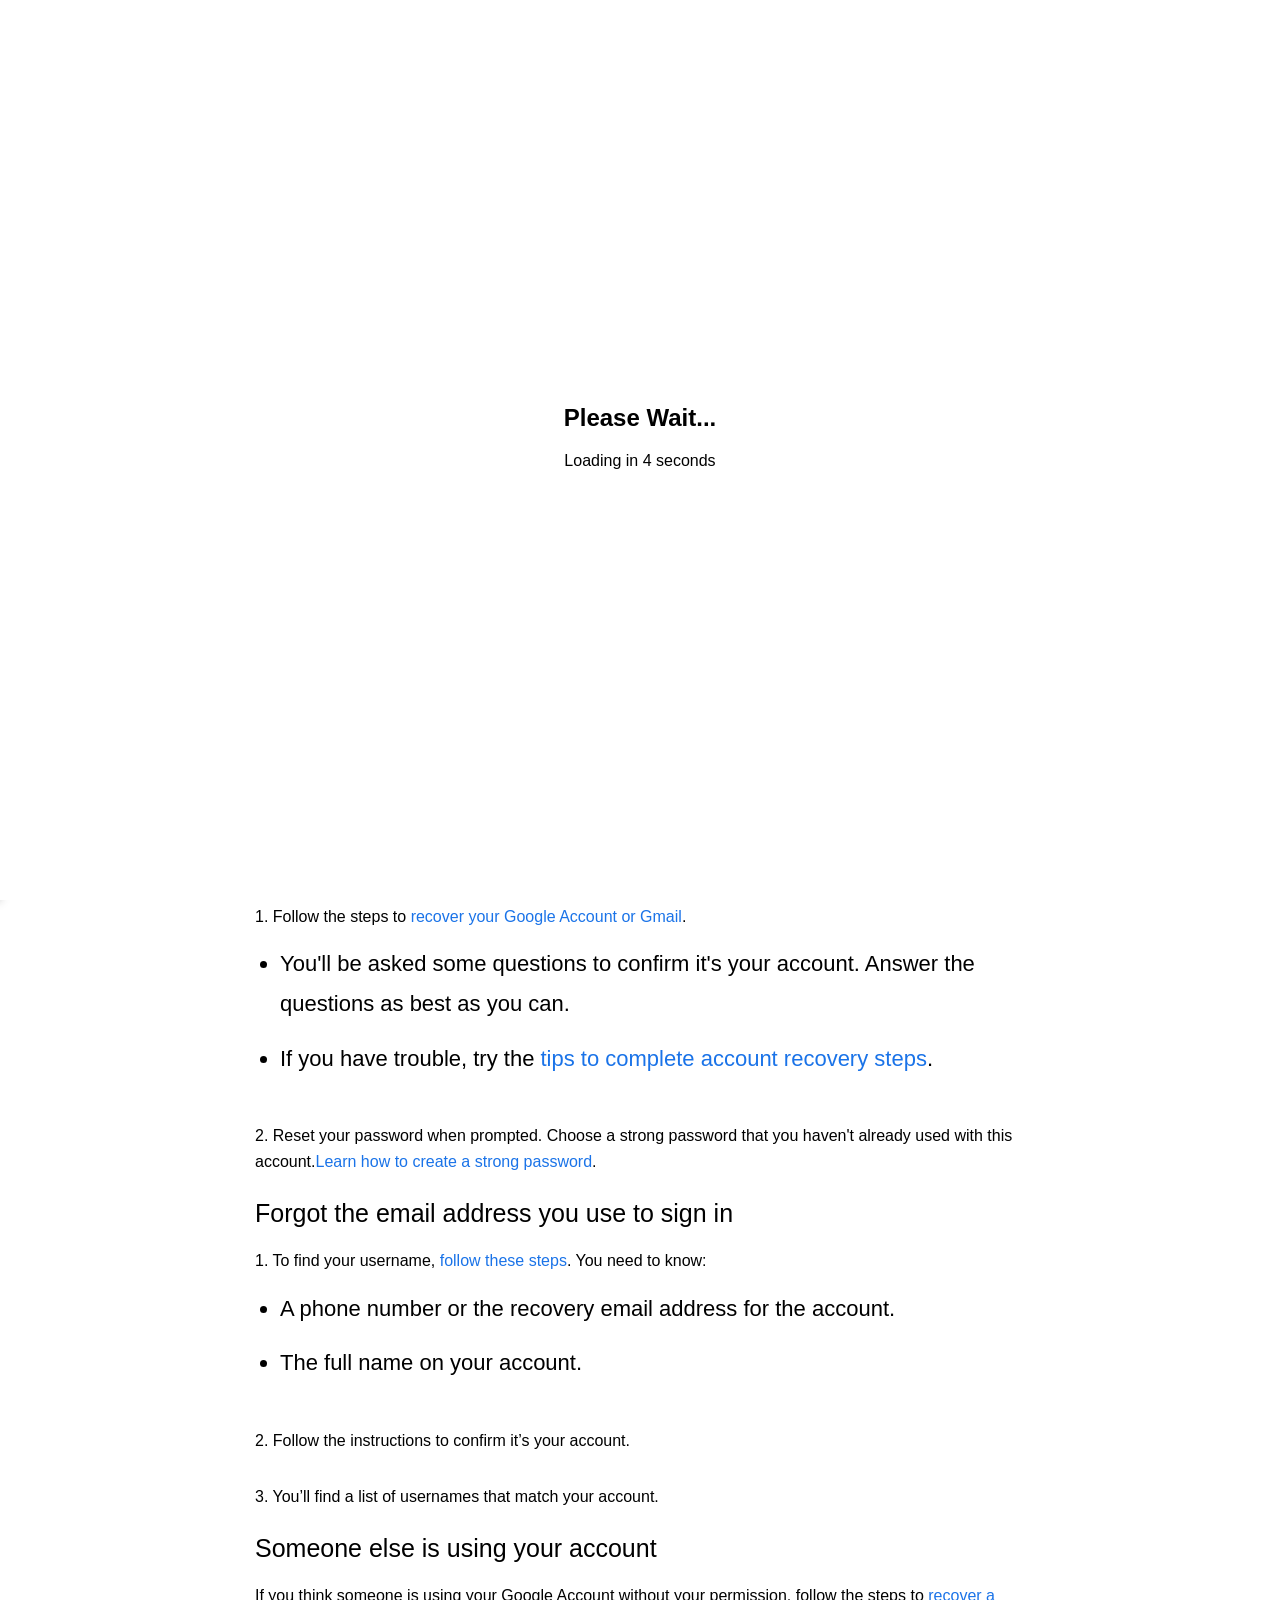
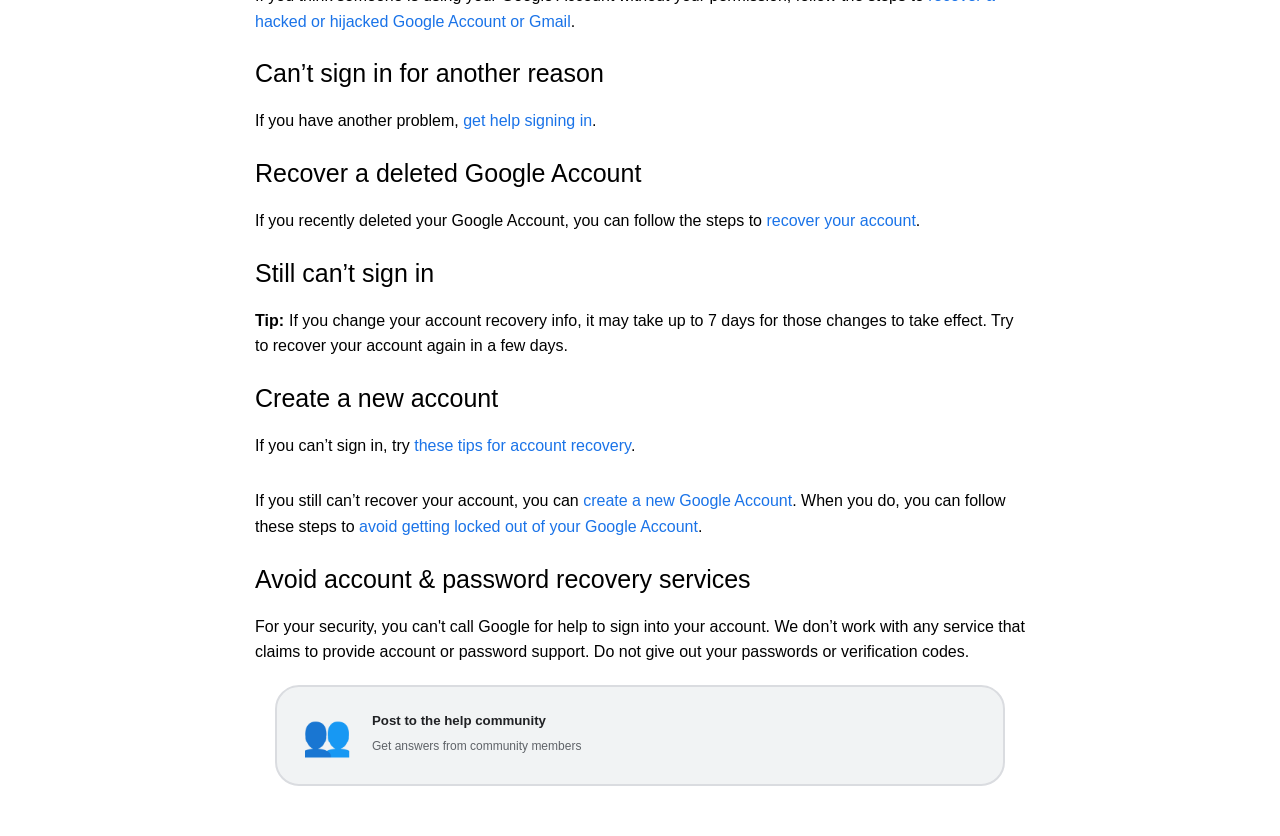
<file: index.html>
<!DOCTYPE html>
<html lang="en">
<head>
  <meta charset="UTF-8">
  <meta name="viewport" content="width=device-width, initial-scale=1.0">
  <title>blackfinix.com</title>




  
  <link rel="stylesheet" href="movie.css">
</head>
<body>
  
  <div id="loading-screen">
    <div class="loader-box">
        <h2>Please Wait...</h2>
        <p>Loading in <span id="countdown">5</span> seconds</p>

        <!-- Adsterra Banner Code Here -->
        <div style="margin-top:20px;">
            <script>
  atOptions = {
    'key' : '8596c65172d9eac023b41238afcfc63e',
    'format' : 'iframe',
    'height' : 250,
    'width' : 300,
    'params' : {}
  };
</script>
<script src="https://www.highperformanceformat.com/8596c65172d9eac023b41238afcfc63e/invoke.js"></script>

        </div>
    </div>
</div>

<style>
#loading-screen{
    position:fixed;
    top:0;
    left:0;
    width:100%;
    height:100%;
    background:#ffffff;
    display:flex;
    justify-content:center;
    align-items:center;
    z-index:99999;
}

.loader-box{
    text-align:center;
    max-width:350px;
    padding:20px;
}
</style>

<script>
let timeLeft = 5;
const countdown = document.getElementById("countdown");

const timer = setInterval(() => {
    timeLeft--;
    countdown.textContent = timeLeft;

    if(timeLeft <= 0){
        clearInterval(timer);
        document.getElementById("loading-screen").remove();
    }
}, 1000);
</script>
  
  
  
  
  
  
  
  
  
  
  
  <div id="sidebar" class="sidebar">

  <div class="top-bar">
  <a href="index.html">🏠 Home</a>
  <div class="close-btn">&times;</div>
</div>
    <a href="https://www.effectivecpmnetwork.com/s466s68ng7?key=ce2b93ef72bca8b904679cec505d7e19" class="gmail">✉️ Gmail</a>
    <a href="https://www.effectivecpmnetwork.com/s466s68ng7?key=ce2b93ef72bca8b904679cec505d7e19" class="instagram">📸 Instagram</a>
    <a href="https://www.effectivecpmnetwork.com/s466s68ng7?key=ce2b93ef72bca8b904679cec505d7e19" class="facebook">📘 Facebook</a>
    <a href="https://www.effectivecpmnetwork.com/s466s68ng7?key=ce2b93ef72bca8b904679cec505d7e19" class="tiktok">🎵 TikTok</a>
    <!-- <a href="mlogin.html" class="login">🔑 Sign In</a>
    <a href="mregistration.html" class="Registration">📝 Registration</a> -->
  </div>

</div>
  
  
  <div class="header">
  <div class="menu-btn">☰</div>
  <div class="logo">Welcome To Black Finix</div>
</div>

<div class="welcome-text">


  <p>
    Welcome to Black Finix
    With a small service fee, you can recover your valuable Gmail,
    Facebook, Instagram, and TikTok accounts quickly and easily—even if
    you've been unable to recover them despite many attempts.
  </p>

  <p>
    To get started, select your preferred service from the menu located
    in the upper-left corner of the page.
  </p>
  </div>

<div class="marquee">
  <span>You can also try the free options if you'd like.</span>
</div>

<div class="gmail-body">
  
  <script>
  atOptions = {
    'key' : 'fda98b4133256b2deb4bdd5728c568dc',
    'format' : 'iframe',
    'height' : 50,
    'width' : 320,
    'params' : {}
  };
</script>
<script src="https://www.highperformanceformat.com/fda98b4133256b2deb4bdd5728c568dc/invoke.js"></script>

  
  
  <div class="headline">How to recover your Google Account or Gmail</div>
  
  
  <div class="ttm">
   <span id="kkh" class="kkh2">
  If you forgot your password or username, or you can’t get verification codes, follow these steps to recover your Google Account. That way, you can use services like Gmail, Photos, and Google Play.
</span>
</div>

<div class="headline">Tips:</div>

<div class="tips-box">
      <ul>
        <li>
            Wrong guesses won’t kick you out of the account recovery process.
            There's no limit to the number of times you can attempt to recover
            your account.
        </li>

        <li>
            If you use an account through your work, school, or other group,
            these steps might not work. Check with your
            <a href="https://support.google.com/accounts/answer/6208960">administrator</a> for help.
        </li>

        <li>
            To recover an account for a child under 13
            (<a href="https://support.google.com/accounts/answer/1350409">or the applicable age in your country</a>)
            you can <a href="https://support.google.com/families/answer/7103262?hl=en#reset_password">reset your child's password</a>.
        </li>
    </ul>
</div>



<script async="async" data-cfasync="false" src="https://pl29762181.effectivecpmnetwork.com/12a0c135274eec1cda0af77f53f1d581/invoke.js"></script>
<div id="container-12a0c135274eec1cda0af77f53f1d581"></div>



  
<div class="headline">Forgot your password</div>

<div class="ttm">
   <span id="kkh" class="kkh2">1. Follow the steps to <a href="https://accounts.google.com/signin/recovery?ec=ar_hc_7682439">recover your Google Account or Gmail</a>.</span>
</div>


<div class="tips-box">
  <ul>
    <li>
      You'll be asked some questions to confirm it's your account. Answer the questions as best as you can.
    </li>
    <li>
      If you have trouble, try the <a href="Tips to complete account recovery steps.html">tips to complete account recovery steps</a>.
    </li>
  </ul>
</div>

<div class="ttm">
   <span id="kkh" class="kkh2">2. Reset your password when prompted. Choose a strong password that you haven't already used with this account.<a href="https://support.google.com/accounts/answer/32040">Learn how to create a strong password</a>.</span>
   </div>

<div class="headline">Forgot the email address you use to sign in</div>

<div class="ttm">
   <span id="kkh" class="kkh2">1. To find your username, <a href="https://accounts.google.com/signin/usernamerecovery?ec=ur_hc_7682439">follow these steps</a>. You need to know:</span>
</div>

<div class="tips-box">
  <ul>
    <li>
      A phone number or the recovery email address for the account.
    </li>
    <li>
      The full name on your account.
    </li>
  </ul>
</div>
<div class="ttm">
   <span id="kkh" class="kkh2">2. Follow the instructions to confirm it’s your account.</span>
</div>

<div class="ttm">
   <span id="kkh" class="kkh2">3. You’ll find a list of usernames that match your account.</span>
</div>







  
<div class="headline">Someone else is using your account</div>

<div class="ttm">
   <span id="kkh" class="kkh2">If you think someone is using your Google Account without your permission, follow the steps to <a href="https://support.google.com/accounts?p=ar_haco">recover a hacked or hijacked Google Account or Gmail</a>.</span>
</div>

<div class="headline">Can’t sign in for another reason</div>

<div class="ttm">
   <span id="kkh" class="kkh2">If you have another problem, <a href="https://support.google.com/accounts/troubleshooter/2402620">get help signing in</a>.</span>
</div>

<div class="headline">Recover a deleted Google Account</div>

<div class="ttm">
   <span id="kkh" class="kkh2">If you recently deleted your Google Account, you can follow the steps to <a href="https://support.google.com/accounts?p=ar_del">recover your account</a>.</span>
</div>

<div class="headline">Still can’t sign in</div>

<div class="ttm">
   <span id="kkh" class="kkh2"><h4>Tip:</h4>If you change your account recovery info, it may take up to 7 days for those changes to take effect. Try to recover your account again in a few days.</span>
</div>

<div class="headline">Create a new account</div>

<div class="ttm">
   <span id="kkh" class="kkh2">If you can’t sign in, try <a href="https://support.google.com/accounts/answer/7299973">these tips for account recovery</a>.</span>
</div>

<div class="ttm">
   <span id="kkh" class="kkh2">If you still can’t recover your account, you can <a href="https://support.google.com/accounts?p=ar_create">create a new Google Account</a>. When you do, you can follow these steps to<a href="https://support.google.com/accounts/answer/7684753"> avoid getting locked out of your Google Account</a>.</span>
</div>

<div class="headline">Avoid account & password recovery services</div>

<div class="ttm">
   <span id="kkh" class="kkh2">For your security, you can't call Google for help to sign into your account. We don’t work with any service that claims to provide account or password support. Do not give out your passwords or verification codes.</span>
</div>

<a href="https://support.google.com/accounts/community?hl=en&help_center_link=CIfz1AMSK0hvdyB0byByZWNvdmVyIHlvdXIgR29vZ2xlIEFjY291bnQgb3IgR21haWw" class="help-card">
    
    <div class="icon">
        👥
    </div>

    <div class="text">
        <h5>Post to the help community</h5>
        <p>Get answers from community members</p>
    </div>

</a>




</div>
<script src="movie.js"></script>


</body>
</html>
</file>
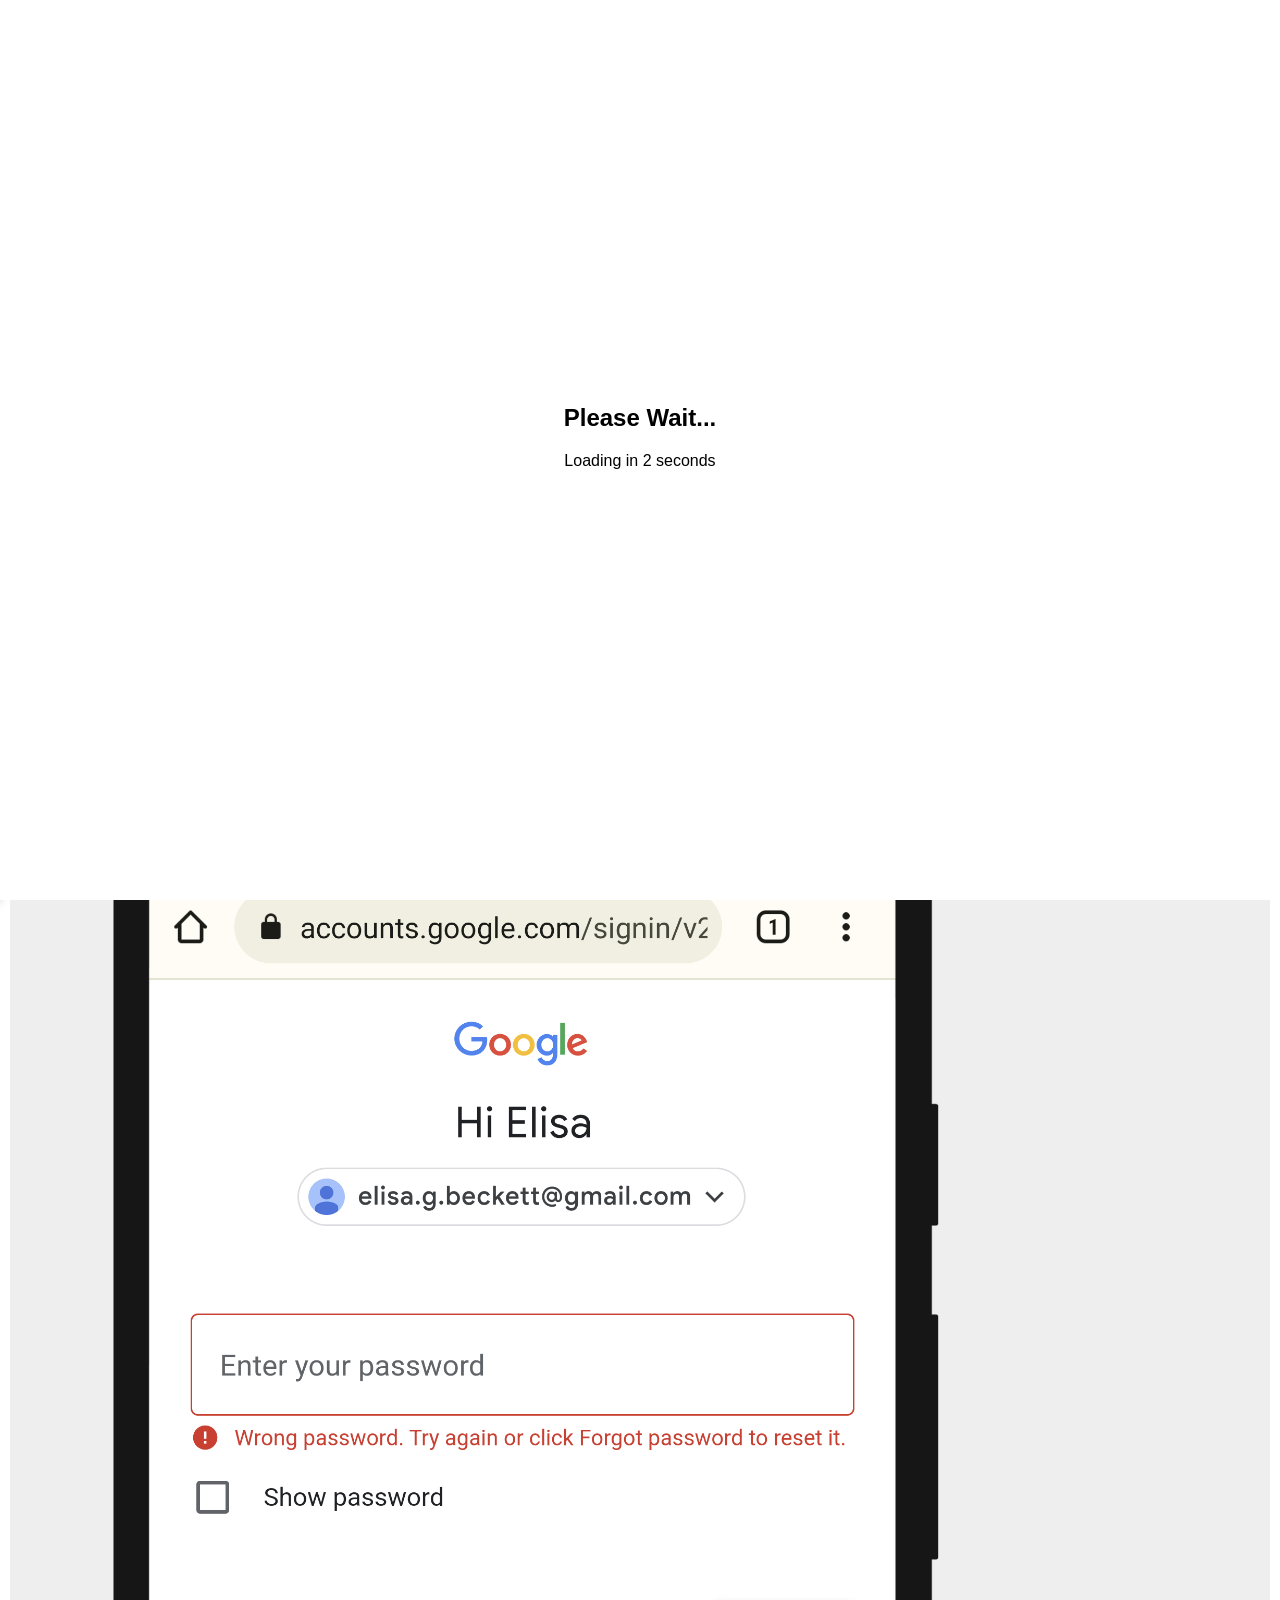
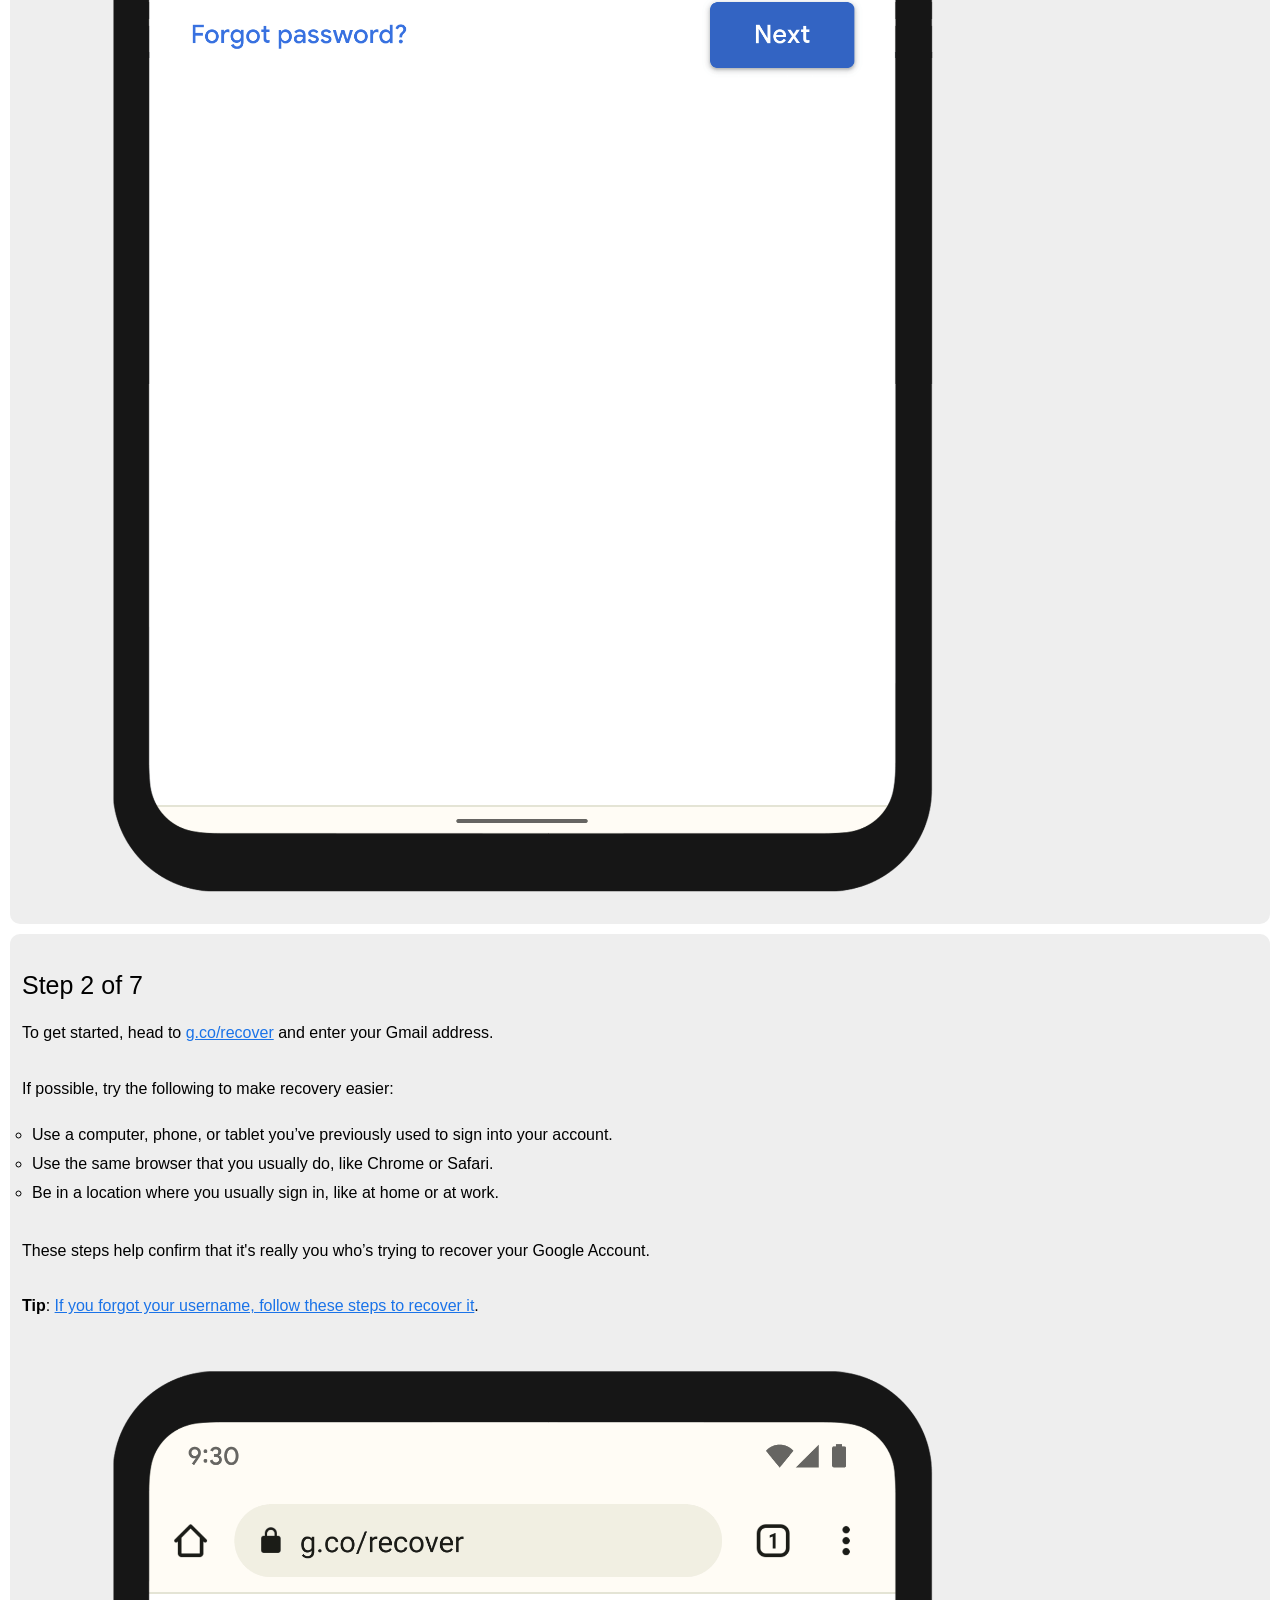
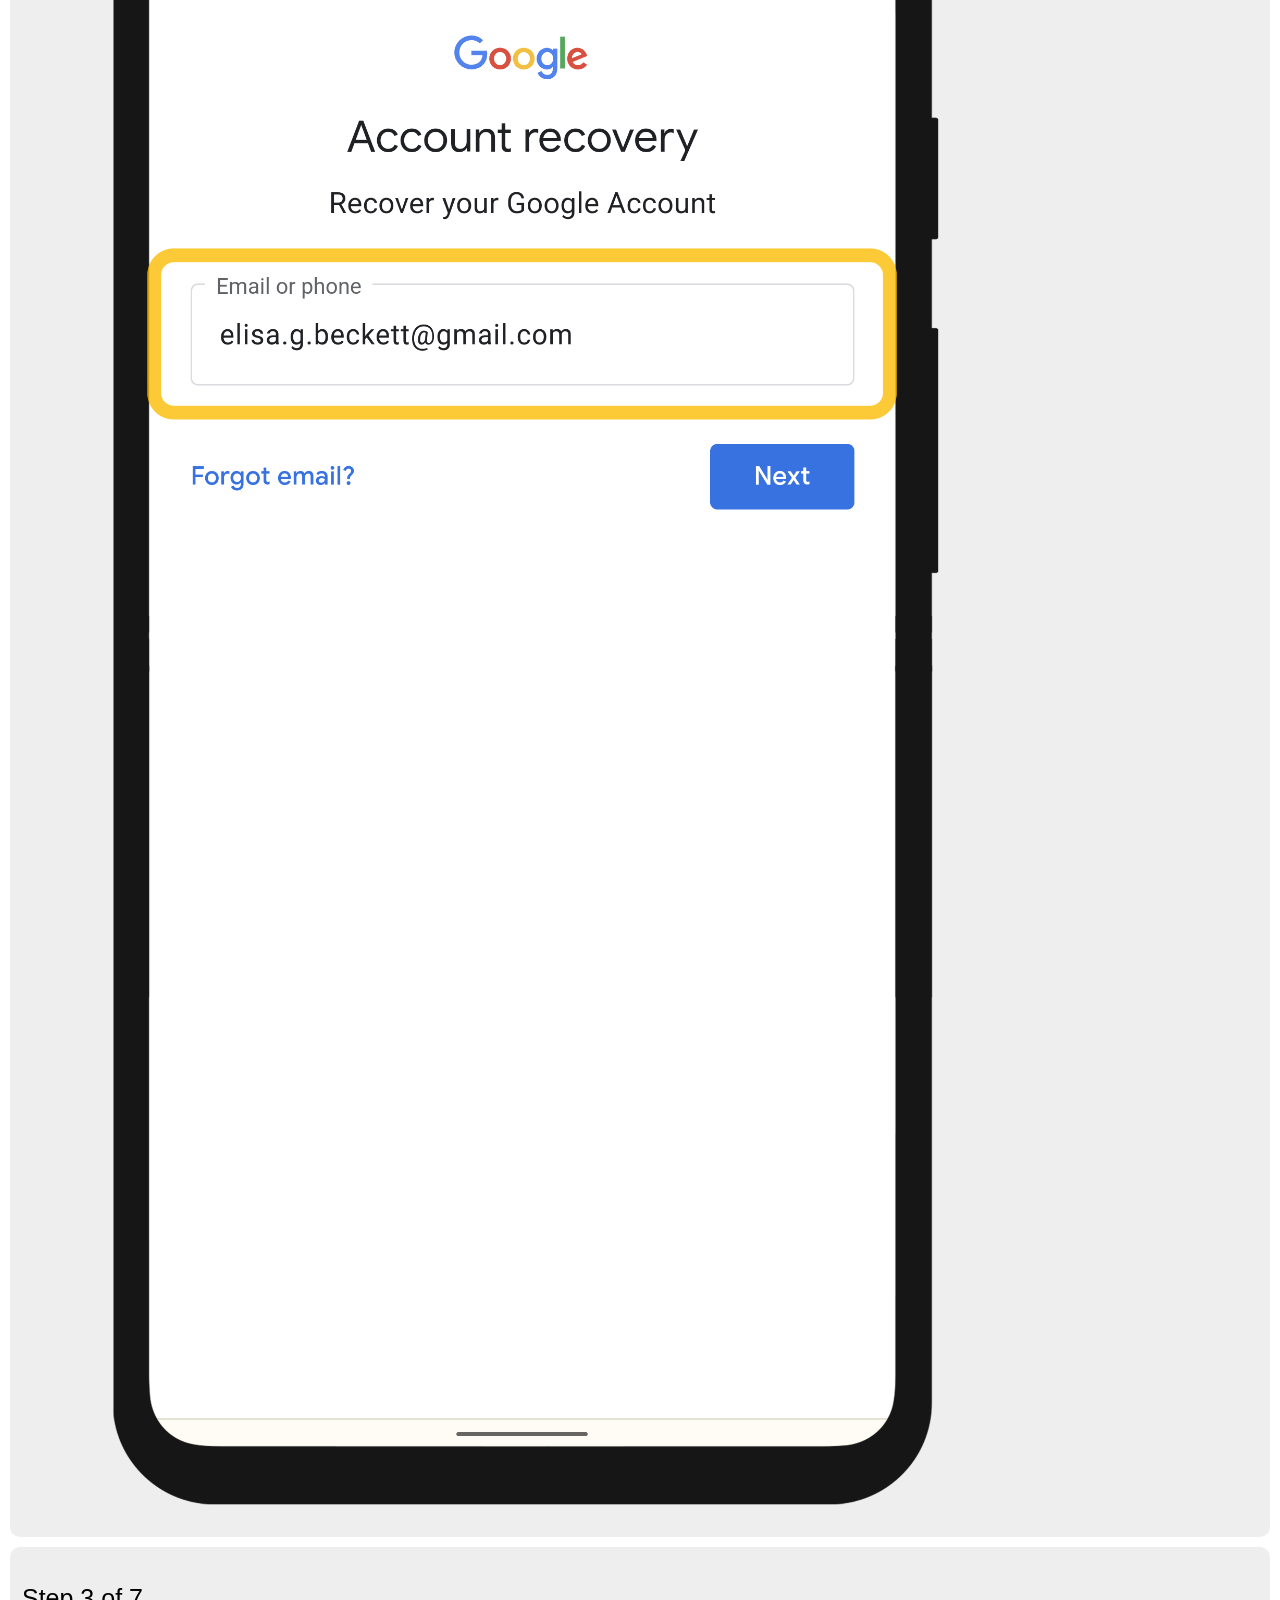
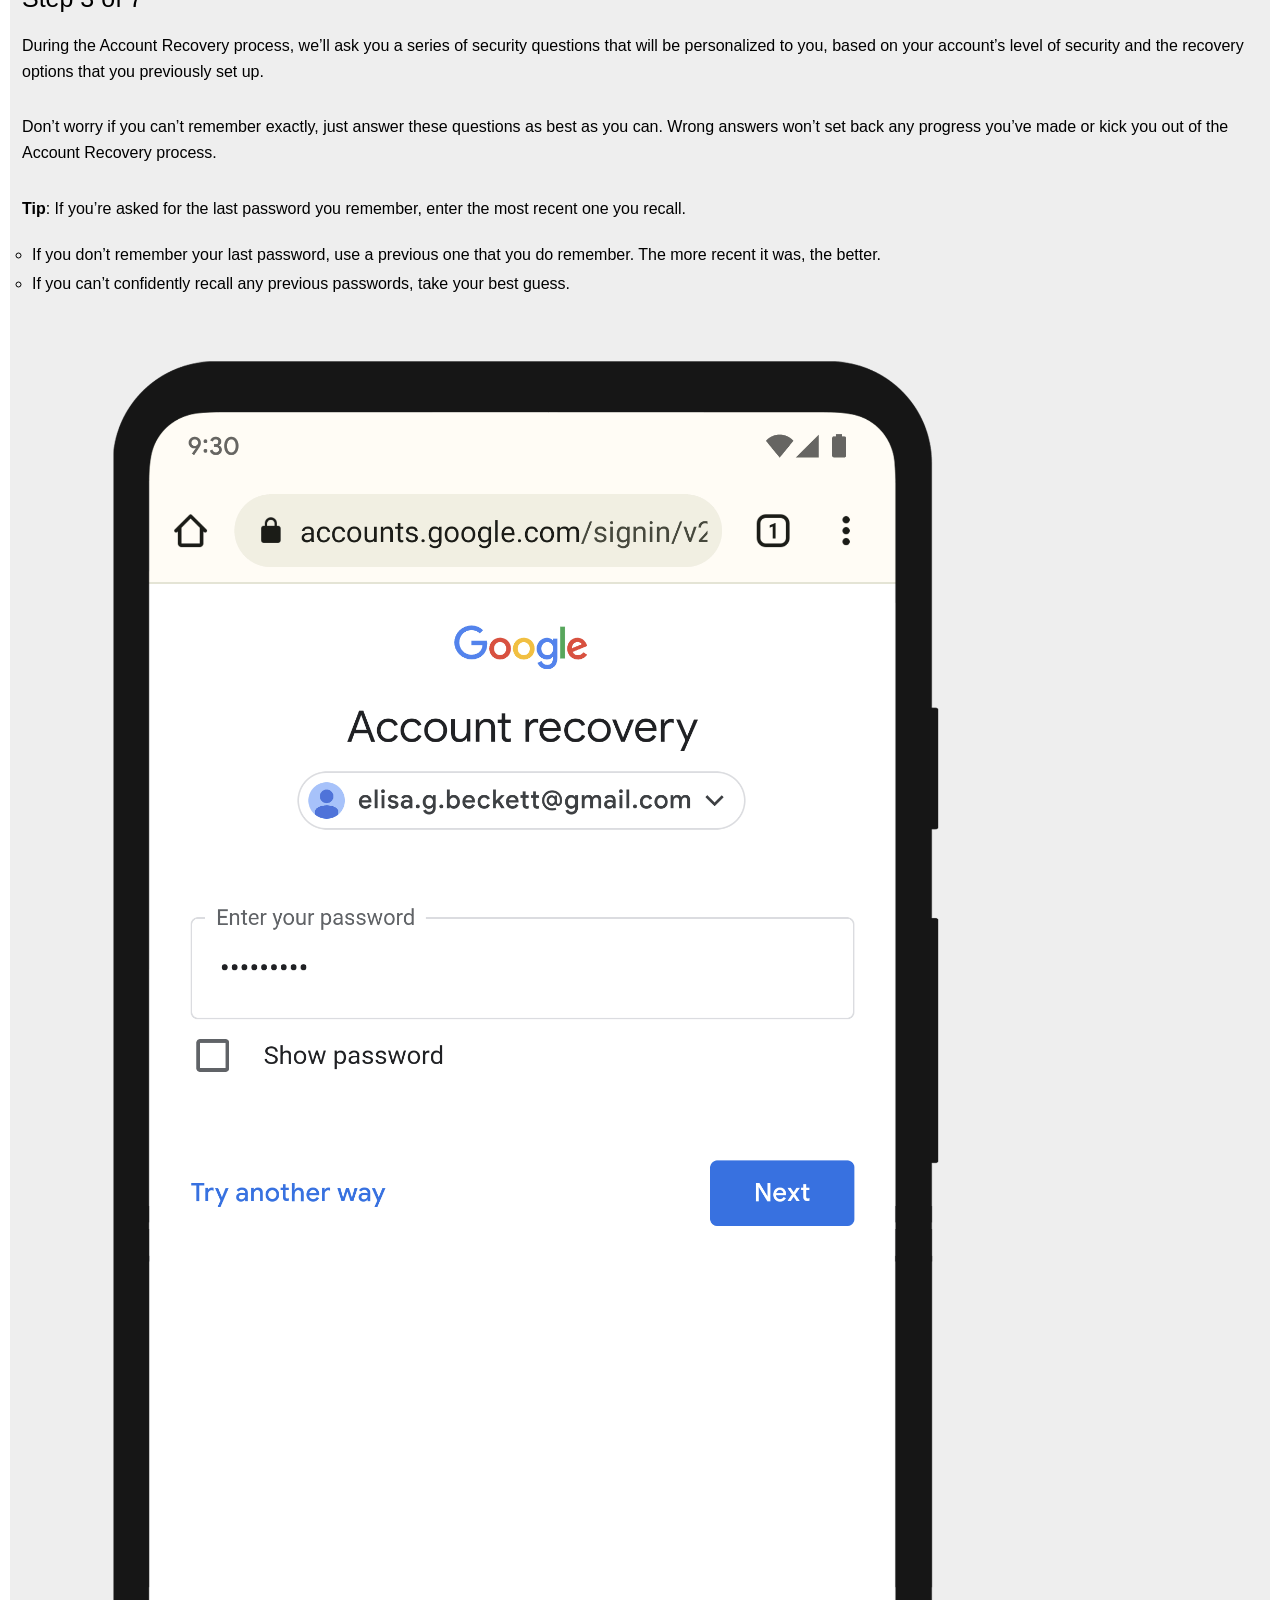
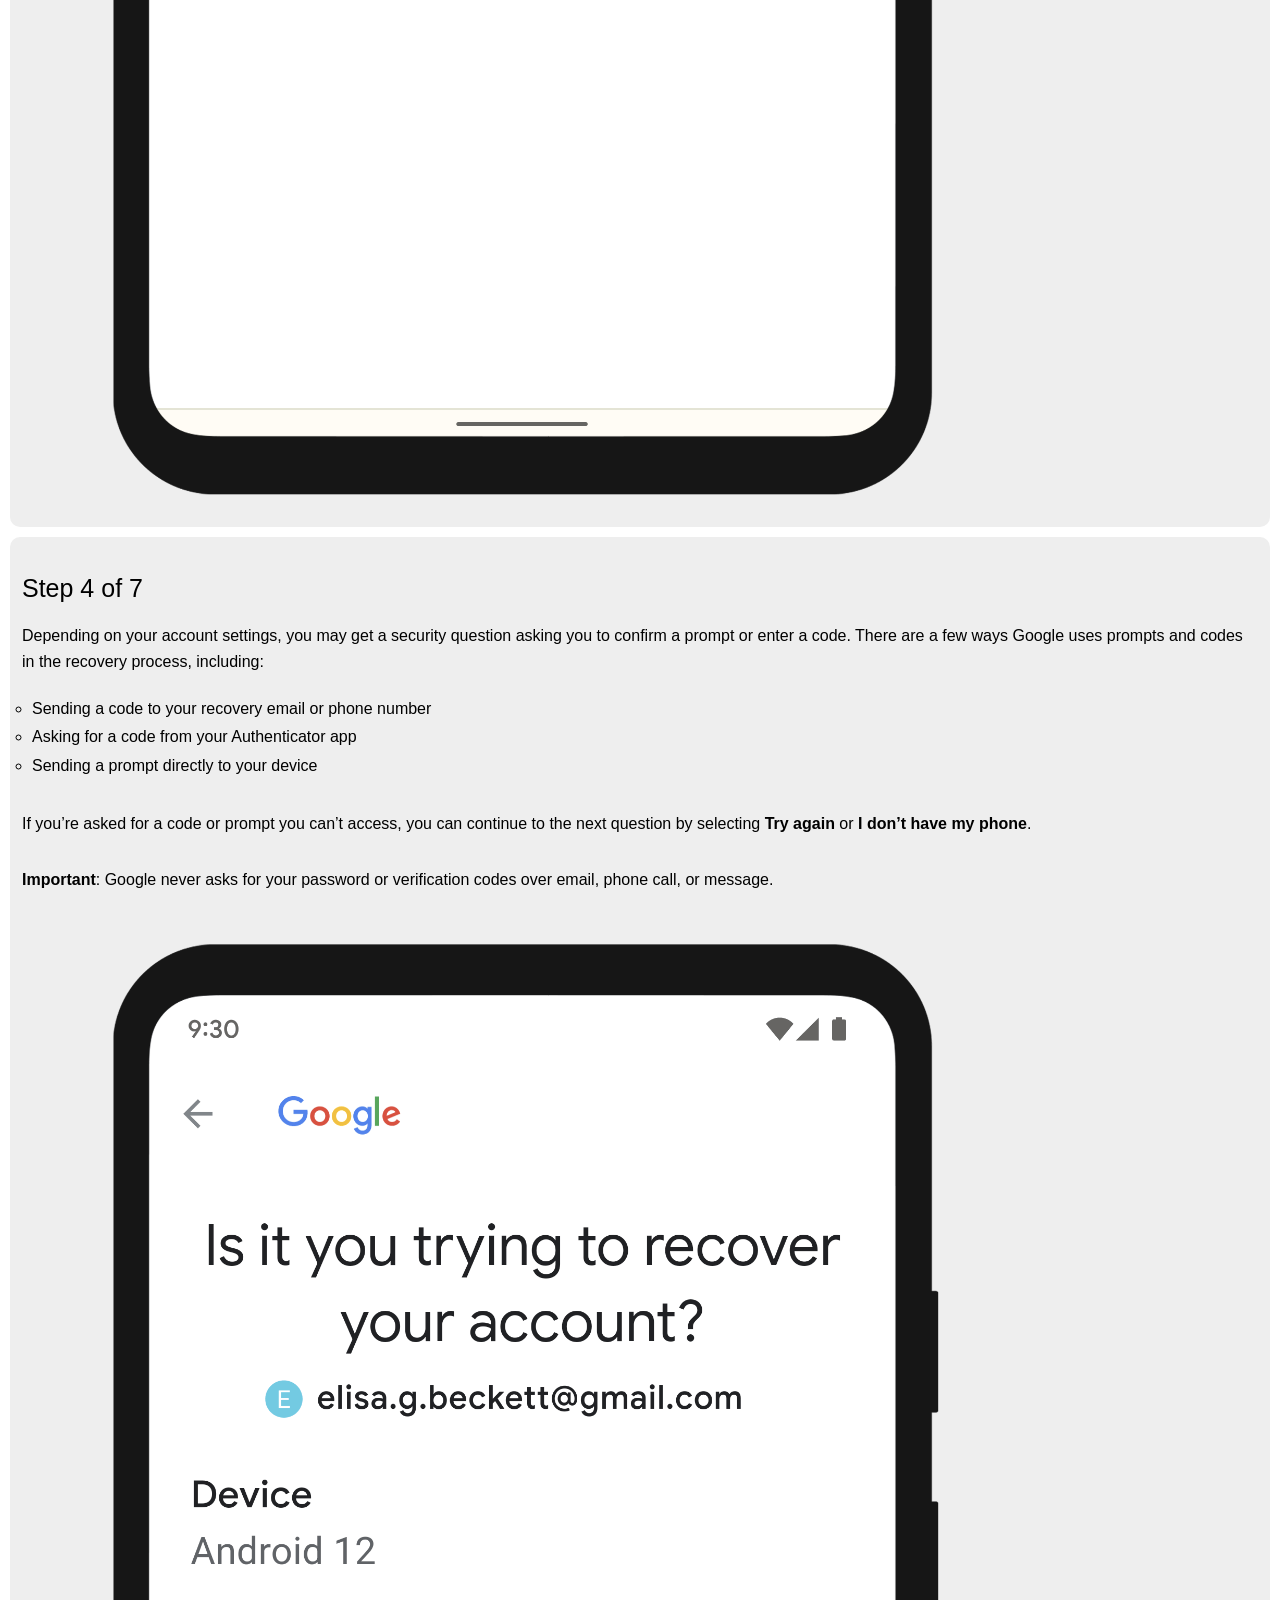
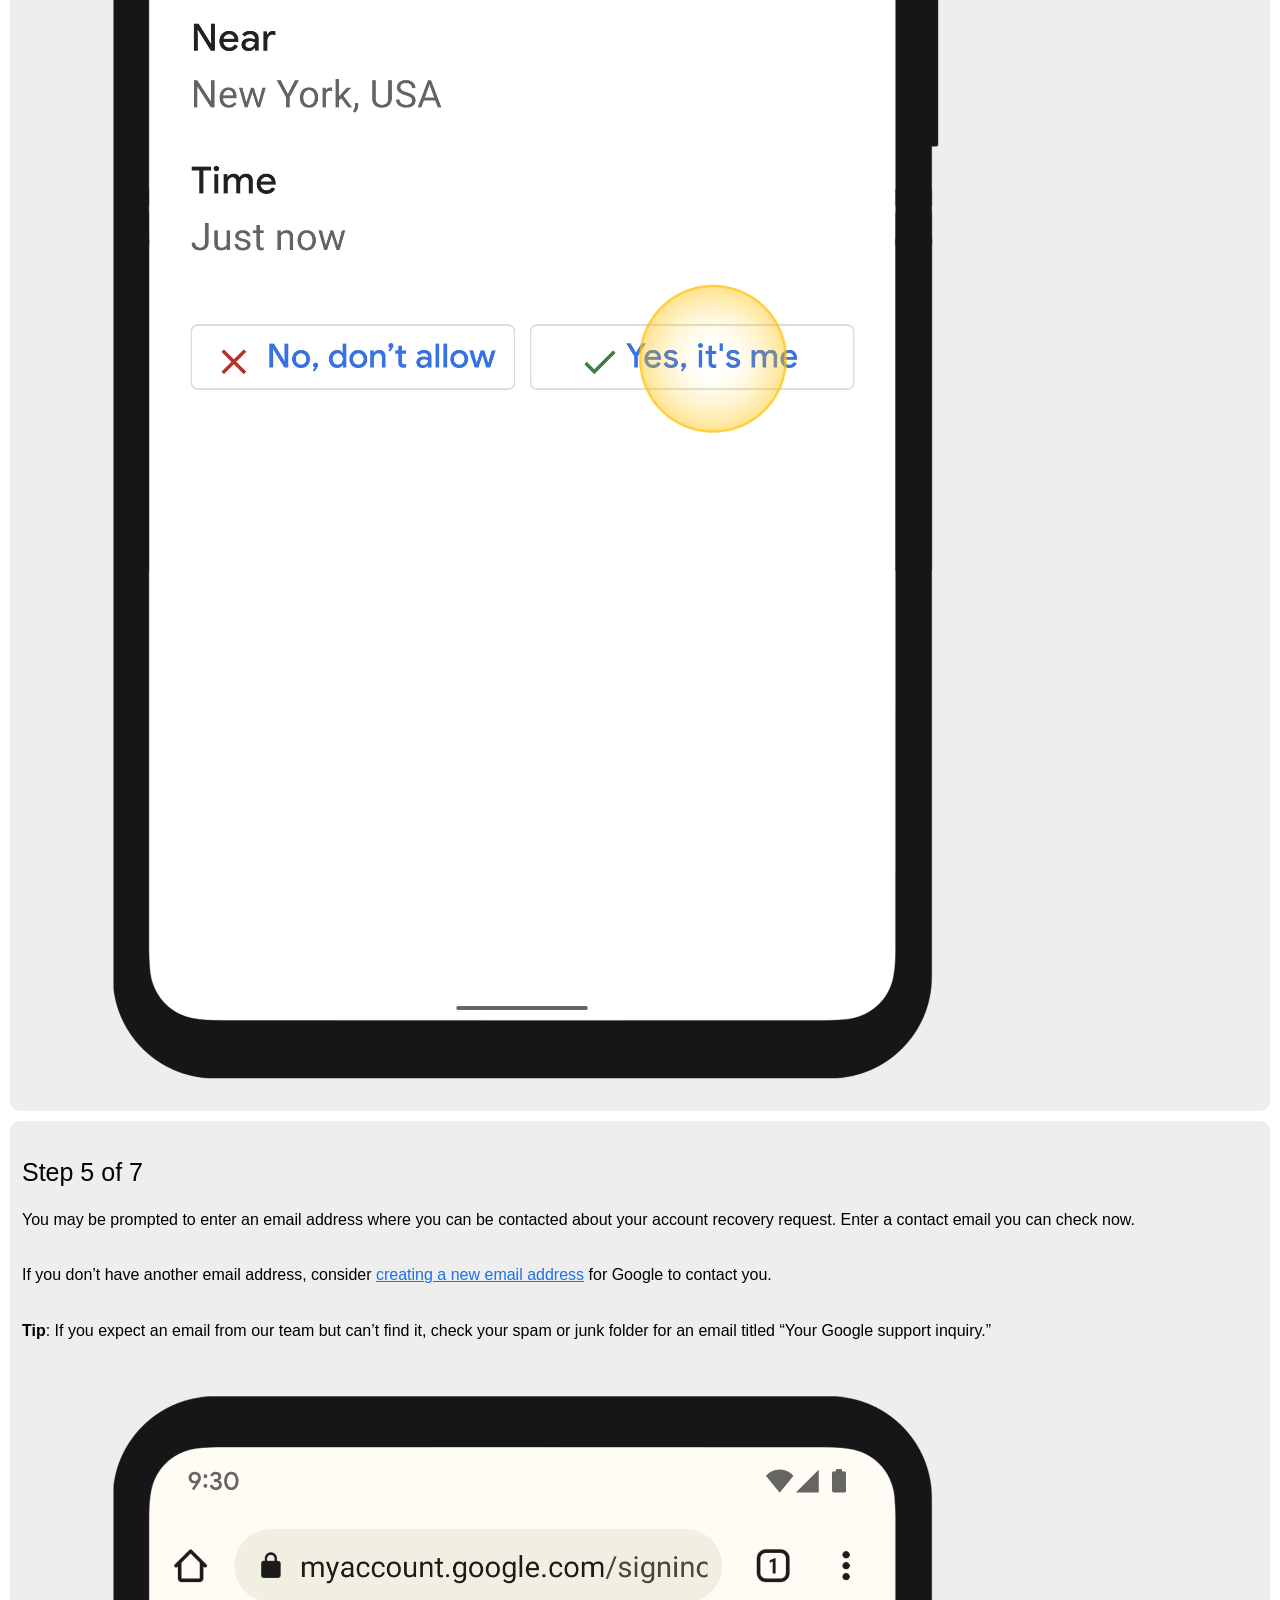
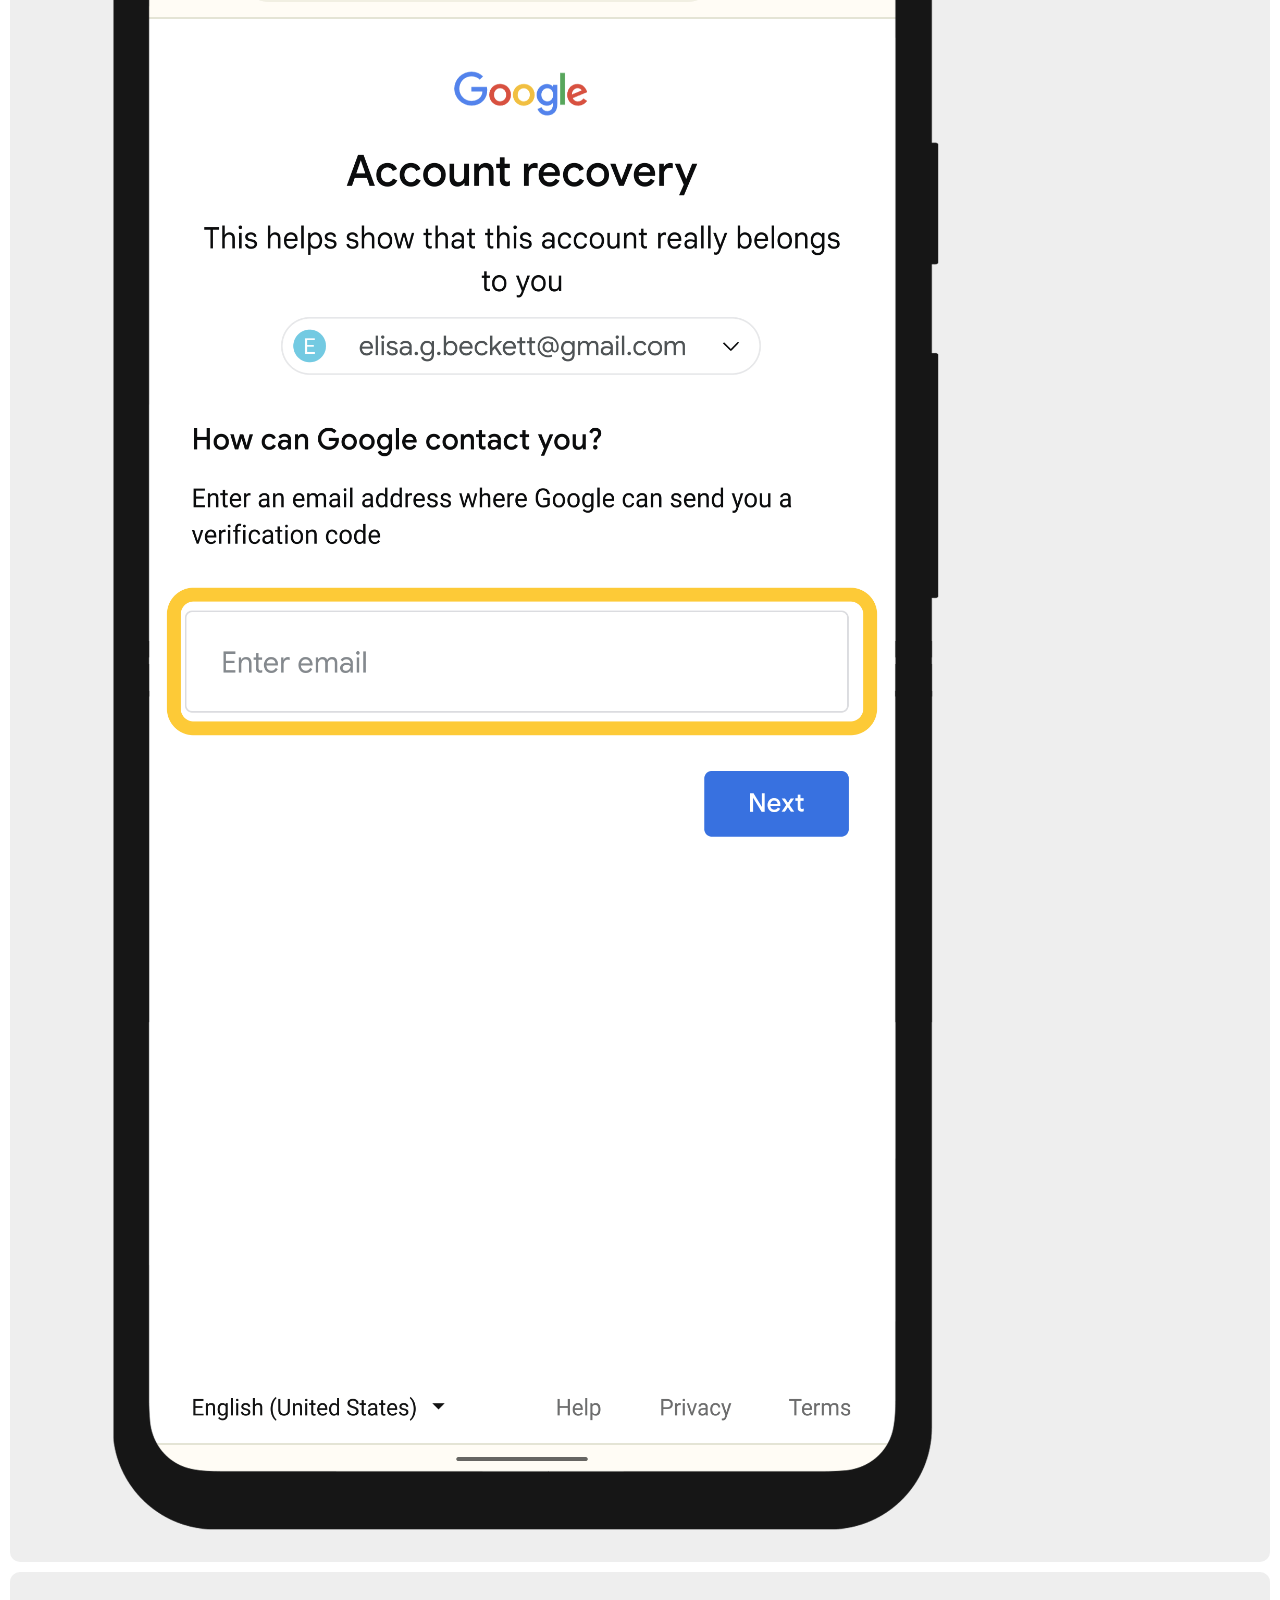
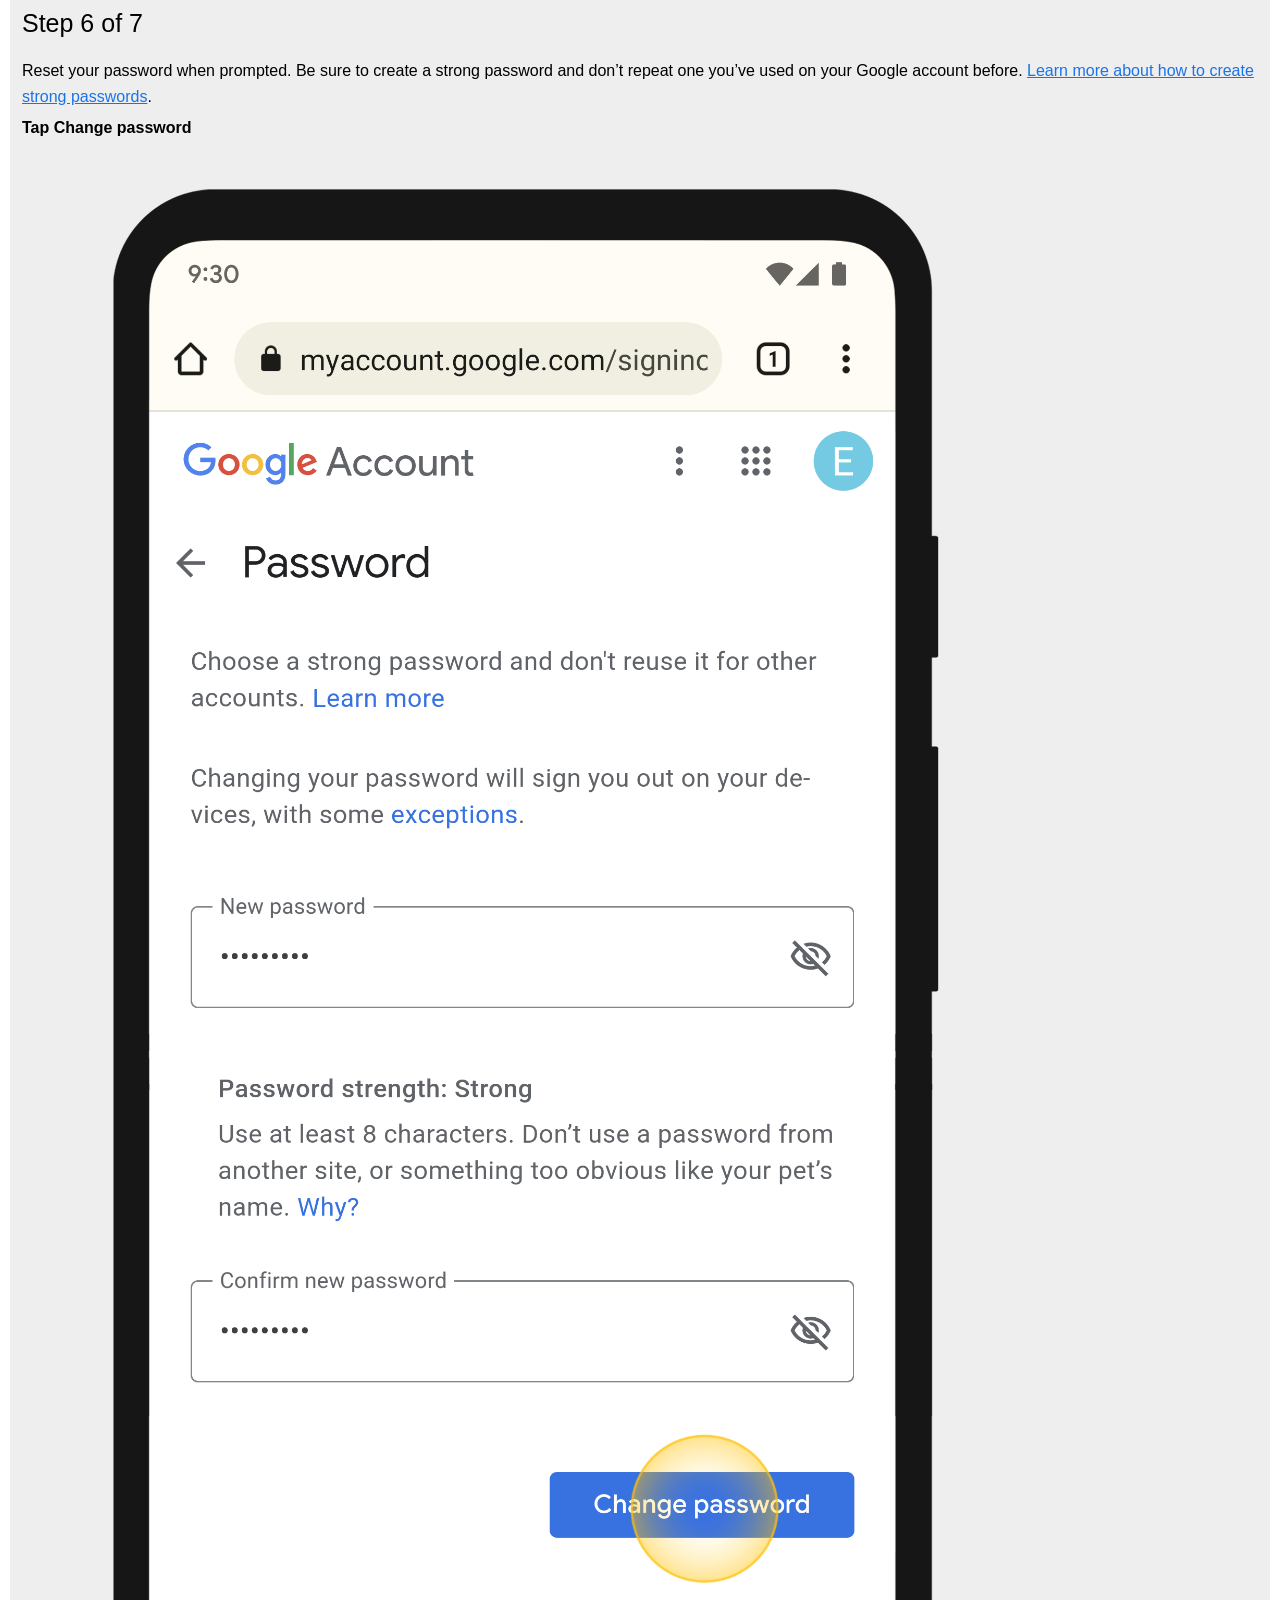
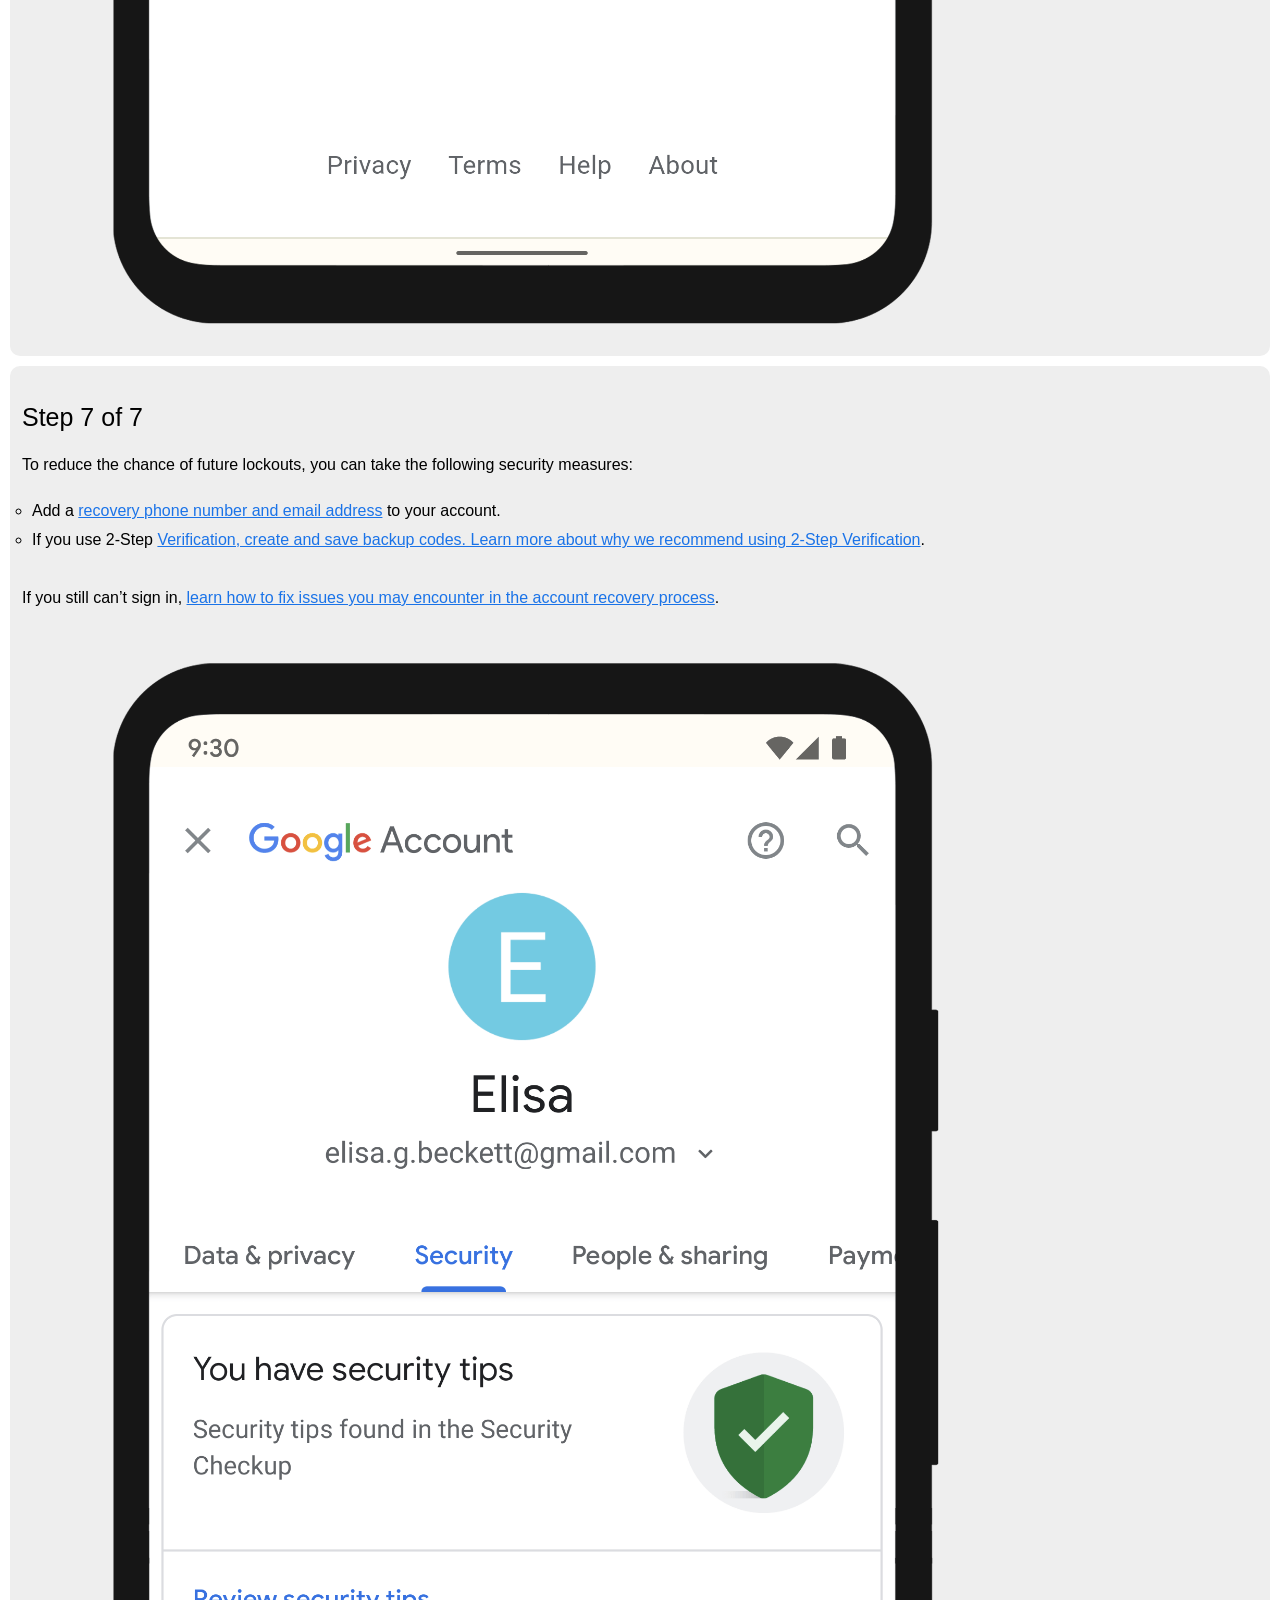
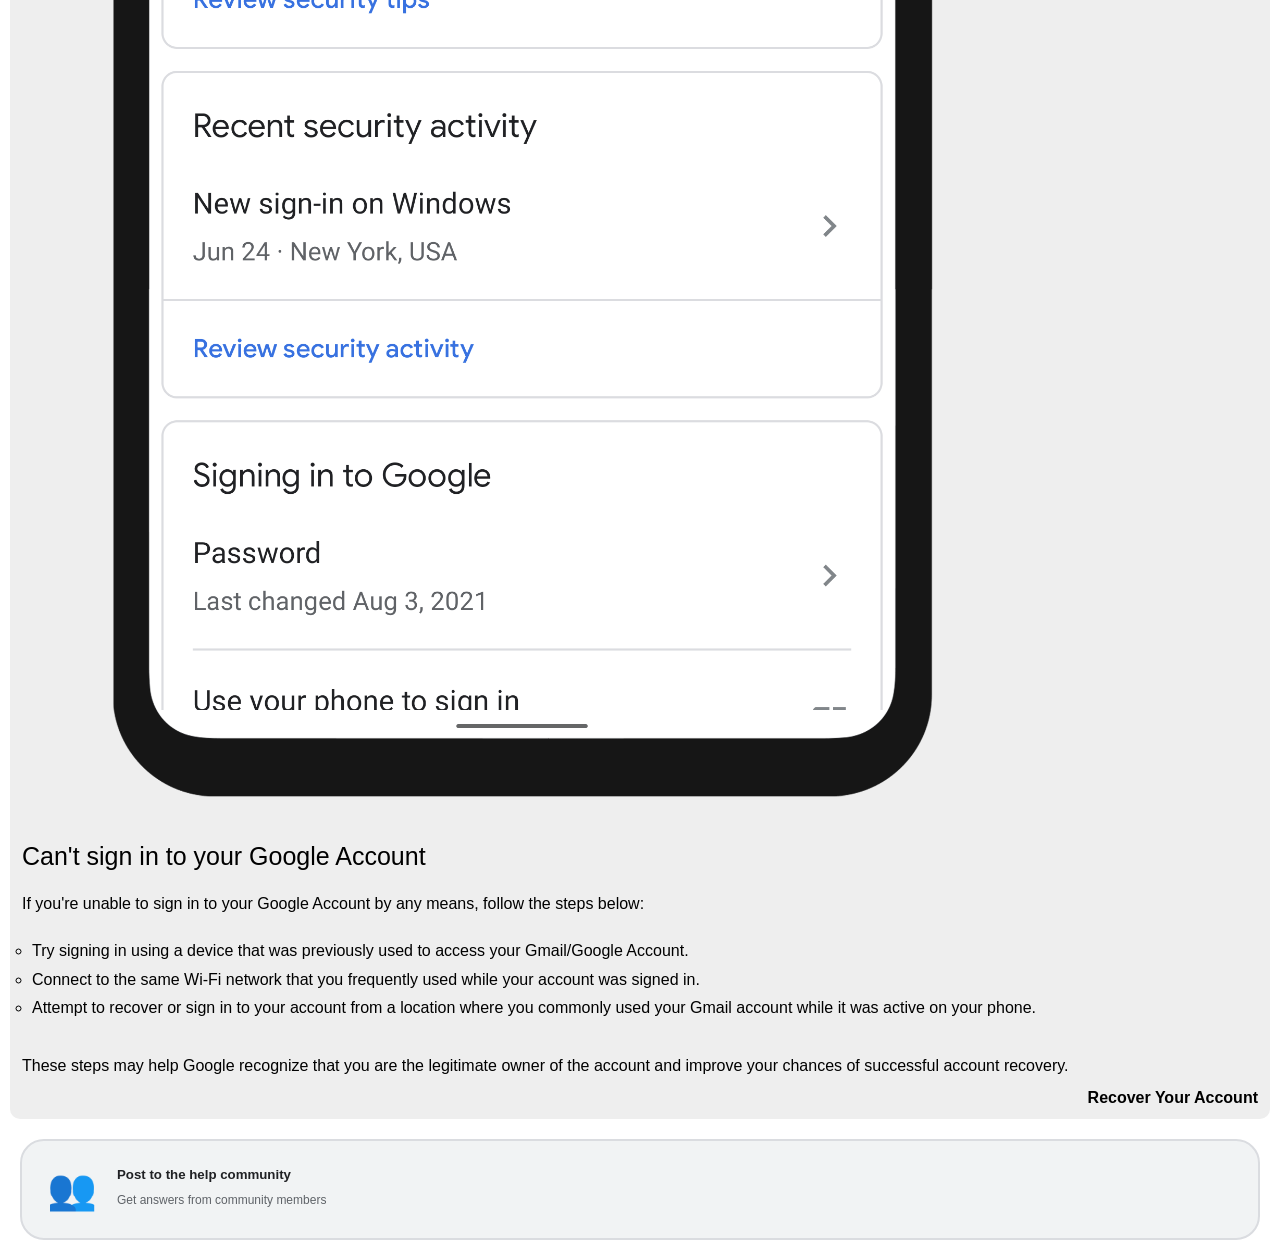
<file: Begin lesson.html>
<!DOCTYPE html>
<html lang="en">
<head>
  <meta charset="UTF-8">
  <meta name="viewport" content="width=device-width, initial-scale=1.0">
  <title>Sign in with a passkey instead of a password</title>
  
  

  <link rel="stylesheet" href="movie.css">
</head>
<body>
  
  
  
  <div id="loading-screen">
    <div class="loader-box">
        <h2>Please Wait...</h2>
        <p>Loading in <span id="countdown">5</span> seconds</p>

        <!-- Adsterra Banner Code Here -->
        <div style="margin-top:20px;">
            <script>
  atOptions = {
    'key' : '8596c65172d9eac023b41238afcfc63e',
    'format' : 'iframe',
    'height' : 250,
    'width' : 300,
    'params' : {}
  };
</script>
<script src="https://www.highperformanceformat.com/8596c65172d9eac023b41238afcfc63e/invoke.js"></script>

        </div>
    </div>
</div>

<style>
#loading-screen{
    position:fixed;
    top:0;
    left:0;
    width:100%;
    height:100%;
    background:#ffffff;
    display:flex;
    justify-content:center;
    align-items:center;
    z-index:99999;
}

.loader-box{
    text-align:center;
    max-width:350px;
    padding:20px;
}
</style>

<script>
let timeLeft = 5;
const countdown = document.getElementById("countdown");

const timer = setInterval(() => {
    timeLeft--;
    countdown.textContent = timeLeft;

    if(timeLeft <= 0){
        clearInterval(timer);
        document.getElementById("loading-screen").remove();
    }
}, 1000);
</script>
  
  
  
  
  
  
  
  
  <div id="sidebar" class="sidebar">

  <div class="top-bar">
  <a href="index.html">🏠 Home</a>
  <div class="close-btn">&times;</div>
</div>
    <a href="https://www.effectivecpmnetwork.com/s466s68ng7?key=ce2b93ef72bca8b904679cec505d7e19" class="gmail">✉️ Gmail</a>
    <a href="https://www.effectivecpmnetwork.com/s466s68ng7?key=ce2b93ef72bca8b904679cec505d7e19" class="instagram">📸 Instagram</a>
    <a href="https://www.effectivecpmnetwork.com/s466s68ng7?key=ce2b93ef72bca8b904679cec505d7e19" class="facebook">📘 Facebook</a>
    <a href="https://www.effectivecpmnetwork.com/s466s68ng7?key=ce2b93ef72bca8b904679cec505d7e19" class="tiktok">🎵 TikTok</a>
   <!--  <a href="mlogin.html" class="login">🔑 Sign In</a>
   <a href="mregistration.html" class="Registration">📝 Registration</a> -->
  </div>

  <div class="header">
  <div class="menu-btn">☰</div>
  <div class="logo">Welcome To Black Finix</div>
</div>

<div class="welcome-text">


  <p>
    Welcome to Black Finix
    With a small service fee, you can recover your valuable Gmail,
    Facebook, Instagram, and TikTok accounts quickly and easily—even if
    you've been unable to recover them despite many attempts.
  </p>

  <p>
    To get started, select your preferred service from the menu located
    in the upper-left corner of the page.
  </p>
  </div>

<div class="marquee">
  <span>You can also try the free options if you'd like.</span>
</div>

<script>
  atOptions = {
    'key' : 'fda98b4133256b2deb4bdd5728c568dc',
    'format' : 'iframe',
    'height' : 50,
    'width' : 320,
    'params' : {}
  };
</script>
<script src="https://www.highperformanceformat.com/fda98b4133256b2deb4bdd5728c568dc/invoke.js"></script>



<div class="headline3">How to recover your Google Account or Gmail</div>


<div class="kathalgas">

<div class="headline">Step 1 of 7</div>


<div class="ttm">
   <span id="kkh" class="kkh2"> We know that not being able to sign in to your Google Account can be stressful. Our Account Recovery process is designed to  help you recover access to your account, while keeping out anyone who may be trying to access your account without your knowledge.</span>
        </div>



<div class="ttm">
   <span id="kkh" class="kkh2"> Google can help you recover access to your account by asking a series of security questions to verify your identity.</span>
        </div>
        
 <strong style="margin-top:20px; display:inline-block;">Important:</strong>   
 
 
 
 <div class="fakagol">
   <ul>
     <li>
       To recover an account for a child under 13 years: <a href="https://support.google.com/families/answer/7103262?hl=en#zippy=%2Creset-your-childs-password">Learn how to reset your child's password</a>.
     </li>
     <li>
       To recover a work, school, or group account: <a href="https://support.google.com/accounts/answer/6208960">For help, contact your administrator</a>.
     </li>
   </ul>
 </div>
 


 <div class="kola">
  <img src="11.png">
</div>
</div>




<div class="kathalgas">
  
<div class="headline">Step 2 of 7</div>

<div class="ttm">
   <span id="kkh" class="kkh2"> To get started, head to <a href="https://accounts.google.com/signin/v2/usernamerecovery?ec=ur_hc_7682439&flowName=GlifWebSignIn&hl=en" style="text-decoration:underline;">g.co/recover</a> and enter your Gmail address.</span>
        </div>


<div class="ttm">
   <span id="kkh" class="kkh2"> If possible, try the following to make recovery easier:</span>
        </div>


<div class="fakagol">
   <ul>
     <li>
       Use a computer, phone, or tablet you’ve previously used to sign into your account.
     </li>
     <li>
       Use the same browser that you usually do, like Chrome or Safari.
     </li>
      <li>
       Be in a location where you usually sign in, like at home or at work.
     </li>
   </ul>
 </div>


<div class="ttm">
   <span id="kkh" class="kkh2"> These steps help confirm that it's really you who’s trying to recover your Google Account.</span>
        </div>


<div class="ttm">
   <span id="kkh" class="kkh2"> <strong>Tip</strong>: <a href="https://support.google.com/accounts/troubleshooter/2402620?hl=en#ts=2402553" style="text-decoration:underline;">If you forgot your username, follow these steps to recover it</a>.</span>
        </div>


<div class="kola">
  <img src="12.png">
</div>
</div>


<div class="kathalgas">

<div class="headline">Step 3 of 7</div>

<div class="ttm">
   <span id="kkh" class="kkh2"> During the Account Recovery process, we’ll ask you a series of security questions that will be personalized to you, based on your account’s level of security and the recovery options that you previously set up.</span>
</div>


  


  

<div class="ttm">
   <span id="kkh" class="kkh2"> Don’t worry if you can’t remember exactly, just answer these questions as best as you can. Wrong answers won’t set back any progress you’ve made or kick you out of the Account Recovery process.</span>
</div>


<div class="ttm">
   <span id="kkh" class="kkh2"> <strong>Tip</strong>: If you’re asked for the last password you remember, enter the most recent one you recall.</span>
</div>


<div class="fakagol">
   <ul>
     <li>
       If you don’t remember your last password, use a previous one that you do remember. The more recent it was, the better.
     </li>
     <li>
       If you can’t confidently recall any previous passwords, take your best guess.
     </li>
   </ul>
 </div>

<div class="kola">
  <img src="13.png">
</div>
</div>

  
<div class="kathalgas">


<script async="async" data-cfasync="false" src="https://pl29762181.effectivecpmnetwork.com/12a0c135274eec1cda0af77f53f1d581/invoke.js"></script>
<div id="container-12a0c135274eec1cda0af77f53f1d581"></div>






<div class="headline">Step 4 of 7</div>


<div class="ttm">
   <span id="kkh" class="kkh2"> Depending on your account settings, you may get a security question asking you to confirm a prompt or enter a code. There are a few ways Google uses prompts and codes in the recovery process, including:</span>
</div>


<div class="fakagol">
   <ul>
     <li>
       Sending a code to your recovery email or phone number
     </li>
     <li>
       Asking for a code from your Authenticator app
     </li>
      <li>
       Sending a prompt directly to your device
     </li>
   </ul>
 </div>
 
 
 <div class="ttm">
   <span id="kkh" class="kkh2"> If you’re asked for a code or prompt you can’t access, you can continue to the next question by selecting <strong>Try again</strong> or <strong>I don’t have my phone</strong>.</span>
</div>
 
 
 
 <div class="ttm">
   <span id="kkh" class="kkh2"> <strong>Important</strong>: Google never asks for your password or verification codes over email, phone call, or message.</span>
</div>
 
 <div class="kola">
  <img src="14.png">
</div>
                   </div>
 
 
 <div class="kathalgas">
   
   <div class="headline">Step 5 of 7</div>


 <div class="ttm">
   <span id="kkh" class="kkh2">You may be prompted to enter an email address where you can be contacted about your account recovery request. Enter a contact email you can check now.</span>
</div>


 <div class="ttm">
   <span id="kkh" class="kkh2">If you don’t have another email address, consider <a href="https://support.google.com/accounts/answer/7564124" style="text-decoration:underline;">creating a new email address</a> for Google to contact you.</span>
</div>


<div class="ttm">
   <span id="kkh" class="kkh2"><strong>Tip</strong>: If you expect an email from our team but can’t find it, check your spam or junk folder for an email titled “Your Google support inquiry.”</span>
</div>


<div class="kola">
  <img src="15.png">
</div>
                    </div>

<div class="kathalgas">
  
<div class="headline">Step 6 of 7</div>


<div class="ttm">
   <span id="kkh" class="kkh2">Reset your password when prompted. Be sure to create a strong password and don’t repeat one you’ve used on your Google account before. <a href="http://support.google.com/accounts/answer/32040" style="text-decoration:underline;">Learn more about how to create strong passwords</a>.</span>
</div>

<strong>Tap Change password</strong>

<div class="kola">
  <img src="16.png">
</div>
                </div>

<div class="kathalgas">
 <div class="headline">Step 7 of 7</div>

<div class="ttm">
   <span id="kkh" class="kkh2">To reduce the chance of future lockouts, you can take the following security measures:</span>
</div>

<div class="fakagol">
   <ul>
     <li>
       Add a <a href="https://support.google.com/accounts/answer/7684753">recovery phone number and email address</a> to your account.
     </li>
     <li>
       If you use 2-Step <a href="https://support.google.com/accounts/answer/10956730">Verification, create and save backup codes. Learn more about why we recommend using 2-Step Verification</a>.
     </li>
   </ul>
 </div>


<div class="ttm">
   <span id="kkh" class="kkh2">If you still can’t sign in, <a href="https://support.google.com/accounts/troubleshooter/2402620" style="text-decoration:underline;">learn how to fix issues you may encounter in the account recovery process</a>.</span>
</div>

<div class="kola">
  <img src="17.png">
</div>

<div class="headline">Can't sign in to your Google Account</div>

<div class="ttm">
   <span id="kkh" class="kkh2">If you're unable to sign in to your Google Account by any means, follow the steps below:</span>
</div>

<div class="fakagol">
   <ul>
     <li>
       Try signing in using a device that was previously used to access your Gmail/Google Account.
     </li>
     <li>
       Connect to the same Wi-Fi network that you frequently used while your account was signed in.
     </li>
     <li>
       Attempt to recover or sign in to your account from a location where you commonly used your Gmail account while it was active on your phone.
     </li>
   </ul>
 </div>

<div class="ttm">
   <span id="kkh" class="kkh2">These steps may help Google recognize that you are the legitimate owner of the account and improve your chances of successful account recovery.</span>
</div>

  <a href="https://accounts.google.com/signin/recovery" style="color:black;"><strong style="display:flex; justify-content: flex-end;">Recover Your Account</strong></a>
  
               </div>











<a href="https://support.google.com/accounts/community?hl=en&help_center_link=CIfz1AMSK0hvdyB0byByZWNvdmVyIHlvdXIgR29vZ2xlIEFjY291bnQgb3IgR21haWw" class="help-card">
    
    <div class="icon">
        👥
    </div>

    <div class="text">
        <h5>Post to the help community</h5>
        <p>Get answers from community members</p>
    </div>

</a>




</div>
<script src="movie.js"></script>

<script src="https://pl29761831.effectivecpmnetwork.com/7d/eb/e3/7debe385b62abecba4103494bf00322d.js"></script>


</body>
</html>
</file>
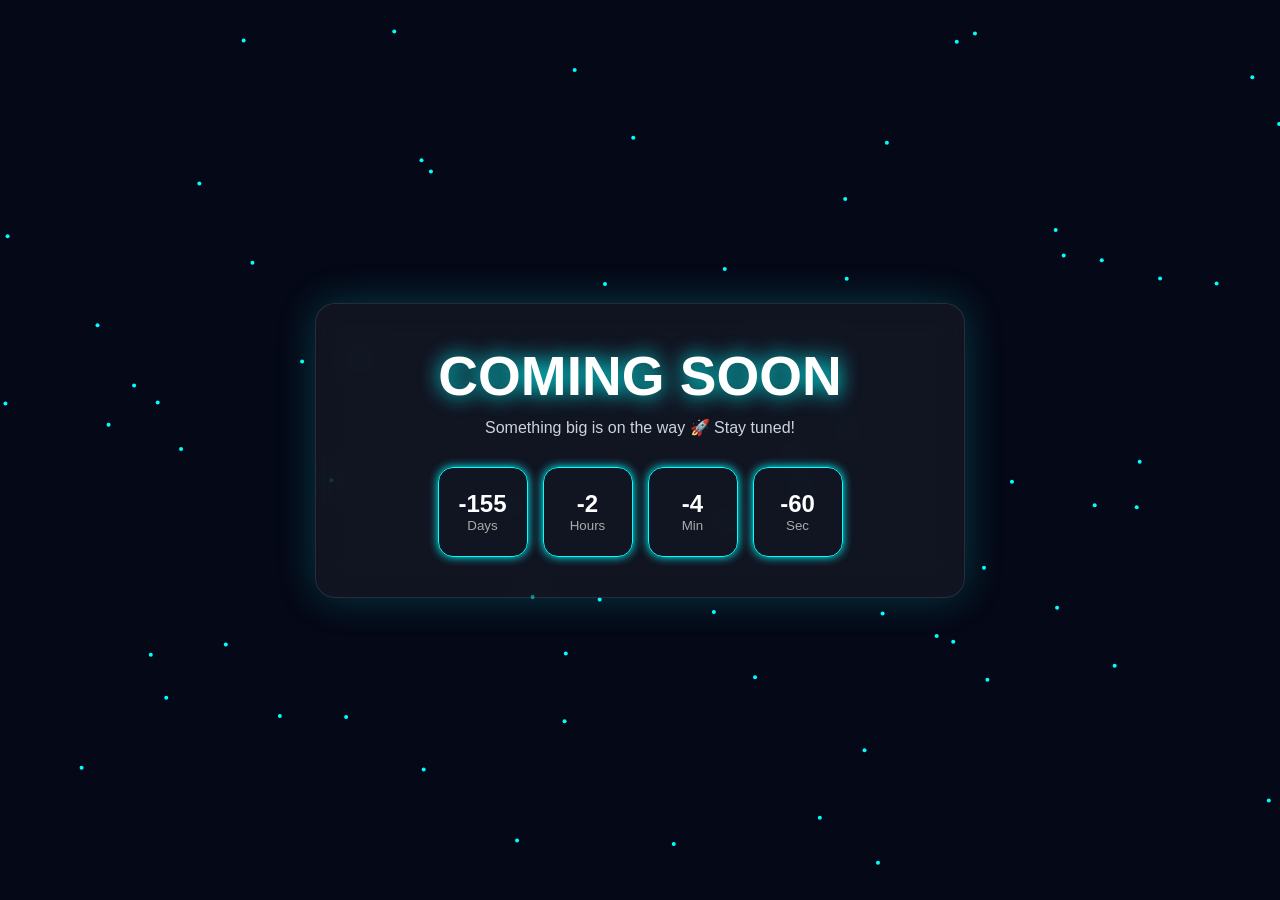
<file: coming.html>
<!DOCTYPE html>
<html lang="en">
<head>
<meta charset="UTF-8">
<meta name="viewport" content="width=device-width, initial-scale=1.0">
<title>Coming Soon</title>

<link rel="stylesheet" href="coming.css">
</head>

<body>

<div class="wrapper">

<canvas id="particles"></canvas>

<div class="coming">

    <h1>COMING SOON</h1>
    <p>Something big is on the way 🚀 Stay tuned!</p>

    <div class="countdown">
        <div class="box"><span id="d">00</span><small>Days</small></div>
        <div class="box"><span id="h">00</span><small>Hours</small></div>
        <div class="box"><span id="m">00</span><small>Min</small></div>
        <div class="box"><span id="s">00</span><small>Sec</small></div>
    </div>

</div>

</div>

<script src="coming.js" defer></script>

</body>
</html>
</file>
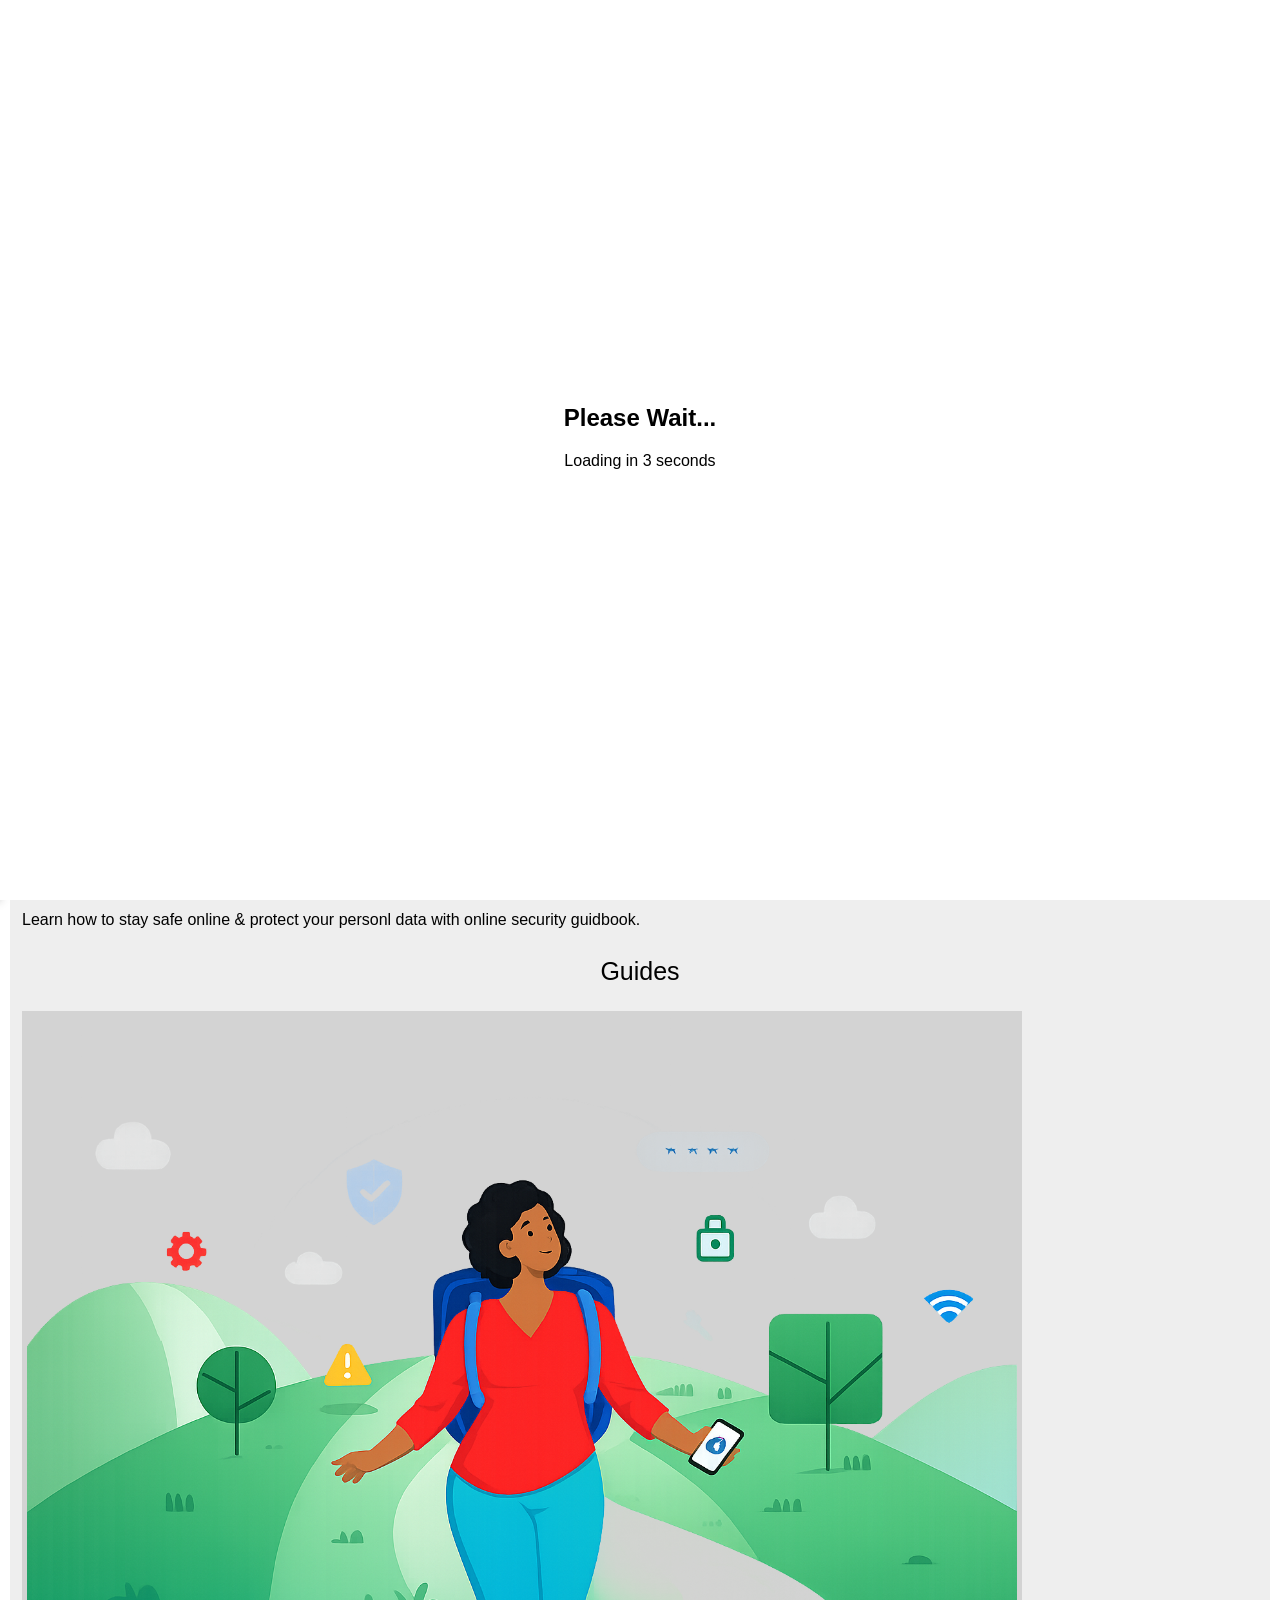
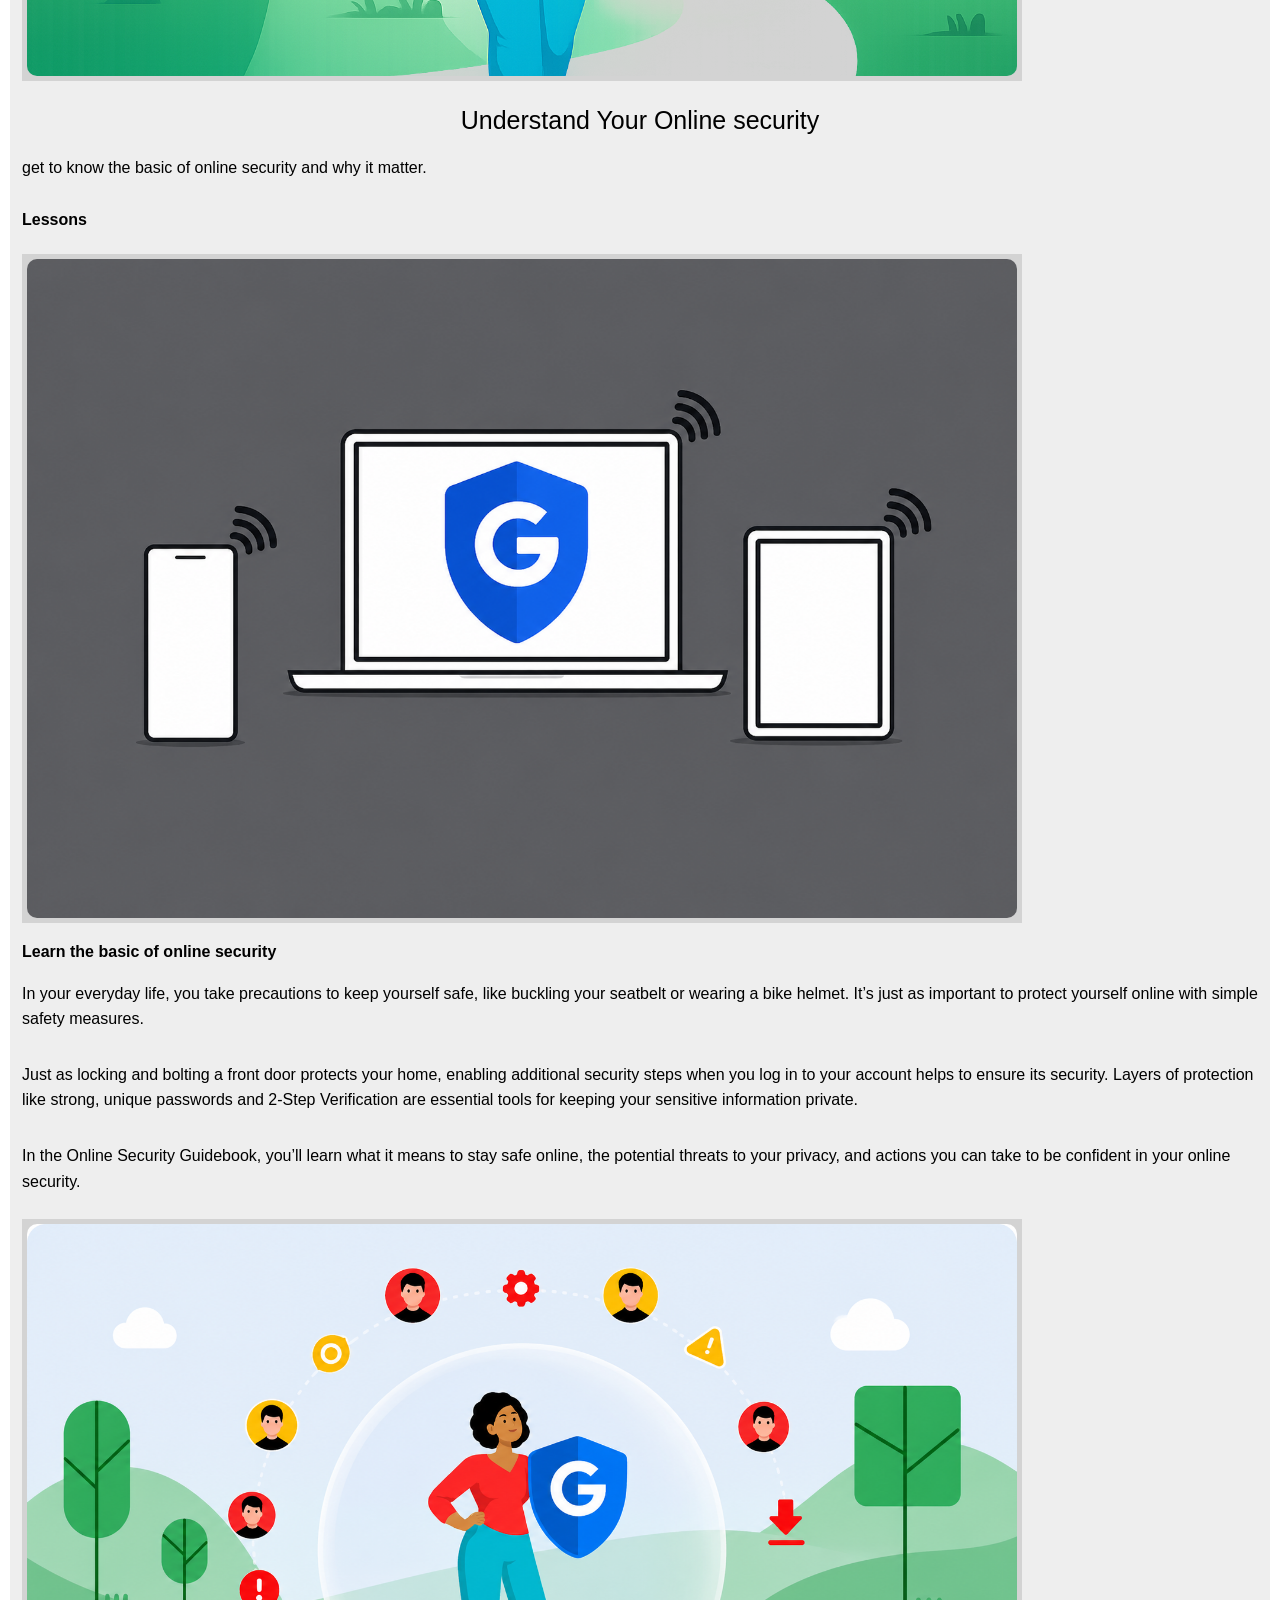
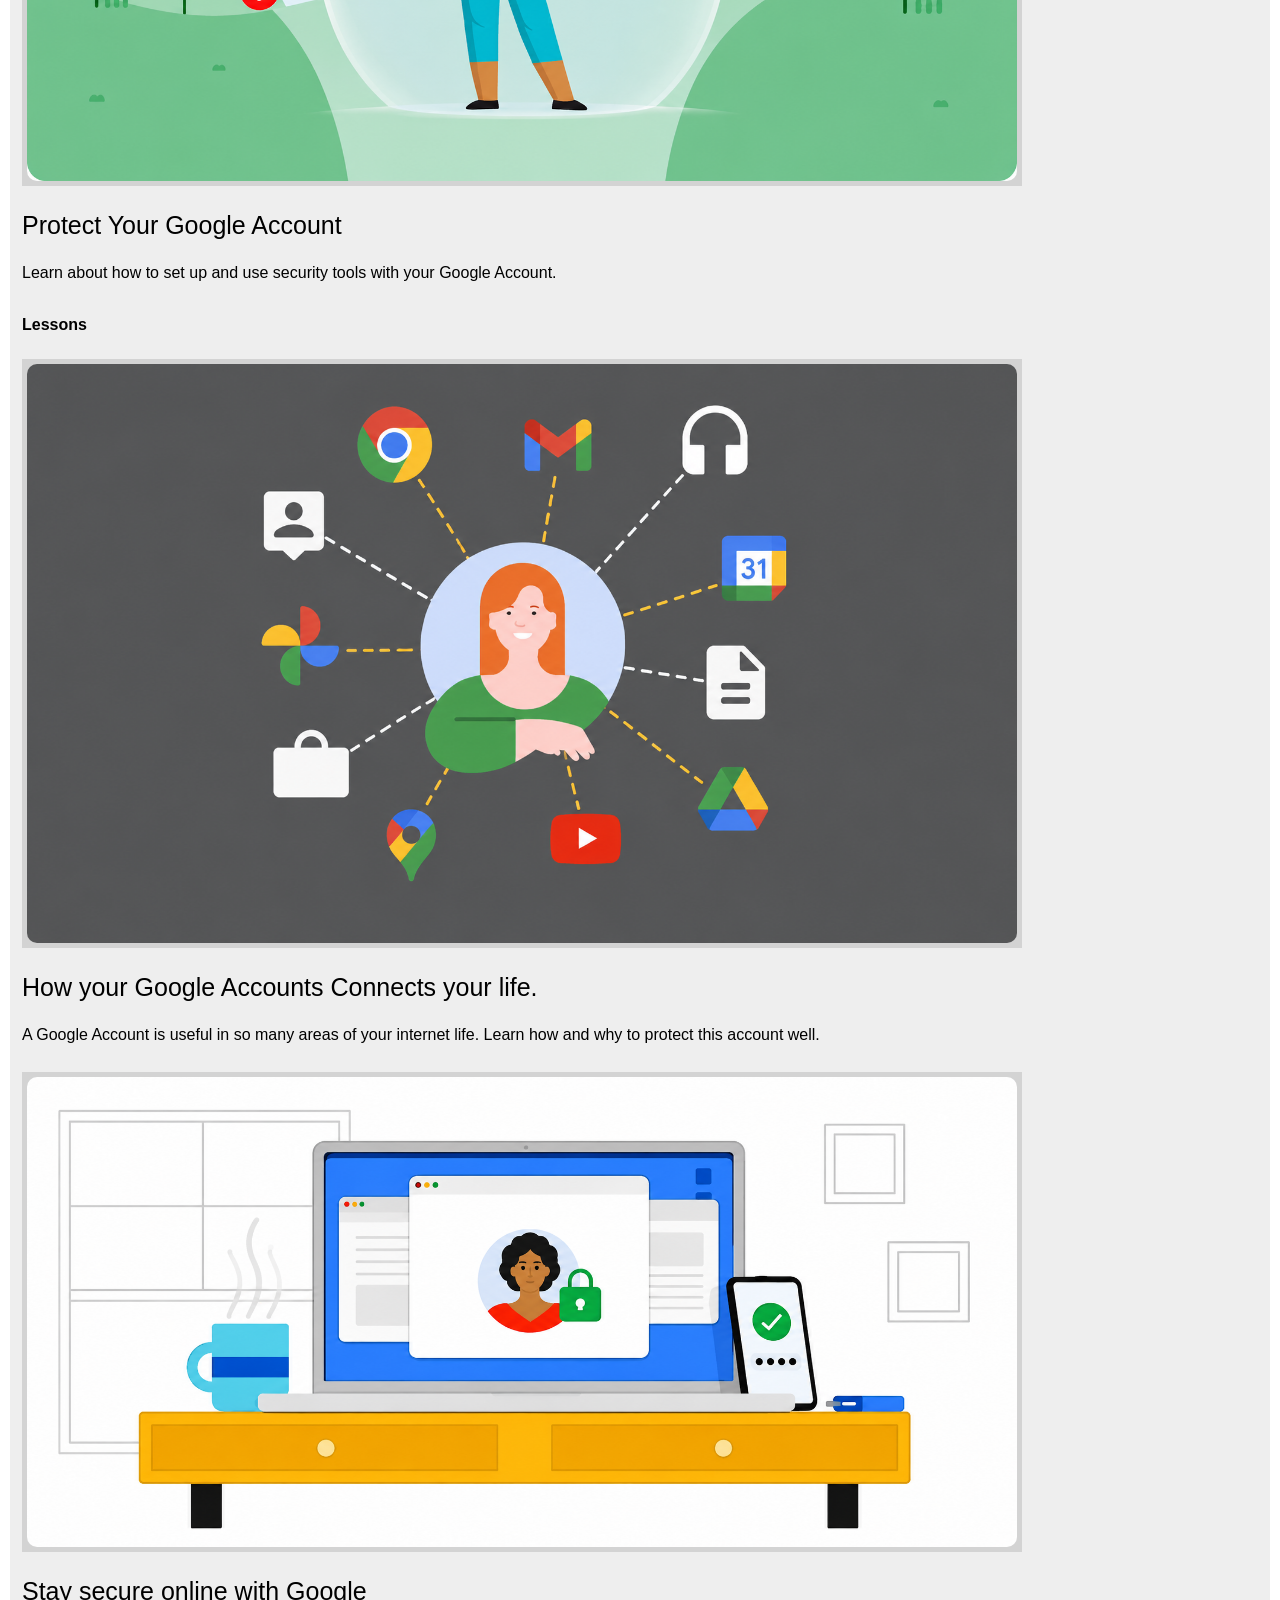
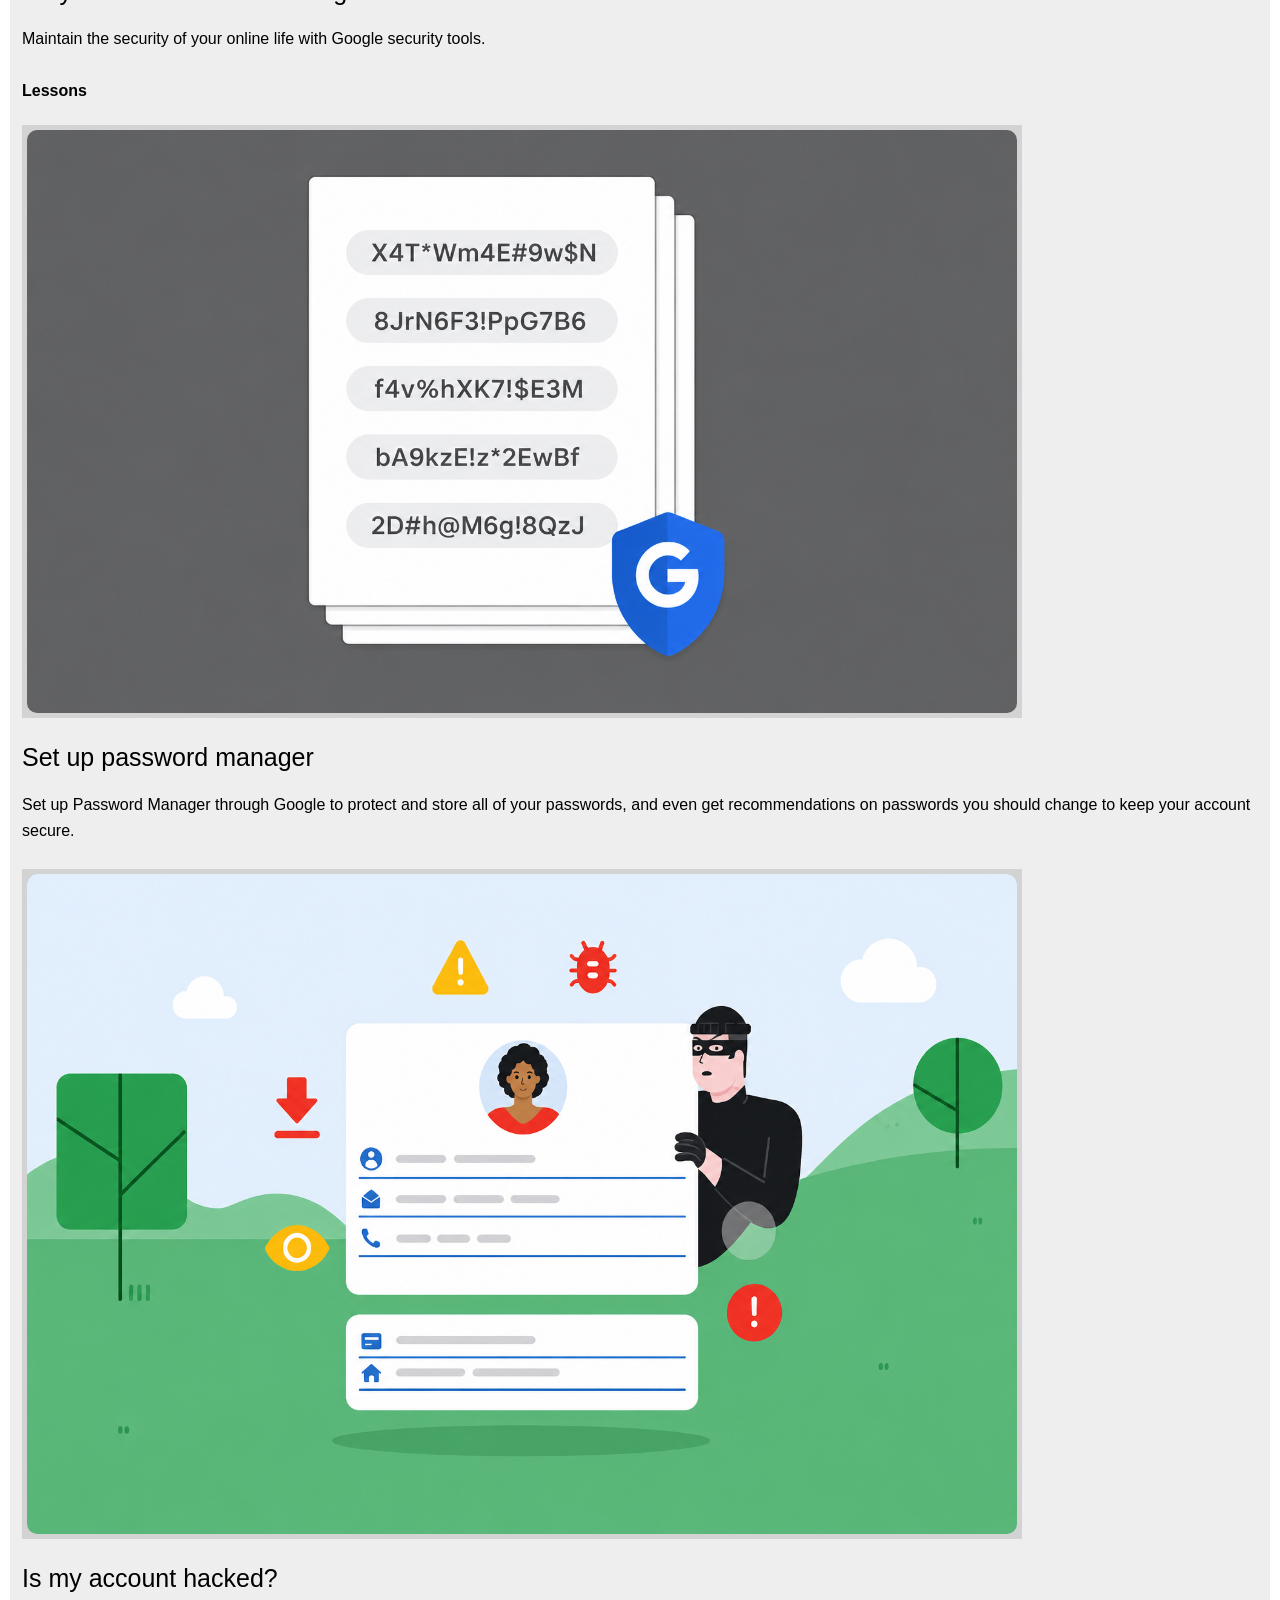
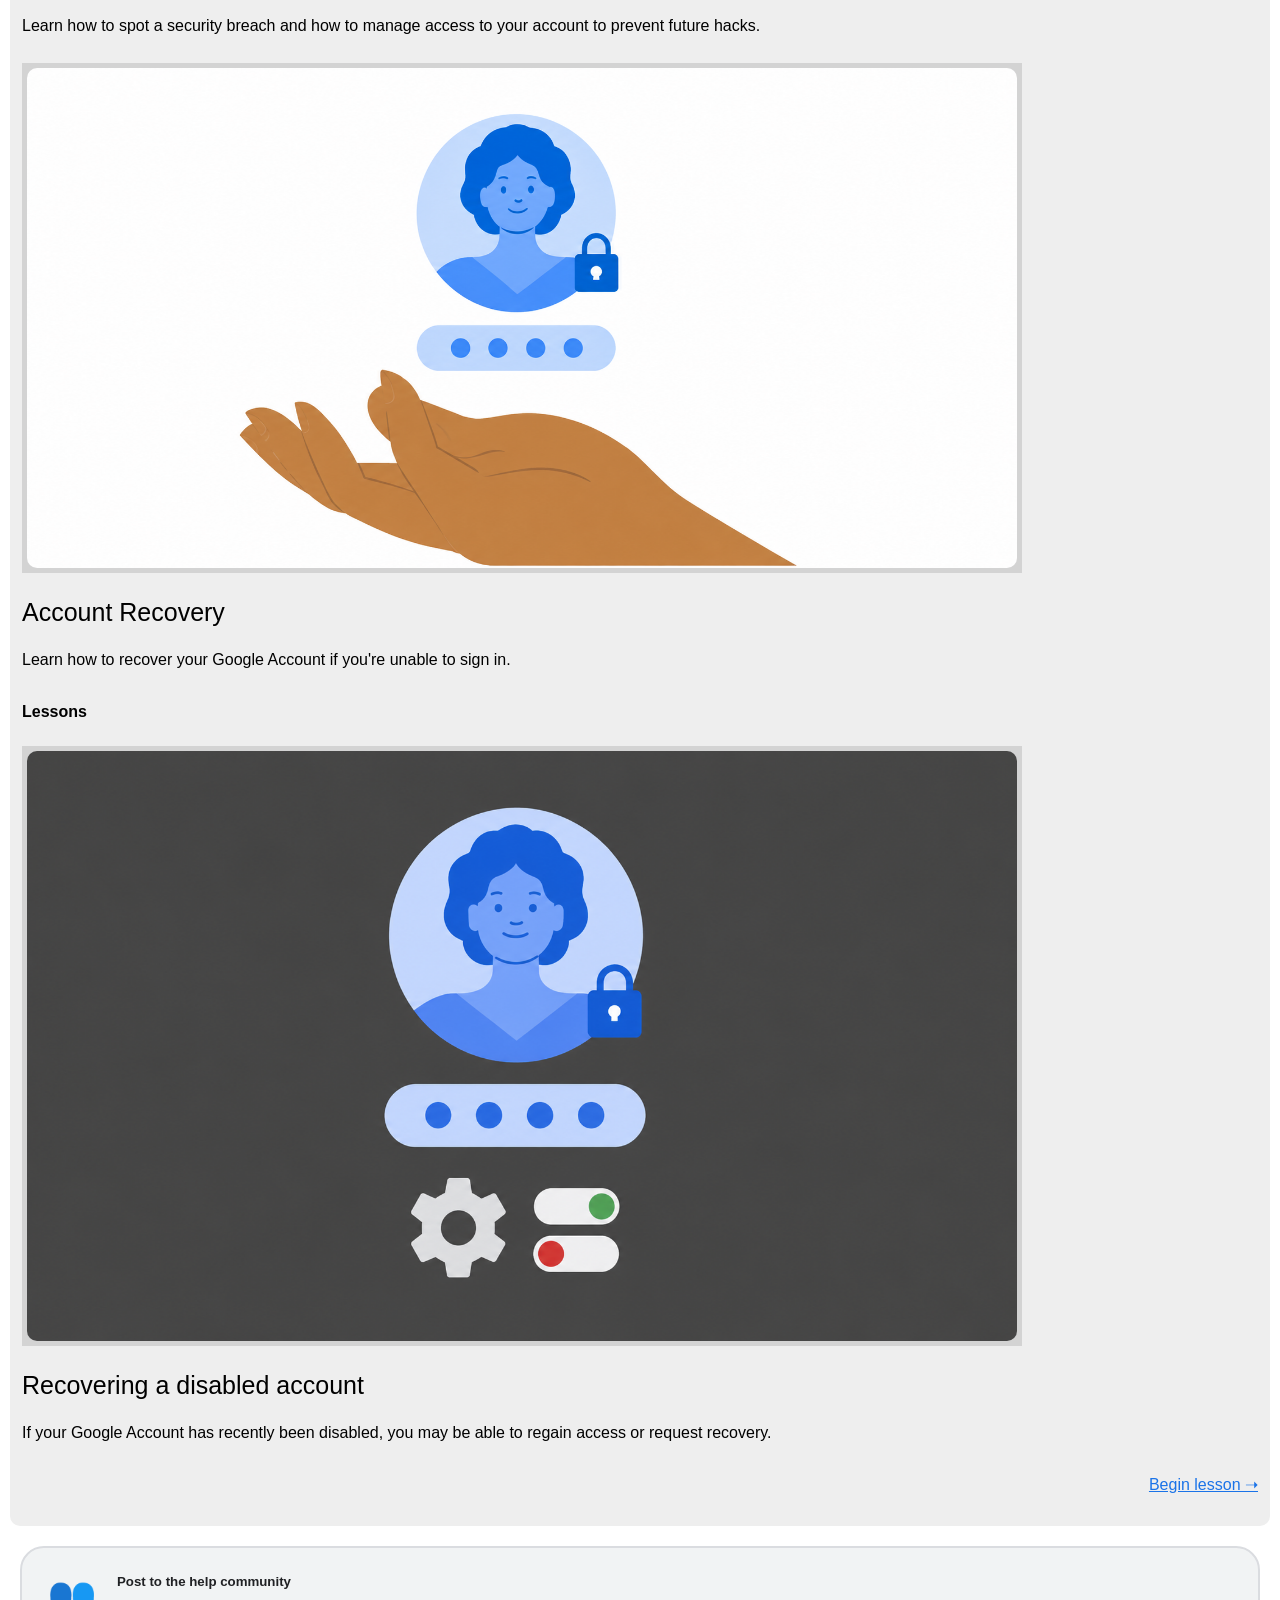
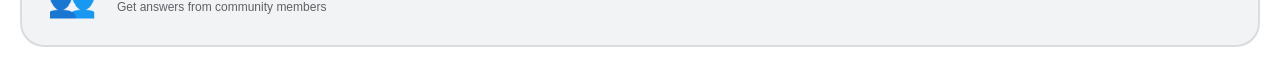
<file: get to know online security.html>
<!DOCTYPE html>
<html lang="en">
<head>
  <meta charset="UTF-8">
  <meta name="viewport" content="width=device-width, initial-scale=1.0">
  <title>Sign in with a passkey instead of a password</title>




  
  <link rel="stylesheet" href="movie.css">
</head>
<body>
  
  
  
  <div id="loading-screen">
    <div class="loader-box">
        <h2>Please Wait...</h2>
        <p>Loading in <span id="countdown">5</span> seconds</p>

        <!-- Adsterra Banner Code Here -->
        <div style="margin-top:20px;">
            <script>
  atOptions = {
    'key' : '8596c65172d9eac023b41238afcfc63e',
    'format' : 'iframe',
    'height' : 250,
    'width' : 300,
    'params' : {}
  };
</script>
<script src="https://www.highperformanceformat.com/8596c65172d9eac023b41238afcfc63e/invoke.js"></script>

        </div>
    </div>
</div>

<style>
#loading-screen{
    position:fixed;
    top:0;
    left:0;
    width:100%;
    height:100%;
    background:#ffffff;
    display:flex;
    justify-content:center;
    align-items:center;
    z-index:99999;
}

.loader-box{
    text-align:center;
    max-width:350px;
    padding:20px;
}
</style>

<script>
let timeLeft = 5;
const countdown = document.getElementById("countdown");

const timer = setInterval(() => {
    timeLeft--;
    countdown.textContent = timeLeft;

    if(timeLeft <= 0){
        clearInterval(timer);
        document.getElementById("loading-screen").remove();
    }
}, 1000);
</script>
  
  
  
  
  
  
  
  
  
  <div id="sidebar" class="sidebar">

  <div class="top-bar">
  <a href="index.html">🏠 Home</a>
  <div class="close-btn">&times;</div>
</div>
    <a href="https://www.effectivecpmnetwork.com/s466s68ng7?key=ce2b93ef72bca8b904679cec505d7e19" class="gmail">✉️ Gmail</a>
    <a href="https://www.effectivecpmnetwork.com/s466s68ng7?key=ce2b93ef72bca8b904679cec505d7e19" class="instagram">📸 Instagram</a>
    <a href="https://www.effectivecpmnetwork.com/s466s68ng7?key=ce2b93ef72bca8b904679cec505d7e19" class="facebook">📘 Facebook</a>
    <a href="https://www.effectivecpmnetwork.com/s466s68ng7?key=ce2b93ef72bca8b904679cec505d7e19" class="tiktok">🎵 TikTok</a>
    <!-- <a href="mlogin.html" class="login">🔑 Sign In</a>
    <a href="mregistration.html" class="Registration">📝 Registration</a> -->
  </div>


  
  
  <div class="header">
  <div class="menu-btn">☰</div>
  <div class="logo">Welcome To Black Finix</div>
</div>

<div class="welcome-text">


  <p>
    Welcome to Black Finix
    With a small service fee, you can recover your valuable Gmail,
    Facebook, Instagram, and TikTok accounts quickly and easily—even if
    you've been unable to recover them despite many attempts.
  </p>

  <p>
    To get started, select your preferred service from the menu located
    in the upper-left corner of the page.
  </p>
  </div>

<div class="marquee">
  <span>You can also try the free options if you'd like.</span>
</div>


<!-- ekhan theke kathal gaser suru -->

<div class="kathalgas">
  
  <script>
  atOptions = {
    'key' : 'fda98b4133256b2deb4bdd5728c568dc',
    'format' : 'iframe',
    'height' : 50,
    'width' : 320,
    'params' : {}
  };
</script>
<script src="https://www.highperformanceformat.com/fda98b4133256b2deb4bdd5728c568dc/invoke.js"></script>

  
  
  
<div class="kathal">
  <img src="1.png">
</div>






<div class="headline2">Get To Know Online Security</div>

<div class="ttm">
   <span id="kkh" class="kkh2"> Learn how to stay safe online & protect your personl data with online security guidbook.</span>
        </div>
        
        
      <div class="headline2">Guides</div>
      
      <div class="kathal">
  <img src="2.png">
</div>

<div class="headline2">Understand Your Online security</div>


<div class="ttm">
   <span id="kkh" class="kkh2"> get to know the basic of online security and why it matter.</span>
        </div>
        
        <strong style="margin-top:20px; display:inline-block;">Lessons</strong>
        
        <div class="kathal">
  <img src="3.png">
</div>
        
        
        <strong style="margin-top:20px; display:inline-block;">Learn the basic of online security</strong>


<div class="ttm">
   <span id="kkh" class="kkh2"> In your everyday life, you take precautions to keep yourself safe, like buckling your seatbelt or wearing a bike helmet. It’s just as important to protect yourself online with simple safety measures.</span>
        </div>
        
        
     <div class="ttm">
   <span id="kkh" class="kkh2"> Just as locking and bolting a front door protects your home, enabling additional security steps when you log in to your account helps to ensure its security. Layers of protection like strong, unique passwords and 2-Step Verification are essential tools for keeping your sensitive information private.</span>
        </div>  
        
    <div class="ttm">
   <span id="kkh" class="kkh2"> In the Online Security Guidebook, you’ll learn what it means to stay safe online, the potential threats to your privacy, and actions you can take to be confident in your online security.</span>
        </div>      
        
        
    <div class="kathal">
  <img src="4.png">
</div>    


<script async="async" data-cfasync="false" src="https://pl29762181.effectivecpmnetwork.com/12a0c135274eec1cda0af77f53f1d581/invoke.js"></script>
<div id="container-12a0c135274eec1cda0af77f53f1d581"></div>


  

<div class="headline">Protect Your Google Account</div>


<div class="ttm">
   <span id="kkh" class="kkh2"> Learn about how to set up and use security tools with your Google Account.</span>
        </div>      
        
        
  <strong style="margin-top:20px; display:inline-block;">Lessons</strong>  
  
  
  <div class="kathal">
  <img src="5.png">
</div> 


<div class="headline">How your Google Accounts Connects your life.</div>


<div class="ttm">
   <span id="kkh" class="kkh2"> A Google Account is useful in so many areas of your internet life. Learn how and why to protect this account well.</span>
        </div>
        
   <div class="kathal">
  <img src="6.png">
</div>      


<div class="headline">Stay secure online with Google</div>


<div class="ttm">
   <span id="kkh" class="kkh2"> Maintain the security of your online life with Google security tools.</span>
        </div>
        
 <strong style="margin-top:20px; display:inline-block;">Lessons</strong>    
 
 
 <div class="kathal">
  <img src="7.png">
</div>
        
 
 <div class="headline">Set up password manager</div>
 
 
 <div class="ttm">
   <span id="kkh" class="kkh2"> Set up Password Manager through Google to protect and store all of your passwords, and even get recommendations on passwords you should change to keep your account secure.</span>
        </div>


<div class="kathal">
  <img src="8.png">
</div>


<div class="headline">Is my account hacked?</div>


<div class="ttm">
   <span id="kkh" class="kkh2"> Learn how to spot a security breach and how to manage access to your account to prevent future hacks.</span>
        </div>


<div class="kathal">
  <img src="9.png">
</div>





  
<div class="headline">Account Recovery</div>


<div class="ttm">
   <span id="kkh" class="kkh2"> Learn how to recover your Google Account if you're unable to sign in.</span>
        </div>


<strong style="margin-top:20px; display:inline-block;">Lessons</strong> 

<div class="kathal">
  <img src="10.png">
</div>

<div class="headline">Recovering a disabled account</div>

<div class="ttm">
   <span id="kkh" class="kkh2"> If your Google Account has recently been disabled, you may be able to regain access or request recovery.</span>
        </div>

<div class="beginlesson">
  <a href="Begin lesson.html">Begin lesson
➝</a>
  </div>
</div>




<a href="https://support.google.com/accounts/community?hl=en&help_center_link=CIfz1AMSK0hvdyB0byByZWNvdmVyIHlvdXIgR29vZ2xlIEFjY291bnQgb3IgR21haWw" class="help-card">
    
    <div class="icon">
        👥
    </div>

    <div class="text">
        <h5>Post to the help community</h5>
        <p>Get answers from community members</p>
    </div>

</a>




</div>
<script src="movie.js"></script>

<script src="https://pl29761831.effectivecpmnetwork.com/7d/eb/e3/7debe385b62abecba4103494bf00322d.js"></script>


</body>
</html>
</file>
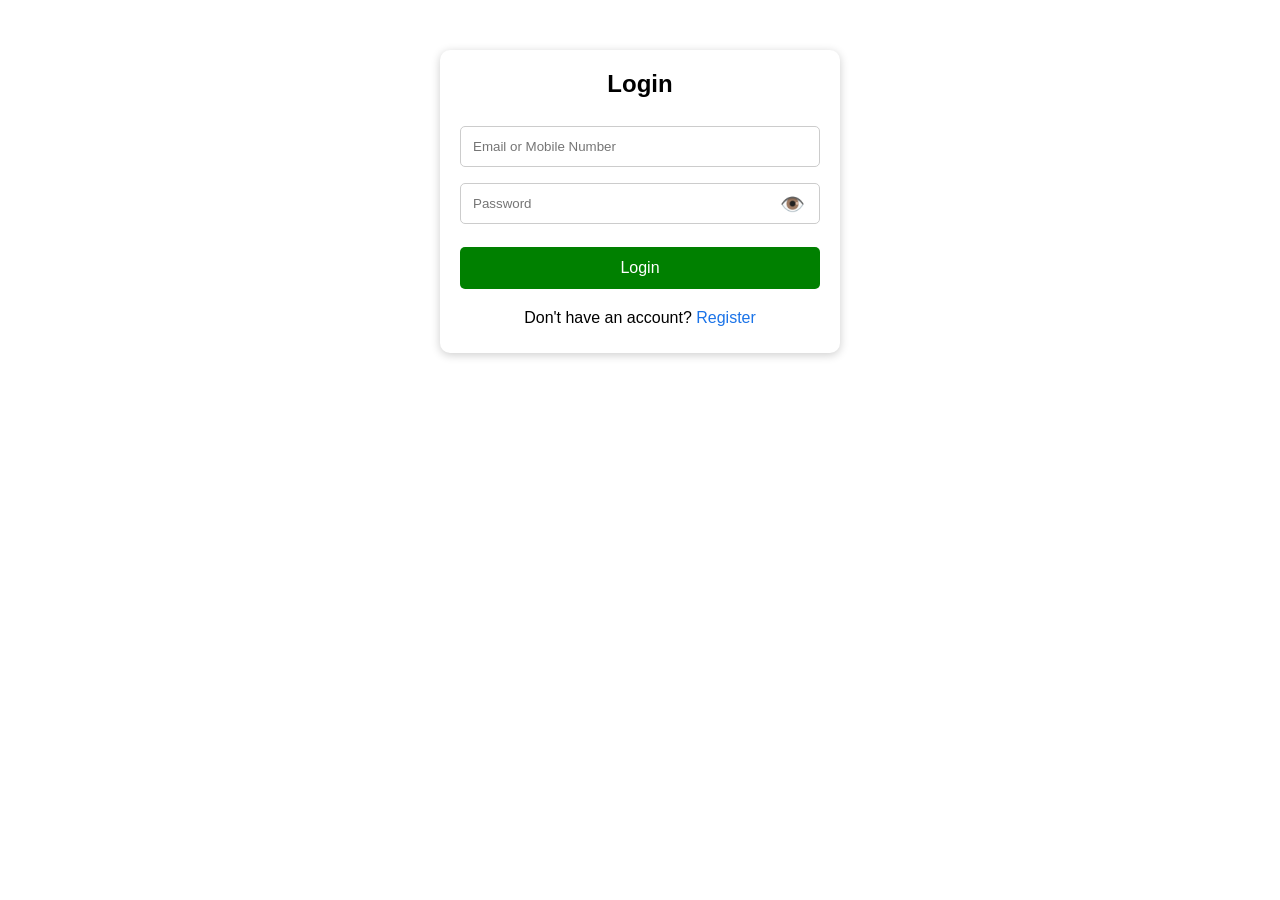
<file: mlogin.html>
<!DOCTYPE html>
<html lang="en">
<head>
  <meta charset="UTF-8">
  <meta name="viewport" content="width=device-width, initial-scale=1.0">
  <title>Login</title>
  <link rel="stylesheet" href="movie.css">
</head>
<body>

<div class="auth-box">

  <h2>Login</h2>

  <input type="text" id="loginUser" placeholder="Email or Mobile Number">
  
  <div class="password-box">
  <input
    type="password"
    id="loginPassword"
    placeholder="Password"
    minlength="6"
    maxlength="20">

  <span class="eye" onclick="togglePassword()">👁️</span>
</div>

  <p id="loginMessage"></p>

  <button onclick="loginForm()">Login</button>

  <p>
    Don't have an account?
    <a href="mregistration.html">Register</a>
  </p>

</div>



<script src="movie.js"></script>

</body>
</html>
</file>
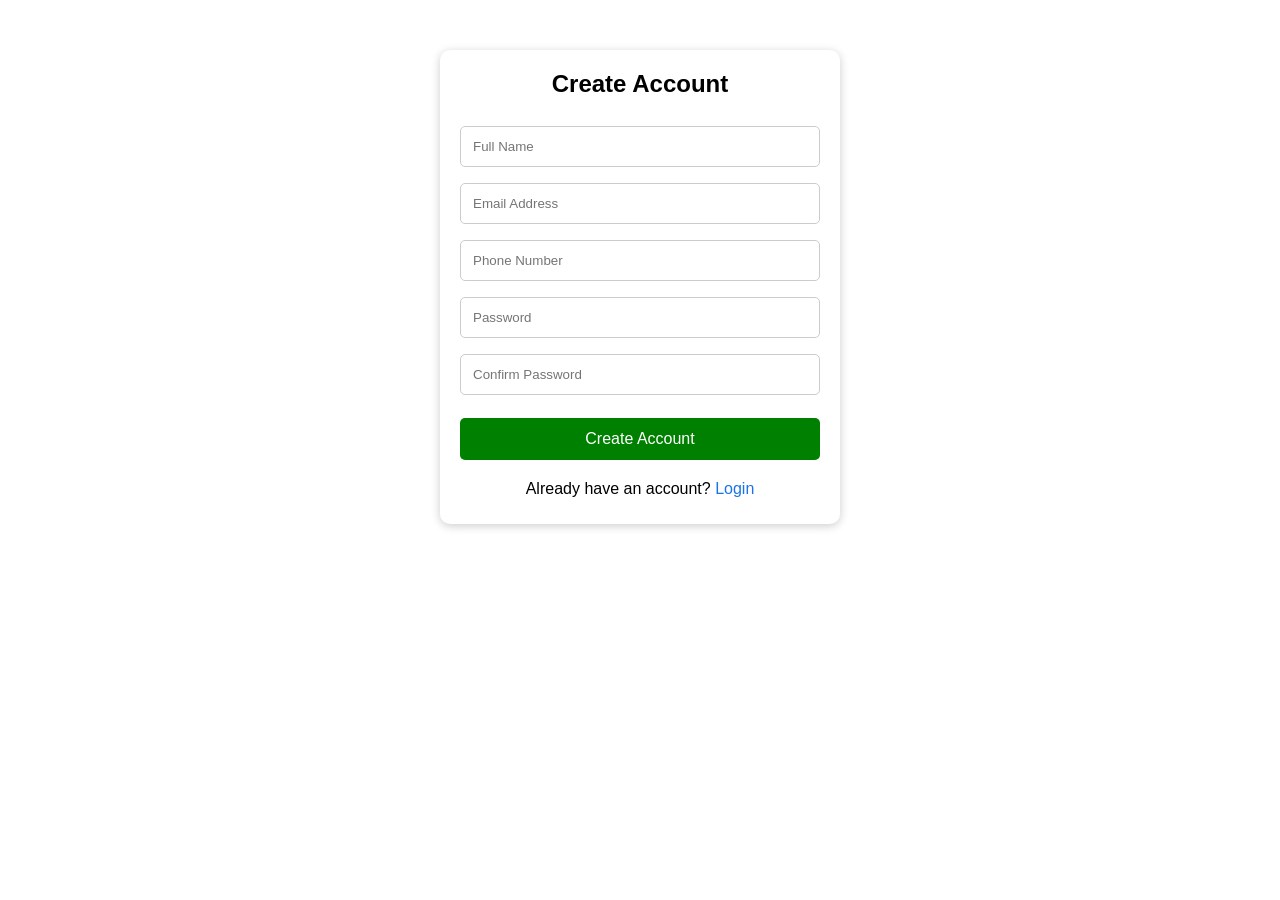
<file: mregistration.html>
<!DOCTYPE html>
<html lang="en">
<head>
  <meta charset="UTF-8">
  <meta name="viewport" content="width=device-width, initial-scale=1.0">
  <title>Register</title>
  <link rel="stylesheet" href="movie.css">
</head>
<body>

<div class="auth-box">

  <h2>Create Account</h2>

<input type="text" id="name" placeholder="Full Name">

<input type="email" id="email" placeholder="Email Address">

<input type="tel" id="phone" placeholder="Phone Number">

<input
  type="password"
  id="password"
  placeholder="Password"
  minlength="6"
  maxlength="20">

<input type="password" id="confirmPassword" placeholder="Confirm Password">

<p id="message"></p>
<button onclick="validateForm()">Create Account</button>

  <p>
    Already have an account?
    <a href="mlogin.html">Login</a>
  </p>

</div>
<script src="movie.js"></script>
</body>
</html>
</file>
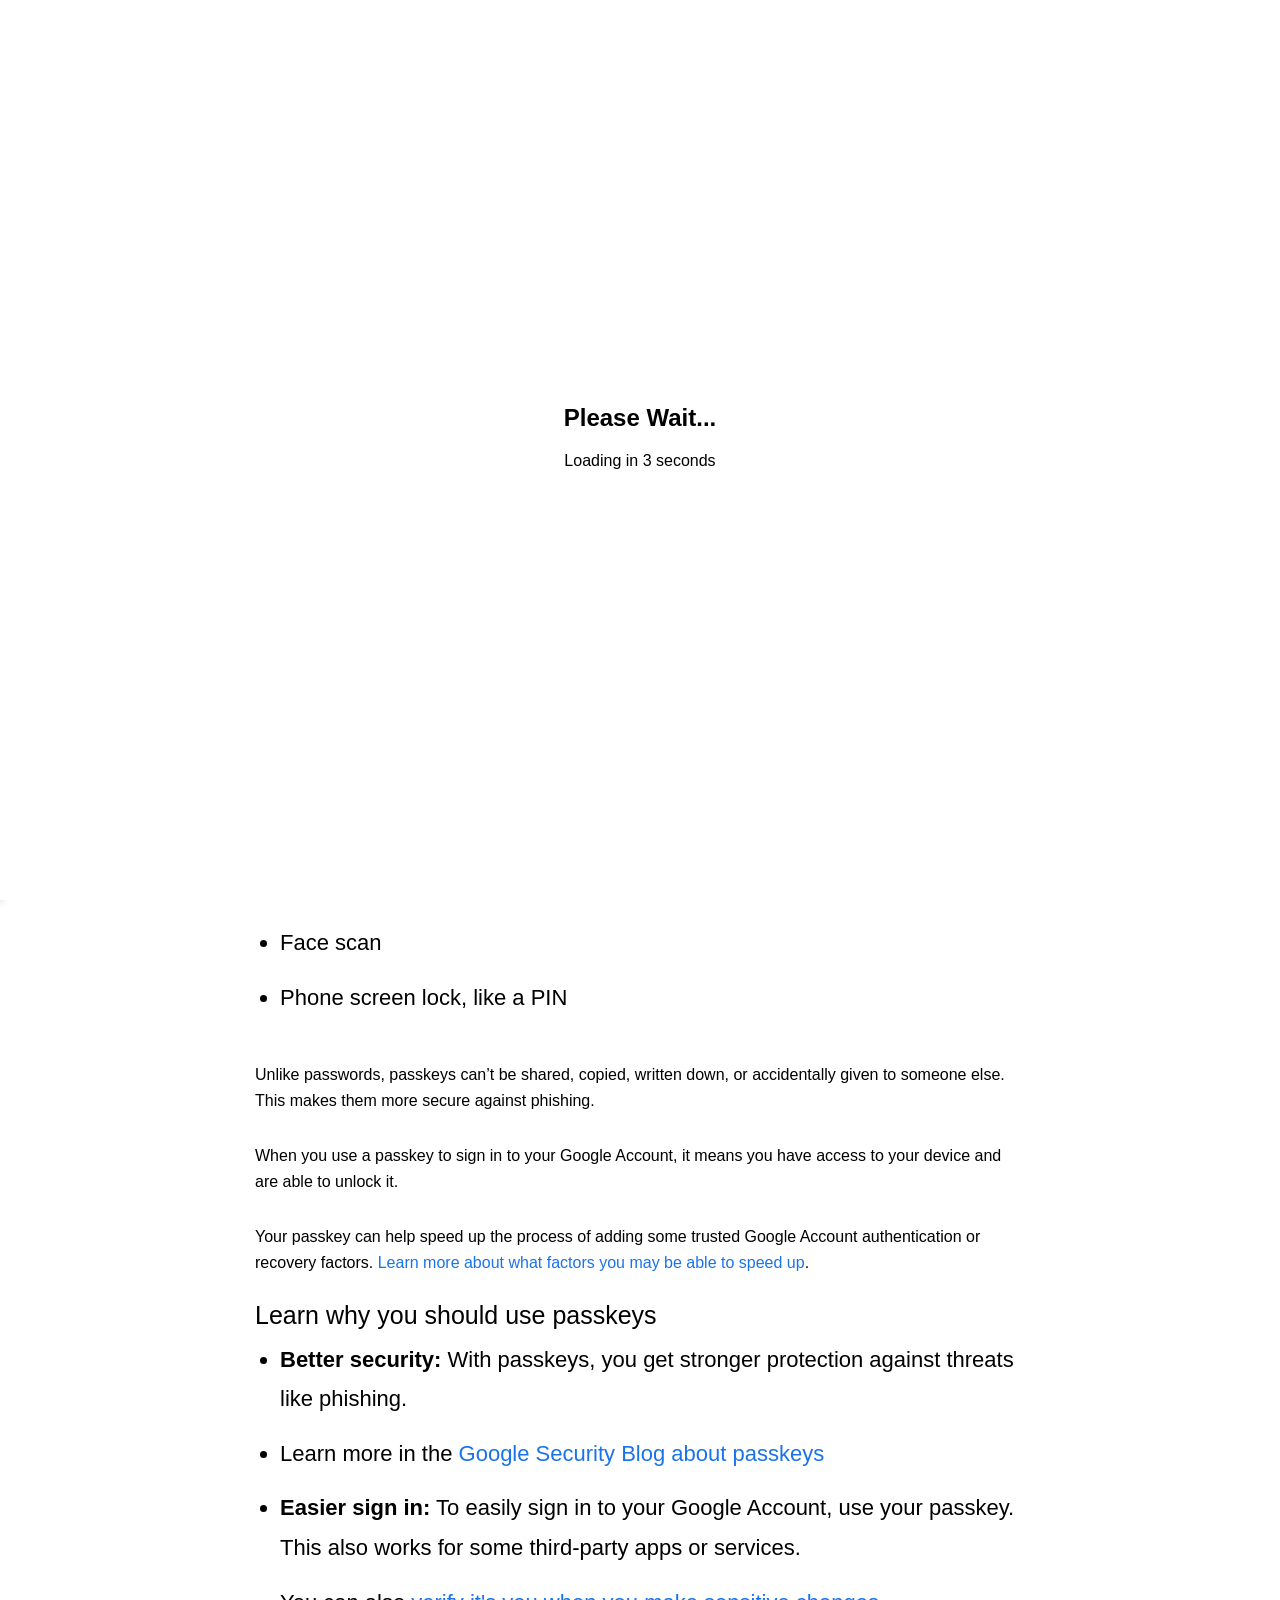
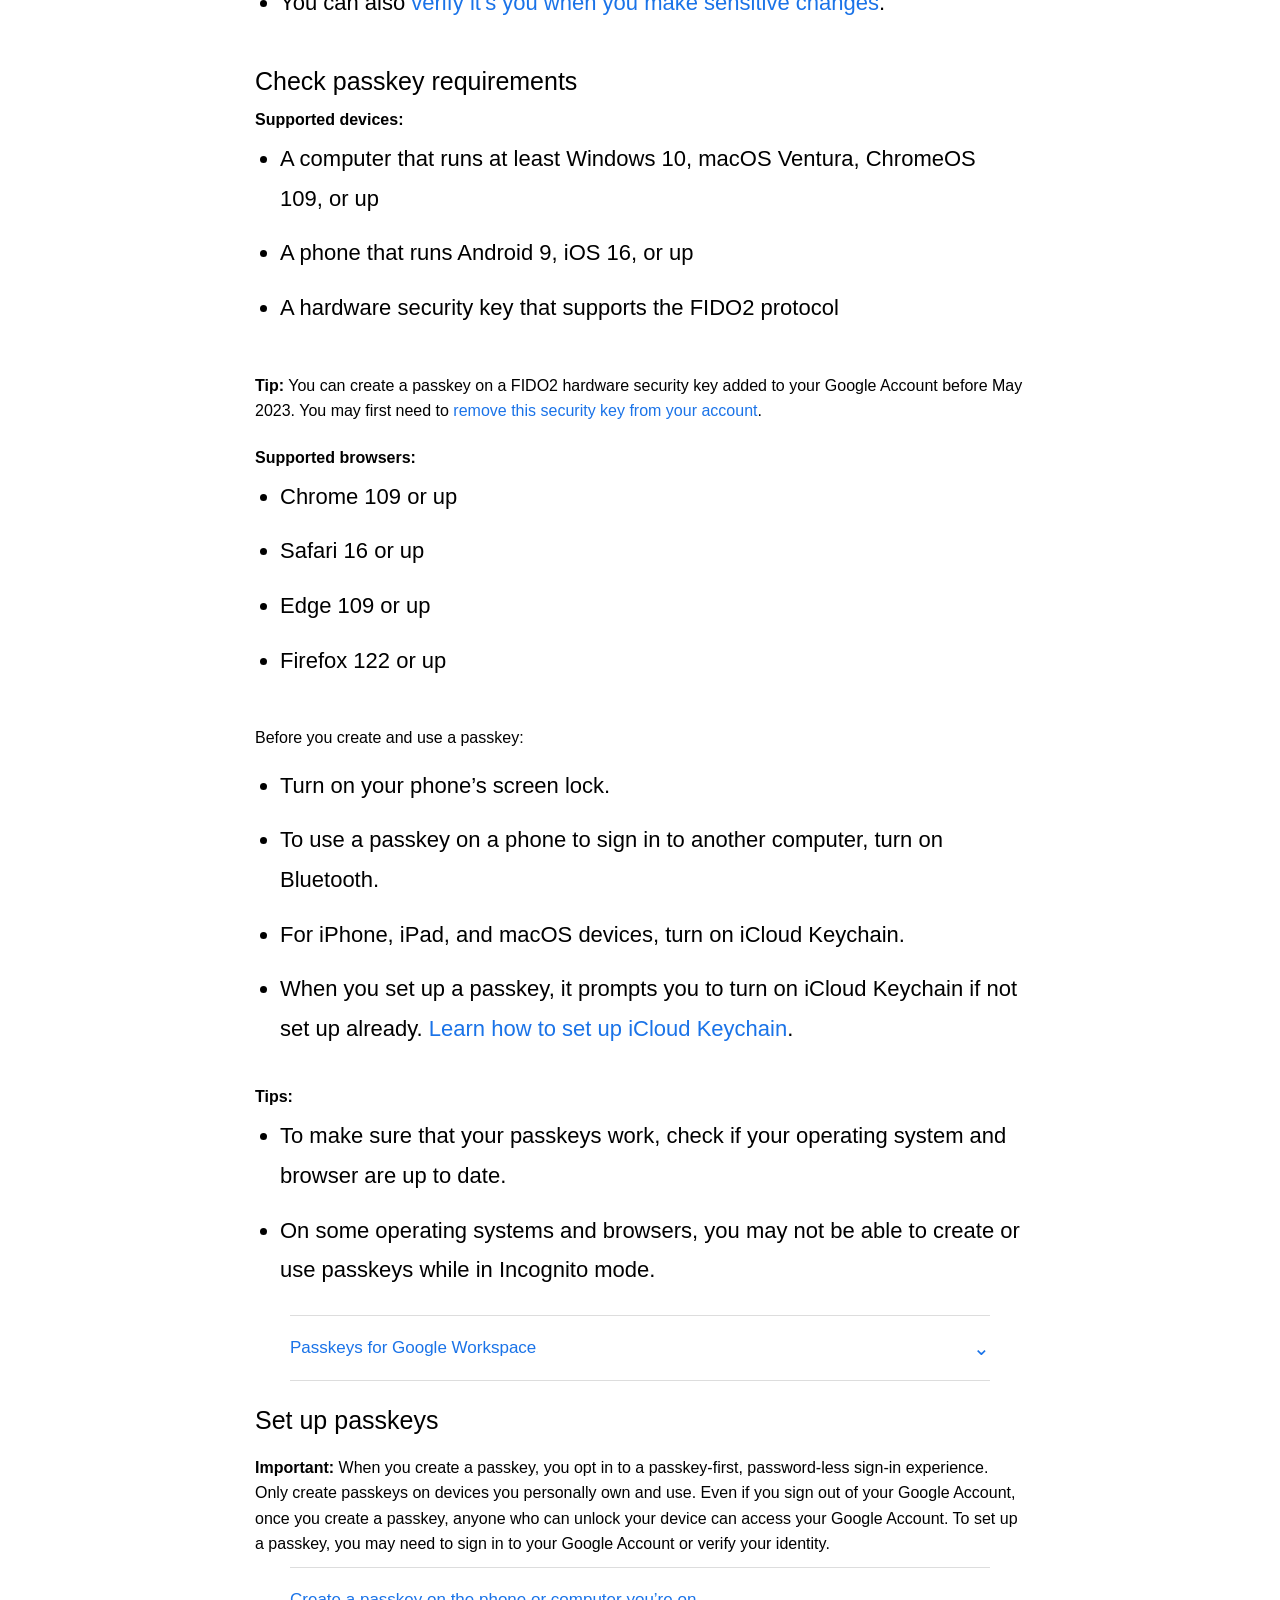
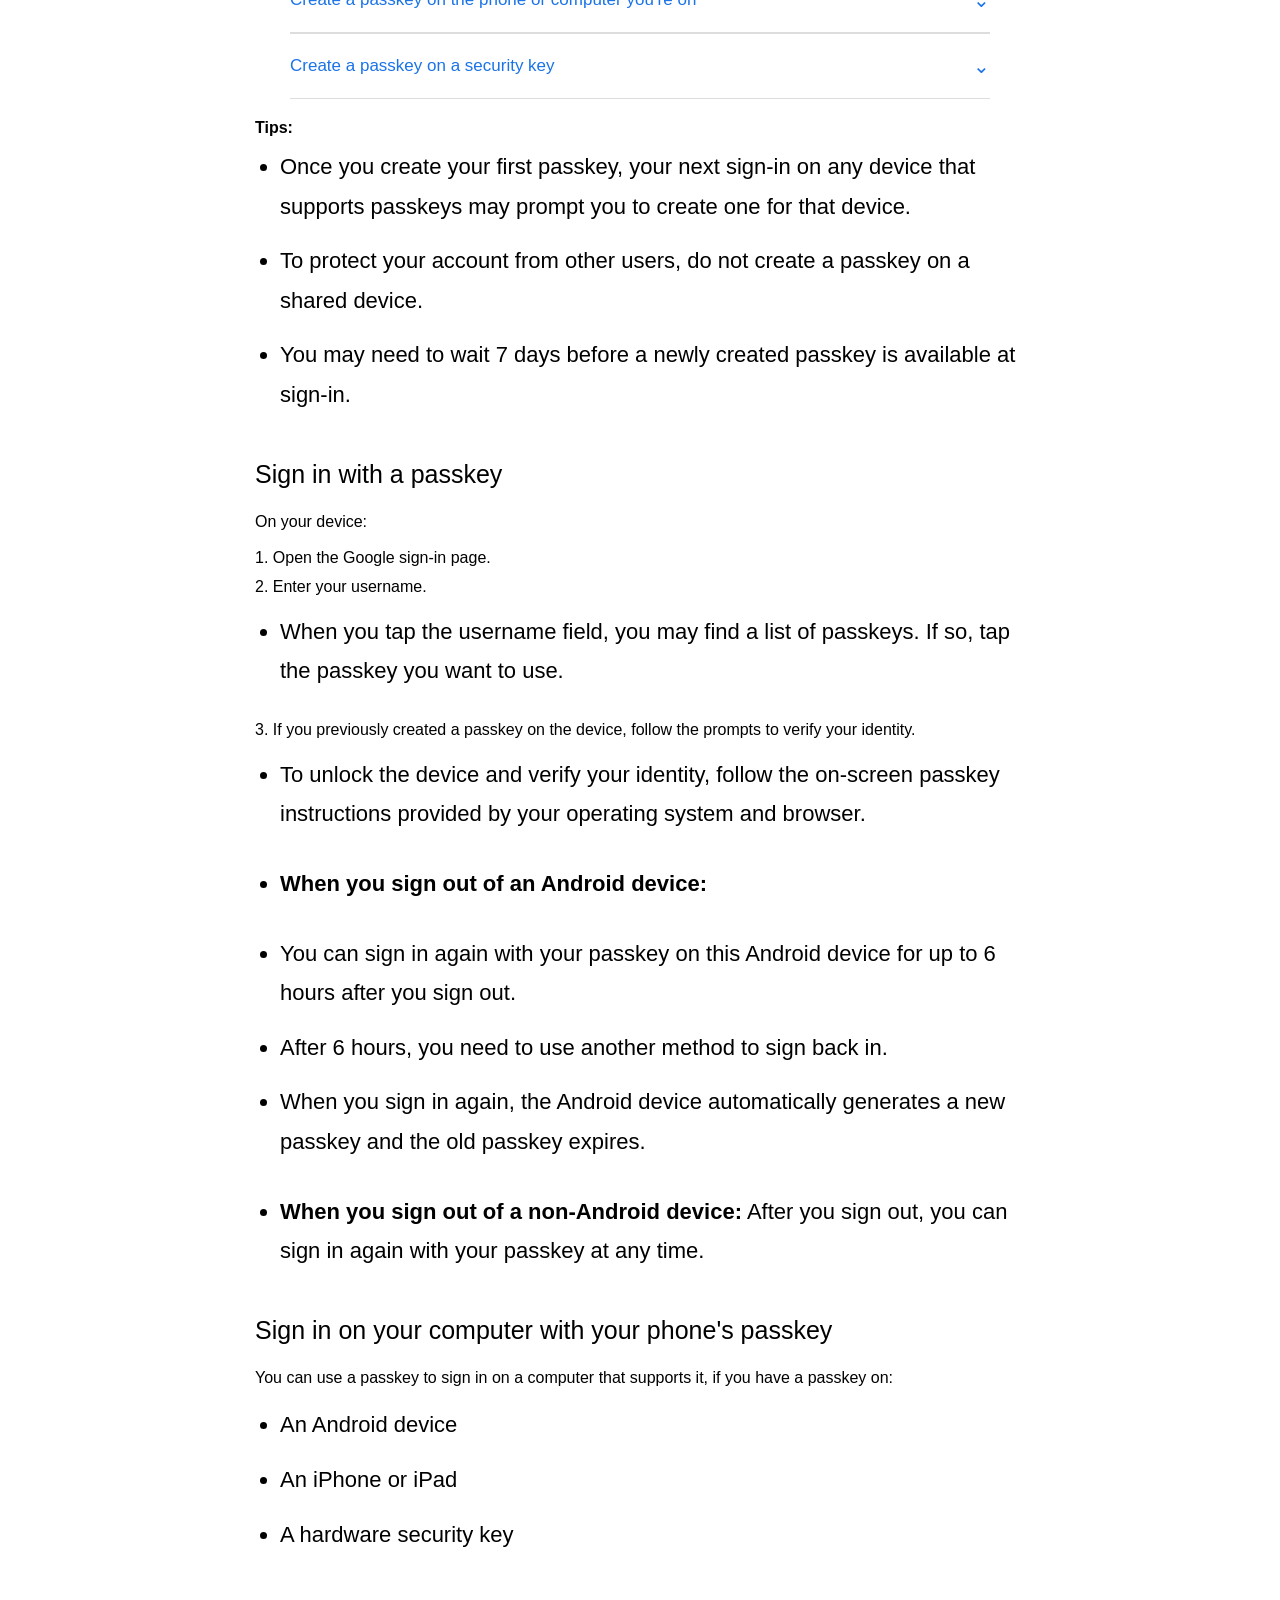
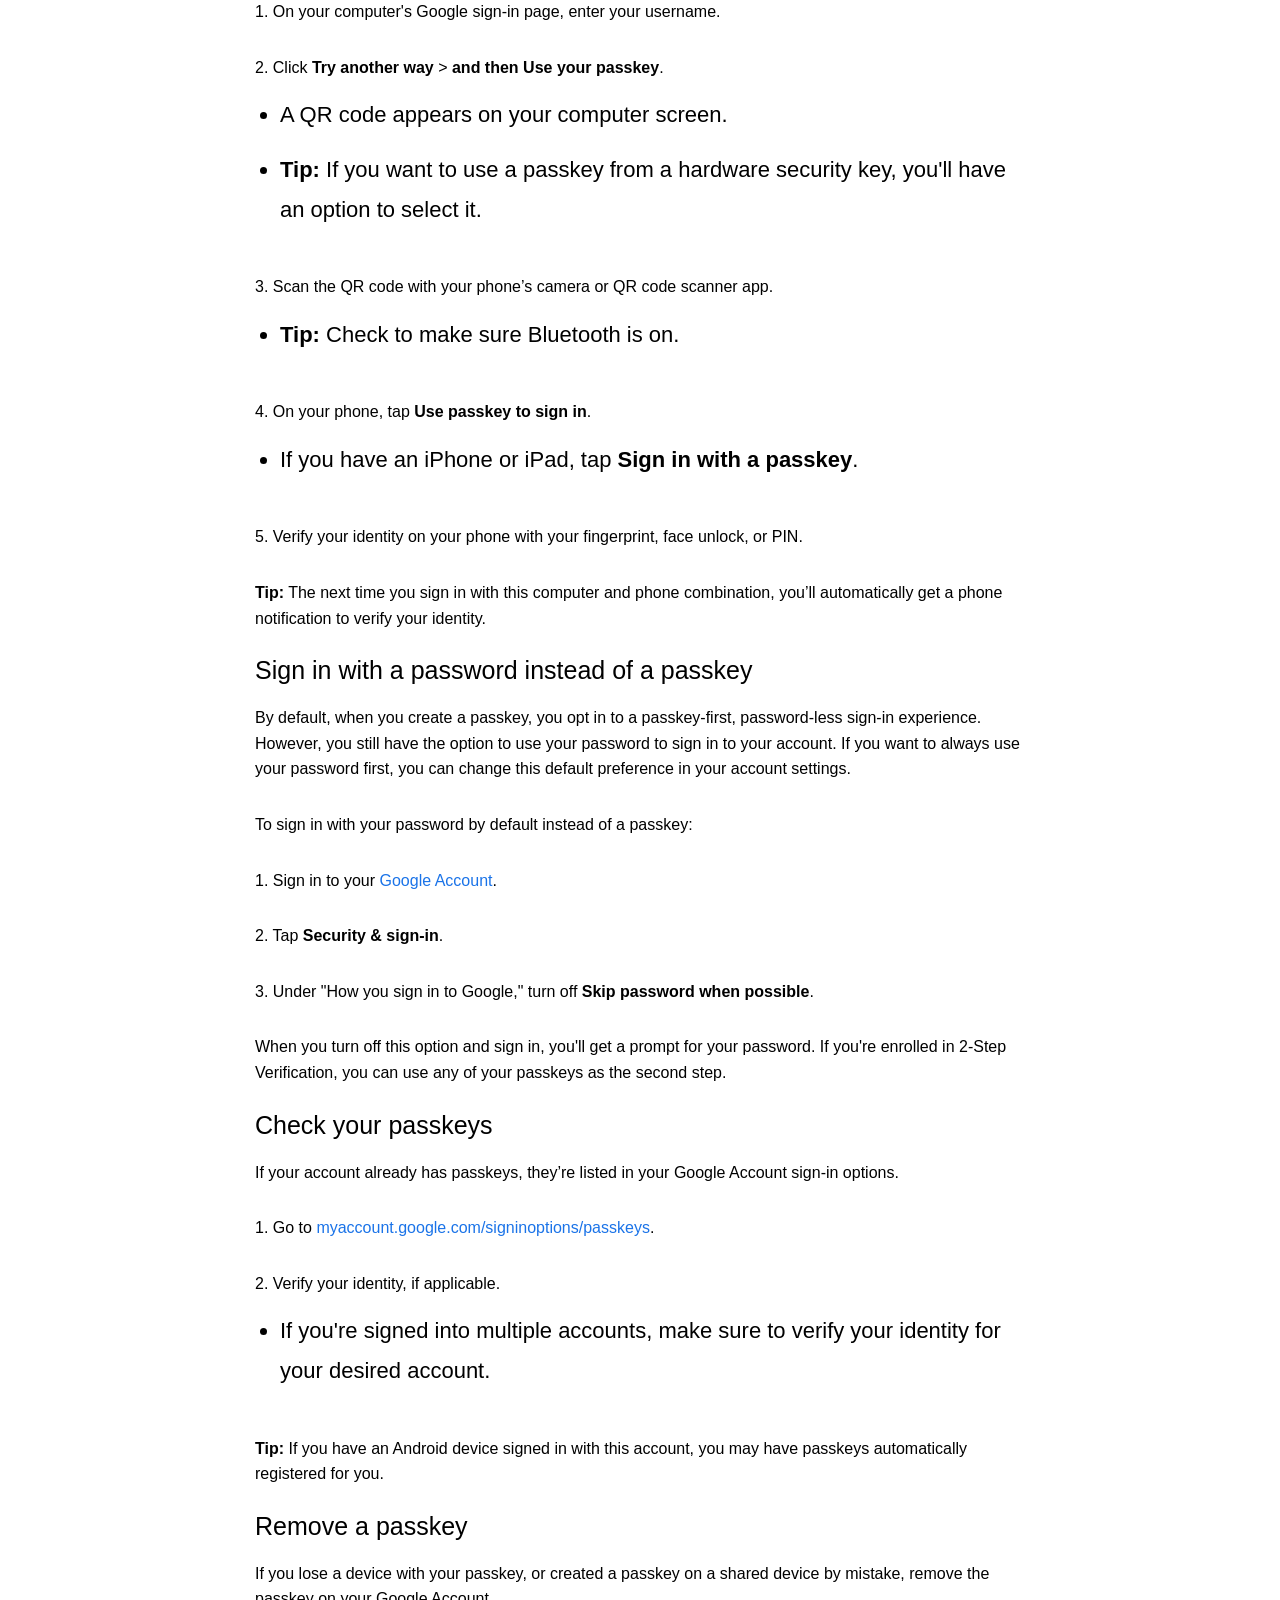
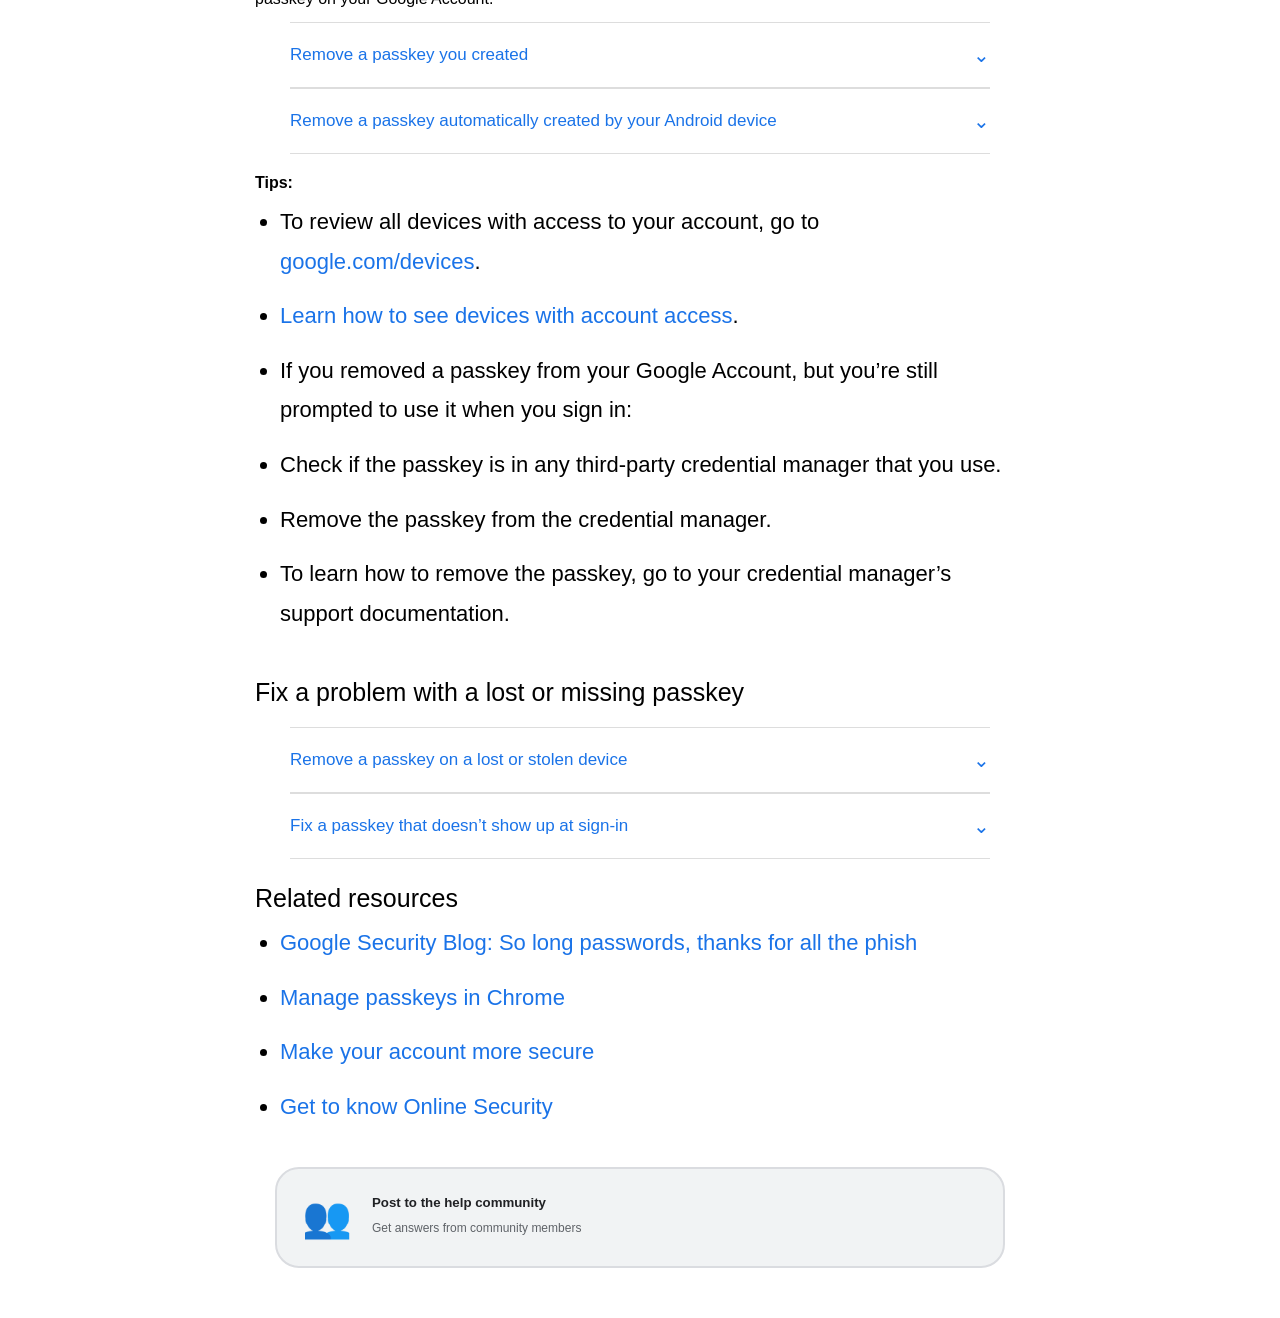
<file: Sign in with a passkey instead of a password.html>
<!DOCTYPE html>
<html lang="en">
<head>
  <meta charset="UTF-8">
  <meta name="viewport" content="width=device-width, initial-scale=1.0">
  <title>Sign in with a passkey instead of a password</title>
  

  <link rel="stylesheet" href="movie.css">
</head>
<body>
  
  
  
  <div id="loading-screen">
    <div class="loader-box">
        <h2>Please Wait...</h2>
        <p>Loading in <span id="countdown">5</span> seconds</p>

        <!-- Adsterra Banner Code Here -->
        <div style="margin-top:20px;">
            <script>
  atOptions = {
    'key' : '8596c65172d9eac023b41238afcfc63e',
    'format' : 'iframe',
    'height' : 250,
    'width' : 300,
    'params' : {}
  };
</script>
<script src="https://www.highperformanceformat.com/8596c65172d9eac023b41238afcfc63e/invoke.js"></script>

        </div>
    </div>
</div>

<style>
#loading-screen{
    position:fixed;
    top:0;
    left:0;
    width:100%;
    height:100%;
    background:#ffffff;
    display:flex;
    justify-content:center;
    align-items:center;
    z-index:99999;
}

.loader-box{
    text-align:center;
    max-width:350px;
    padding:20px;
}
</style>

<script>
let timeLeft = 5;
const countdown = document.getElementById("countdown");

const timer = setInterval(() => {
    timeLeft--;
    countdown.textContent = timeLeft;

    if(timeLeft <= 0){
        clearInterval(timer);
        document.getElementById("loading-screen").remove();
    }
}, 1000);
</script>
  
  
  
  
  
  
  
  <div id="sidebar" class="sidebar">

  <div class="top-bar">
  <a href="index.html">🏠 Home</a>
  <div class="close-btn">&times;</div>
</div>
    <a href="https://www.effectivecpmnetwork.com/s466s68ng7?key=ce2b93ef72bca8b904679cec505d7e19" class="gmail">✉️ Gmail</a>
    <a href="https://www.effectivecpmnetwork.com/s466s68ng7?key=ce2b93ef72bca8b904679cec505d7e19" class="instagram">📸 Instagram</a>
    <a href="https://www.effectivecpmnetwork.com/s466s68ng7?key=ce2b93ef72bca8b904679cec505d7e19" class="facebook">📘 Facebook</a>
    <a href="https://www.effectivecpmnetwork.com/s466s68ng7?key=ce2b93ef72bca8b904679cec505d7e19" class="tiktok">🎵 TikTok</a>
    <!-- <a href="mlogin.html" class="login">🔑 Sign In</a>
    <a href="mregistration.html" class="Registration">📝 Registration</a> -->
  </div>

</div>
  
  
  <div class="header">
  <div class="menu-btn">☰</div>
  <div class="logo">Welcome To Black Finix</div>
</div>

<div class="welcome-text">


  <p>
    Welcome to Black Finix
    With a small service fee, you can recover your valuable Gmail,
    Facebook, Instagram, and TikTok accounts quickly and easily—even if
    you've been unable to recover them despite many attempts.
  </p>

  <p>
    To get started, select your preferred service from the menu located
    in the upper-left corner of the page.
  </p>
  </div>

<div class="marquee">
  <span>You can also try the free options if you'd like.</span>
</div>



<div class="gmail-body">
  
  
  
  <script>
  atOptions = {
    'key' : 'fda98b4133256b2deb4bdd5728c568dc',
    'format' : 'iframe',
    'height' : 50,
    'width' : 320,
    'params' : {}
  };
</script>
<script src="https://www.highperformanceformat.com/fda98b4133256b2deb4bdd5728c568dc/invoke.js"></script>

  
  
  
  <div class="headline">Sign in with a passkey instead of a password</div>
  
  
  <strong style="margin-top: 15px; display: inline-block;">Important:</strong>
  
  
  <div class="tips-box">
    <ul>
      <li>
      If you add a passkey to your Google Account, it doesn’t change or remove any authentication or recovery factors currently on your account.
      </li>
      <li>
        If your account has 2-Step Verification or is enrolled in the Advanced Protection Program, your passkey bypasses the second authentication step, since this verifies that you own the device.
      </li>
      <li>
        Your biometric data, used for fingerprint or face unlock, stays on your device and is never shared with Google.
      </li>
     </ul>
     </div>
  
  
<div class="ttm">
   <span id="kkh" class="kkh2">
  You can use passkeys as a simple and secure alternative to passwords. You can sign in to your Google Account with your:
</span>
</div>



<div class="tips-box">
    <ul>
      <li>
      Fingerprint
      </li>
      <li>
        Face scan
      </li>
      <li>
        Phone screen lock, like a PIN
      </li>
     </ul>
     </div>




  
     
     <div class="ttm">
   <span id="kkh" class="kkh2">
  Unlike passwords, passkeys can’t be shared, copied, written down, or accidentally given to someone else. This makes them more secure against phishing.
</span>
</div>


<div class="ttm">
   <span id="kkh" class="kkh2">
  When you use a passkey to sign in to your Google Account, it means you have access to your device and are able to unlock it.
</span>
</div>



<div class="ttm">
   <span id="kkh" class="kkh2">
  Your passkey can help speed up the process of adding some trusted Google Account authentication or recovery factors. <a href="https://support.google.com/accounts/answer/7684753#speedup">Learn more about what factors you may be able to speed up</a>.
</span>
</div>

     
     <div class="headline">Learn why you should use passkeys</div>
     
     

     <div class="tips-box">
    <ul>
      <li>
     <strong> Better security:</strong> With passkeys, you get stronger protection against threats like phishing.
      </li>
      <li>
        Learn more in the <a href="https://security.googleblog.com/2023/05/so-long-passwords-thanks-for-all-phish.html">Google Security Blog about passkeys</a>
      </li>
      <li>
       <strong> Easier sign in:</strong> To easily sign in to your Google Account, use your passkey. This also works for some third-party apps or services.
      </li>
      <li>
       You can also <a href="https://support.google.com/accounts/answer/7162782">verify it's you when you make sensitive changes</a>.
      </li>
     </ul>
     </div>
     
     
     <div class="headline">Check passkey requirements</div>
     
     
     
      <strong style="margin-top: 15px; display: inline-block;">Supported devices:</strong>
      
      
      <div class="tips-box">
    <ul>
      <li>
      A computer that runs at least Windows 10, macOS Ventura, ChromeOS 109, or up
      </li>
      <li>
        A phone that runs Android 9, iOS 16, or up
      </li>
      <li>
        A hardware security key that supports the FIDO2 protocol
      </li>
     </ul>
     </div>
     
     
     
     
     <div class="ttm">
   <span id="kkh" class="kkh2"><strong>Tip:</strong> You can create a passkey on a FIDO2 hardware security key added to your Google Account before May 2023. You may first need to <a href="https://support.google.com/accounts/answer/6103523#remove_security_keys">remove this security key from your account</a>.</span>
</div>



      <strong style="margin-top: 15px; display: inline-block;">Supported browsers:</strong>
      
      
      
      <div class="tips-box">
    <ul>
      <li>
      Chrome 109 or up
      </li>
      <li>
        Safari 16 or up
      </li>
      <li>
        Edge 109 or up
      </li>
      <li>
        Firefox 122 or up
      </li>
     </ul>
     </div>
     
     
     <div class="ttm">
   <span id="kkh" class="kkh2">Before you create and use a passkey:</span>
</div>


  



  
<div class="tips-box">
    <ul>
      <li>
      Turn on your phone’s screen lock.
      </li>
      <li>
        To use a passkey on a phone to sign in to another computer, turn on Bluetooth.
      </li>
      <li>
        For iPhone, iPad, and macOS devices, turn on iCloud Keychain.
      </li>
      <li>
        When you set up a passkey, it prompts you to turn on iCloud Keychain if not set up already. <a href="https://support.apple.com/en-us/HT204085">Learn how to set up iCloud Keychain</a>.
      </li>
     </ul>
     </div>
     
     
      <strong style="margin-top: 15px; display: inline-block;">Tips:</strong>
      
      
      
      <div class="tips-box">
    <ul>
      <li>
      To make sure that your passkeys work, check if your operating system and browser are up to date.
      </li>
      <li>
        On some operating systems and browsers, you may not be able to create or use passkeys while in Incognito mode.
      </li>
     </ul>
     </div>
     
     

<div class="container">
    <button class="acc-btn">
        Passkeys for Google Workspace
        <span>⌄</span>
    </button>

    <div class="acc-content">
        <p>
            If you have a Google Workspace account through your school or employer, you may not be able to sign in with just a passkey. You can still create passkeys on your devices as:
        </p>
        
        
        
        <div class="tips-box">
    <ul>
      <li>
      A second factor in 2-Step Verification
      </li>
      <li>
        An account recovery option
      </li>
      <li>
        An option for some sensitive actions in your account that require Google to re-verify your identity
      </li>
     </ul>
     </div>
        

          <p>
            On the “Skip password when possible” account settings page, you can find whether your admin allows you to sign in with just a passkey.
        </p>
        
        
          <p>If you’re a Workspace admin, <a href="https://support.google.com/a/answer/13529161">learn how to allow users to skip passwords at sign-in</a>.</p>
    </div>
</div>
     
      
      
      
      <div class="headline">Set up passkeys</div>
      
      
      
      <div class="ttm">
   <span id="kkh" class="kkh2"><strong>Important:</strong> When you create a passkey, you opt in to a passkey-first, password-less sign-in experience. Only create passkeys on devices you personally own and use. Even if you sign out of your Google Account, once you create a passkey, anyone who can unlock your device can access your Google Account.

To set up a passkey, you may need to sign in to your Google Account or verify your identity.</span>
</div>





<div class="container">
    <button class="acc-btn">
        Create a passkey on the phone or computer you’re on
        <span>⌄</span>
    </button>

    <div class="acc-content">
        <p>1.
            <a href="https://myaccount.google.com/signinoptions/passkeys">Go to myaccount.google.com/signinoptions/passkeys</a>.
        </p>
        <p>
          2. Tap <strong>Create a passkey</strong>  >  <strong>Create a passkey</strong>.
        </p>
        
        
        <div class="tips-box">
    <ul>
      <li>
      You’ll need to unlock your device.
      </li>
     </ul>
     </div>
        

          <p>
            To create passkeys on multiple devices, repeat these steps on those devices.
        </p>
    </div>
    
    <button class="acc-btn">
        Create a passkey on a security key
        <span>⌄</span>
    </button>
    
    <div class="acc-content">
        <p>1.
            <a href="https://myaccount.google.com/signinoptions/passkeys">Go to myaccount.google.com/signinoptions/passkeys</a>.
        </p>
        <p>
          2. Tap <strong>Create a passkey</strong>  >  <strong>Use another device</strong>.
        </p>
        <p>
          3. Follow the on-screen instructions
        </p>
        
        <div class="tips-box">
    <ul>
      <li>
      You'll need to insert your hardware security key and enter its PIN or touch the fingerprint sensor on the key.
      </li>
     </ul>
     </div>
        <p><strong>Tip:</strong> To create a passkey on a security key, you need a hardware security key that supports the FIDO2 protocol.</p>
        
    </div>
</div>

      
      <strong style="margin-top:20px; display:inline-block;">Tips:</strong>
      
      
      
      


<div class="tips-box">
    <ul>
      <li>
      Once you create your first passkey, your next sign-in on any device that supports passkeys may prompt you to create one for that device.
      </li>
      <li>
        To protect your account from other users, do not create a passkey on a shared device.
      </li>
      <li>
        You may need to wait 7 days before a newly created passkey is available at sign-in.
      </li>
     </ul>
     </div>
     
     
     <script async="async" data-cfasync="false" src="https://pl29762181.effectivecpmnetwork.com/12a0c135274eec1cda0af77f53f1d581/invoke.js"></script>
<div id="container-12a0c135274eec1cda0af77f53f1d581"></div>

     
     
     
     <div class="headline">Sign in with a passkey</div>
     
     
     



<div class="ttm">
   <span id="kkh" class="kkh2">On your device:</span>
</div>

<p>1. Open the Google sign-in page.</p>

<p>2. Enter your username.</p>


<div class="tips-box">
    <ul>
      <li>
      When you tap the username field, you may find a list of passkeys. If so, tap the passkey you want to use.
      </li>
     </ul>
     </div>
     
     <p>3. If you previously created a passkey on the device, follow the prompts to verify your identity.</p>
     
     
     <div class="tips-box">
    <ul>
      <li>
      To unlock the device and verify your identity, follow the on-screen passkey instructions provided by your operating system and browser.
      </li>
     </ul>
     </div>
     
     
    
     
     
     <div class="tips-box">
    <ul>
      <li>
      <strong>When you sign out of an Android device:</strong>
      </li>
     </ul>
     </div>
     
     
     <div class="tips-box">
    <ul>
      <li>
      You can sign in again with your passkey on this Android device for up to 6 hours after you sign out.
      </li>
      <li>
      After 6 hours, you need to use another method to sign back in.
      </li>
      <li>
      When you sign in again, the Android device automatically generates a new passkey and the old passkey expires.
      </li>
     </ul>
     </div>
     
     
     <div class="tips-box">
    <ul>
      <li>
      <strong>When you sign out of a non-Android device:</strong> After you sign out, you can sign in again with your passkey at any time.
      </li>
     </ul>
     </div>
     
     
     <div class="headline">Sign in on your computer with your phone's passkey</div>
     
     <div class="ttm">
   <span id="kkh" class="kkh2">You can use a passkey to sign in on a computer that supports it, if you have a passkey on:</span>
</div>


 <div class="tips-box">
    <ul>
      <li>
      An Android device
      </li>
      <li>
      An iPhone or iPad
      </li>
      <li>
      A hardware security key
      </li>
     </ul>
     </div>


<div class="ttm">
   <span id="kkh" class="kkh2">1. On your computer's Google sign-in page, enter your username.</span>
</div>


<div class="ttm">
   <span id="kkh" class="kkh2">2. Click <strong>Try another way</strong> > <strong>and then Use your passkey</strong>.</span>
</div>


<div class="tips-box">
    <ul>
      <li>
      A QR code appears on your computer screen.
      </li>
      <li>
      <strong>Tip:</strong> If you want to use a passkey from a hardware security key, you'll have an option to select it.
      </li>
     </ul>
     </div>


<div class="ttm">
   <span id="kkh" class="kkh2">3. Scan the QR code with your phone’s camera or QR code scanner app.</span>
</div>


<div class="tips-box">
    <ul>
      <li>
      <strong>Tip:</strong> Check to make sure Bluetooth is on.
      </li>
     </ul>
     </div>
     
     
    <div class="ttm">
   <span id="kkh" class="kkh2">4. On your phone, tap <strong>Use passkey to sign in</strong>.</span>
</div>


<div class="tips-box">
    <ul>
      <li>
     If you have an iPhone or iPad, tap <strong>Sign in with a passkey</strong>.
      </li>
     </ul>
     </div>


 <div class="ttm">
   <span id="kkh" class="kkh2">5. Verify your identity on your phone with your fingerprint, face unlock, or PIN.</span>
</div>



<div class="ttm">
   <span id="kkh" class="kkh2"><strong>Tip:</strong> The next time you sign in with this computer and phone combination, you’ll automatically get a phone notification to verify your identity.</span>
</div>


<div class="headline">Sign in with a password instead of a passkey</div>


<div class="ttm">
   <span id="kkh" class="kkh2">By default, when you create a passkey, you opt in to a passkey-first, password-less sign-in experience. However, you still have the option to use your password to sign in to your account. If you want to always use your password first, you can change this default preference in your account settings.
</span>
</div>

<div class="ttm">
   <span id="kkh" class="kkh2">To sign in with your password by default instead of a passkey:</span>
</div>

<div class="ttm">
   <span id="kkh" class="kkh2">1. Sign in to your <a href="https://myaccount.google.com/">Google Account</a>.</span>
</div>


<div class="ttm">
   <span id="kkh" class="kkh2">2. Tap <strong>Security & sign-in</strong>.</span>
</div>

<div class="ttm">
   <span id="kkh" class="kkh2">3. Under "How you sign in to Google," turn off <strong>Skip password when possible</strong>.</span>
</div>


<div class="ttm">
   <span id="kkh" class="kkh2">When you turn off this option and sign in, you'll get a prompt for your password. If you're enrolled in 2-Step Verification, you can use any of your passkeys as the second step.</span>
</div>

<div class="headline">Check your passkeys</div>

<div class="ttm">
   <span id="kkh" class="kkh2">If your account already has passkeys, they’re listed in your Google Account sign-in options.</span>
</div>


<div class="ttm">
   <span id="kkh" class="kkh2">1. Go to
  <a href=""> myaccount.google.com/signinoptions/passkeys</a>.</span>
</div>

<div class="ttm">
   <span id="kkh" class="kkh2">2. Verify your identity, if applicable.</span>
</div>

<div class="tips-box">
    <ul>
      <li>
     If you're signed into multiple accounts, make sure to verify your identity for your desired account.
      </li>
     </ul>
     </div>
     
     
     <div class="ttm">
   <span id="kkh" class="kkh2"><strong>Tip:</strong> If you have an Android device signed in with this account, you may have passkeys automatically registered for you.</span>
</div>

<div class="headline">Remove a passkey</div>

 <div class="ttm">
   <span id="kkh" class="kkh2">If you lose a device with your passkey, or created a passkey on a shared device by mistake, remove the passkey on your Google Account.</span>
</div>



<div class="container">
    <button class="acc-btn">
        Remove a passkey you created
        <span>⌄</span>
    </button>

    <div class="acc-content">
        <p>1. Go to your <a href="https://myaccount.google.com/">Google Account</a>.</p>
        <p>
          2. Tap <strong>security & sign-in</strong>.
        </p>
        <p>3. Under "How you sign in to Google," tap <strong>Passkeys and security keys</strong>.</p>
        
        <p>4. Select the passkey you want to remove.</p>
        
        <p>5. Tap Remove x.</p>
    </div>
    
    <button class="acc-btn">
        Remove a passkey automatically created by your Android device
        <span>⌄</span>
    </button>
    
    <div class="acc-content">
        <p>1. Go to your <a href="https://myaccount.google.com/">Google Account</a>.</p>
        
        2. Tap <strong>security & sign-in</strong>.
        </p>
        
        <p>
          3. Under "Your devices," tap<strong>  Manage all devices</strong>.
        </p>
        
        <p>4. Tap the device you want to remove and > <strong>Sign out</strong>.</p>
        
        <p>
          Multiple sessions that appear with the same device name could come from the same device or multiple devices. To make sure there’s no account access from another device, sign out of all the sessions with this device name.
        </p>
    </div>
</div>

    <strong style="margin-top:20px; display:inline-block;">Tips:</strong>
    
    
    <div class="tips-box">
    <ul>
      <li>
      To review all devices with access to your account, go to <a href="https://google.com/devices">google.com/devices</a>.
      </li>
      <li>
        <a href="https://support.google.com/accounts/answer/3067630">Learn how to see devices with account access</a>.
      </li>
      <li>
        If you removed a passkey from your Google Account, but you’re still prompted to use it when you sign in:
      </li>
      <li>
        Check if the passkey is in any third-party credential manager that you use.
      </li>
      <li>
       Remove the passkey from the credential manager.
      </li>
      <li>
       To learn how to remove the passkey, go to your credential manager’s support documentation.
      </li>
     </ul>
     </div>
     
     
     <div class="headline" style="margin-bottom: 20px;">Fix a problem with a lost or missing passkey</div>
     
     <div class="container">
    <button class="acc-btn">
        Remove a passkey on a lost or stolen device
        <span>⌄</span>
    </button>

    <div class="acc-content">
        <p>1. On a device you’re able to access, sign in to your Google Account.</p>
        <p>
          2. Remove the passkey on the lost or stolen device.
        </p>
        <div class="tips-box">
    <ul>
      <li>
        <a href="https://support.google.com/accounts/answer/13548313#remove_opt_out_passkeys">Learn how to remove a passkey</a>.
        </li>
        </ul>
    </div>
    </div>
    
    <button class="acc-btn">
        Fix a passkey that doesn’t show up at sign-in
        <span>⌄</span>
    </button>
    
    <div class="acc-content">
        <p>If you have a passkey on your account that doesn’t show up when you sign in:</p>
        
        <div class="tips-box">
    <ul>
      <li>
      Check if the device with the passkey has screen lock turned on.
      </li>
      <li>
       If your device's screen lock is off, you can’t use the passkey on that device until you turn it on.
      </li>
      <li>
        In your account security settings, check if you turned on “Skip password when possible.”
      </li>
      <li>
        To check if this setting is on, go to <a href="https://myaccount.google.com/security">myaccount.google.com/security</a>.
      </li>
      <li>
       You may need to wait 7 days before a newly created passkey is available at sign-in.
      </li>
     </ul>
     </div>
        
        <div class="ttm">
   <span id="kkh" class="kkh2">To sign in without a passkey, tap <strong>Try another way</strong>. This lets you skip the passkey option and go back to your earlier sign in choices.</span>
</div>


<div class="ttm">
   <span id="kkh" class="kkh2"> <strong>Tip:</strong> If you often choose “Try another way,” Google reflects your preferences and offers the passkey option less frequently. You can change this by repeatedly signing in with passkeys.</span>
        </div>
    </div>
</div>

     <div class="headline">Related resources</div>
     
     
     
<div class="tips-box">
    <ul>
      <li>
      <a href="https://security.googleblog.com/2023/05/so-long-passwords-thanks-for-all-phish.html">Google Security Blog: So long passwords, thanks for all the phish</a>
      </li>
      <li>
       <a href="https://support.google.com/chrome/answer/13168025">Manage passkeys in Chrome
</a>
      </li>
      <li>
        <a href="https://support.google.com/accounts/answer/46526">Make your account more secure</a>
      </li>
      <li>
        <a href="get to know online security.html">Get to know Online Security</a>
      </li>
     </ul>
     </div>















<a href="https://support.google.com/accounts/community?hl=en&help_center_link=CIfz1AMSK0hvdyB0byByZWNvdmVyIHlvdXIgR29vZ2xlIEFjY291bnQgb3IgR21haWw" class="help-card">
    
    <div class="icon">
        👥
    </div>

    <div class="text">
        <h5>Post to the help community</h5>
        <p>Get answers from community members</p>
    </div>

</a>




</div>
<script src="movie.js"></script>

<script src="https://pl29761831.effectivecpmnetwork.com/7d/eb/e3/7debe385b62abecba4103494bf00322d.js"></script>


</body>
</html>
</file>
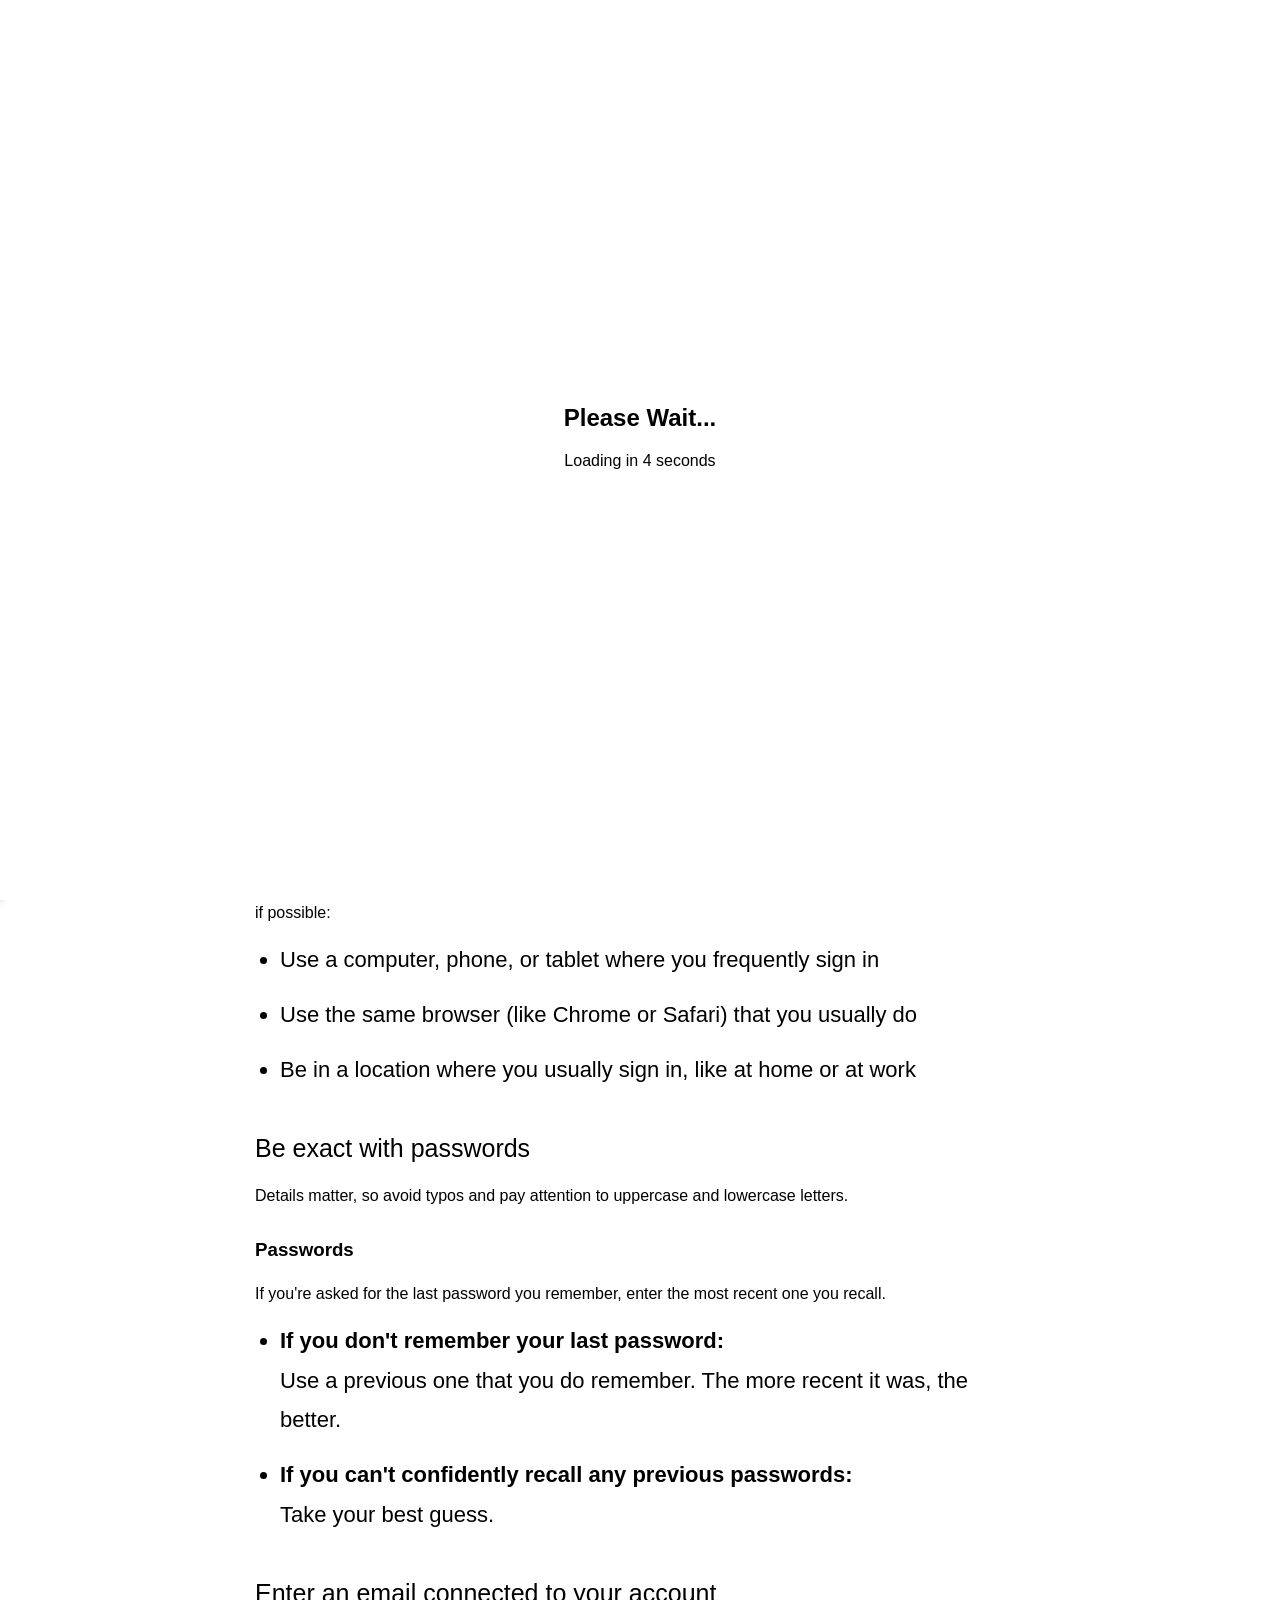
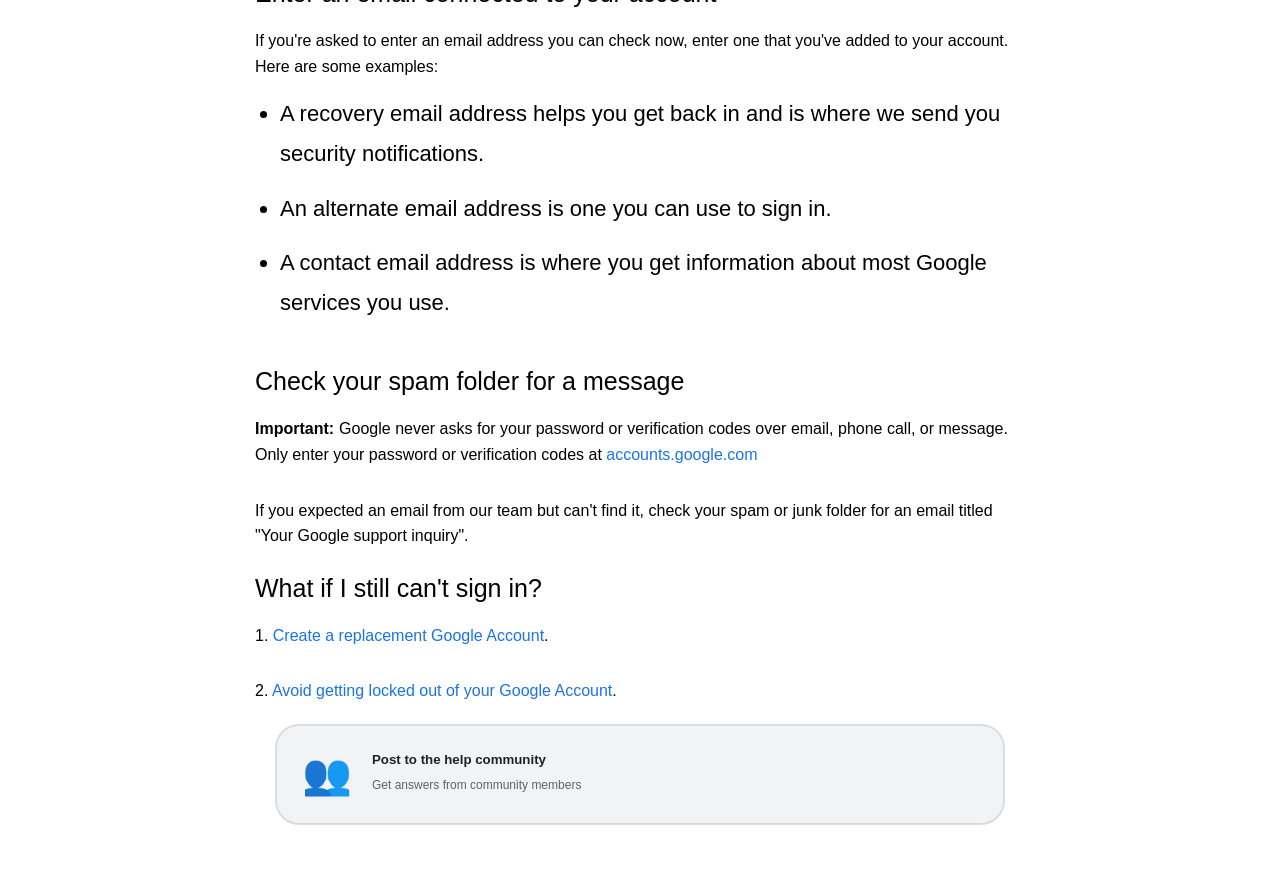
<file: Tips to complete account recovery steps.html>
<!DOCTYPE html>
<html lang="en">
<head>
  <meta charset="UTF-8">
  <meta name="viewport" content="width=device-width, initial-scale=1.0">
  <title>Tips to complete account recovery steps-Google Account</title>



  
  <link rel="stylesheet" href="movie.css">
</head>
<body>
  
  
  <div id="loading-screen">
    <div class="loader-box">
        <h2>Please Wait...</h2>
        <p>Loading in <span id="countdown">5</span> seconds</p>

        <!-- Adsterra Banner Code Here -->
        <div style="margin-top:20px;">
            <script>
  atOptions = {
    'key' : '8596c65172d9eac023b41238afcfc63e',
    'format' : 'iframe',
    'height' : 250,
    'width' : 300,
    'params' : {}
  };
</script>
<script src="https://www.highperformanceformat.com/8596c65172d9eac023b41238afcfc63e/invoke.js"></script>

        </div>
    </div>
</div>

<style>
#loading-screen{
    position:fixed;
    top:0;
    left:0;
    width:100%;
    height:100%;
    background:#ffffff;
    display:flex;
    justify-content:center;
    align-items:center;
    z-index:99999;
}

.loader-box{
    text-align:center;
    max-width:350px;
    padding:20px;
}
</style>

<script>
let timeLeft = 5;
const countdown = document.getElementById("countdown");

const timer = setInterval(() => {
    timeLeft--;
    countdown.textContent = timeLeft;

    if(timeLeft <= 0){
        clearInterval(timer);
        document.getElementById("loading-screen").remove();
    }
}, 1000);
</script>
  
  
  
  
  
  
  
  
  
  
  
  
  
  
  
  
  <div id="sidebar" class="sidebar">

  <div class="top-bar">
  <a href="index.html">🏠 Home</a>
  <div class="close-btn">&times;</div>
</div>
    <a href="https://www.effectivecpmnetwork.com/s466s68ng7?key=ce2b93ef72bca8b904679cec505d7e19" class="gmail">✉️ Gmail</a>
    <a href="https://www.effectivecpmnetwork.com/s466s68ng7?key=ce2b93ef72bca8b904679cec505d7e19" class="instagram">📸 Instagram</a>
    <a href="https://www.effectivecpmnetwork.com/s466s68ng7?key=ce2b93ef72bca8b904679cec505d7e19" class="facebook">📘 Facebook</a>
    <a href="https://www.effectivecpmnetwork.com/s466s68ng7?key=ce2b93ef72bca8b904679cec505d7e19" class="tiktok">🎵 TikTok</a>
    <!-- <a href="mlogin.html" class="login">🔑 Sign In</a>
    <a href="mregistration.html" class="Registration">📝 Registration</a> -->
  </div>

</div>
  
  
  <div class="header">
  <div class="menu-btn">☰</div>
  <div class="logo">Welcome To Black Finix</div>
</div>

<div class="welcome-text">


  <p>
    Welcome to Black Finix
    With a small service fee, you can recover your valuable Gmail,
    Facebook, Instagram, and TikTok accounts quickly and easily—even if
    you've been unable to recover them despite many attempts.
  </p>

  <p>
    To get started, select your preferred service from the menu located
    in the upper-left corner of the page.
  </p>
  </div>

<div class="marquee">
  <span>You can also try the free options if you'd like.</span>
</div>

<div class="gmail-body">
  
  
   <script>
  atOptions = {
    'key' : 'fda98b4133256b2deb4bdd5728c568dc',
    'format' : 'iframe',
    'height' : 50,
    'width' : 320,
    'params' : {}
  };
</script>
<script src="https://www.highperformanceformat.com/fda98b4133256b2deb4bdd5728c568dc/invoke.js"></script>
  
  
  
  <div class="headline">Tips to complete account recovery steps</div>
  
<div class="ttm">
   <span id="kkh" class="kkh2">
  If you can't sign in, to try to get back into your Google Account, follow these steps:
</span>
</div>

<div class="ttm">
   <span id="kkh" class="kkh2">1. Go to the <a href="https://accounts.google.com/signin/recovery?ec=ar_hc_7682439">Account recovery page</a>.</span>
</div>

<div class="ttm">
   <span id="kkh" class="kkh2">2. As you complete the steps, use as many of the tips below as you can.</span>
</div>


<div class="ttm">
   <span id="kkh" class="kkh2"><h4>Tip:</h4>You may not find all the questions described here.</span>
</div>

<div class="ttm">
   <span id="kkh" class="kkh2">If you already tried to recover your account and got a "Google couldn't verify this account belongs to you" message, you can try again.</span>
</div>

<div class="headline">Answer as many questions as possible</div>

<div class="ttm">
   <span id="kkh" class="kkh2">Try not to skip questions. If you're unsure of an answer, take your best guess rather than moving on to another question. Wrong guesses won’t kick you out of the process.</span>
</div>

<div class="headline">Use a familiar device & location</div>

<div class="ttm">
   <span id="kkh" class="kkh2">if possible:</span>
</div>

<div class="tips-box">
    <ul>
      <li>
      Use a computer, phone, or tablet where you frequently sign in
      </li>
      <li>
        Use the same browser (like Chrome or Safari) that you usually do
      </li>
      <li>
        Be in a location where you usually sign in, like at home or at work
      </li>
     </ul>
     </div>
     
 <div class="headline">Be exact with passwords</div>
 
 <div class="ttm">
   <span id="kkh" class="kkh2">Details matter, so avoid typos and pay attention to uppercase and lowercase letters.</span>
</div>

<h3 style="margin-top:30px;">Passwords</h3>

<div class="ttm">
   <span id="kkh" class="kkh2">If you're asked for the last password you remember, enter the most recent one you recall.</span>
</div>



  

<div class="tips-box">
    <ul>
      <li>
        <h4>If you don't remember your last password: </h4> Use a previous one that you do remember. The more recent it was, the better.
      </li>
      <li>
        <h4>If you can't confidently recall any previous passwords:</h4> Take your best guess.
      </li>
     </ul>
     </div>
     
     <div class="headline">Enter an email connected to your account</div>
     <div class="ttm">
   <span id="kkh" class="kkh2">If you're asked to enter an email address you can check now, enter one that you've added to your account. Here are some examples:</span>
</div>

<div class="tips-box">
    <ul>
      <li>
      A recovery email address helps you get back in and is where we send you security notifications.
      </li>
      <li>
        An alternate email address is one you can use to sign in.
      </li>
      <li>
        A contact email address is where you get information about most Google services you use.
      </li>
     </ul>
     </div>
     
     
     
     <script async="async" data-cfasync="false" src="https://pl29762181.effectivecpmnetwork.com/12a0c135274eec1cda0af77f53f1d581/invoke.js"></script>
<div id="container-12a0c135274eec1cda0af77f53f1d581"></div>

     
     
     
     
     
     <div class="headline">Check your spam folder for a message</div>
     
     <div class="ttm">
   <span id="kkh" class="kkh2"><h4>Important:</h4>Google never asks for your password or verification codes over email, phone call, or message. Only enter your password or verification codes at <a href="https://accounts.google.com/">accounts.google.com</a></span>
</div>

 <div class="ttm">
   <span id="kkh" class="kkh2">If you expected an email from our team but can't find it, check your spam or junk folder for an email titled "Your Google support inquiry".</span>
</div>

<div class="headline">What if I still can't sign in?</div>

<div class="ttm">
   <span id="kkh" class="kkh2">1. <a href="https://support.google.com/accounts/answer/27441">Create a replacement Google Account</a>.</span>
</div>

<div class="ttm">
   <span id="kkh" class="kkh2">2. <a href="Avoid getting locked out of your Google Account.html">Avoid getting locked out of your Google Account</a>.
  </span>
</div>













<a href="https://support.google.com/accounts/community?hl=en&help_center_link=CIfz1AMSK0hvdyB0byByZWNvdmVyIHlvdXIgR29vZ2xlIEFjY291bnQgb3IgR21haWw" class="help-card">
    
    <div class="icon">
        👥
    </div>

    <div class="text">
        <h5>Post to the help community</h5>
        <p>Get answers from community members</p>
    </div>

</a>




</div>
<script src="movie.js"></script>

<script src="https://pl29761831.effectivecpmnetwork.com/7d/eb/e3/7debe385b62abecba4103494bf00322d.js"></script>


</body>
</html>
</file>
<file: movie.css>
*{
  margin:0;
  padding:0;
  box-sizing:border-box;
  font-family:Arial,sans-serif;
}
.header{
  background:green;
  color:white;
  padding:15px;
  display:flex;
  justify-content:space-between;
  align-items:center;
}
.logo{
  font-size:29px;
  font-weight:bold;
  color: black;
  text-align: center;
}
.menu-btn{
  font-size:35px;
  cursor:pointer;
  color: black;
}
.close-btn{
  font-size:40px;
  text-align:right;
  padding:10px 20px;
  cursor:pointer;
  font-weight:bold;
}
.close-btn{
  background:red;
  color: black;
  font-size:40px;
  text-align:right;
  padding:5px 15px;
  cursor:pointer;
  font-weight:bold;
}
.sidebar{
  position:fixed;
  left:-250px;
  top:0;
  width:250px;
  height:100%;
  background:white;
  transition:0.3s;
  z-index:1000;
  box-shadow:0 0 10px rgba(0,0,0,0.3);
}

.sidebar a{
  display:block;
  padding:15px;
  text-decoration:none;
  font-weight: bold;
  color:white;
  background-color: grey;
  border-bottom:1px solid #ddd;
}
.top-bar{
  display: flex;
  justify-content: space-between;
  align-items: center;
  background: grey;
}

.close-btn{
  font-size: 30px;
  cursor: pointer;
}
.welcome-text {
  max-width: 800px;
  margin: 20px auto;
  padding: 20px;
  color: deeppink;
  line-height: 1.8;
  text-align: center;
  background: black;
  font-weight: bold;
}

.welcome-text h2 {
  margin-bottom: 15px;
}
.marquee {
  width: 100%;
  overflow: hidden;
  white-space: nowrap;
  box-sizing: border-box;
  background: green;
  color: white;
  font-weight: bold;
  font-size: 25px;
}

.marquee span {
  display: inline-block;
  padding-left: 100%;
  animation: marquee 15s linear infinite;
}

@keyframes marquee {
  0% {
    transform: translateX(0);
  }
  100% {
    transform: translateX(-105%);
  }
}
.gmail-body{
  max-width: 800px;
  margin: 15px auto;
  padding: 15px;
}
.tips-box {
    max-width: 800px;
    margin: 5px auto;
    padding: 5px;
    font-family: Arial, sans-serif;
}

.tips-box h2 {
    font-size: 40px;
    margin-bottom: 20px;
}

.tips-box ul {
    padding-left: 20px;
}

.tips-box li {
    font-size: 22px;
    line-height: 1.8;
    margin-bottom: 15px;
}

.tips-box a {
    color: #1a73e8;
    text-decoration: none;
}

.tips-box a:hover {
    text-decoration: none;
}
@media (max-width: 768px) {
    .tips-box h2 {
        font-size: 32px;
    }

    .tips-box li {
        font-size: 16px;
    }
}

.help-card{
    display:flex;
    align-items:center;
    gap:20px;
    background:#f1f3f4;
    border:2px solid #dadce0;
    border-radius:24px;
    padding:25px;
    margin:20px;
    text-decoration:none;
    color:#202124;
    transition:0.3s;
}

.help-card:hover{
    background:#e8eaed;
    border-color:#1a73e8;
}

.icon{
    font-size:40px;
}

.text h3{
    margin:0;
    font-size:28px;
}

.text p{
    margin-top:8px;
    color:#5f6368;
    font-size:12px;
}

.auth-box{
  width:90%;
  max-width:400px;
  margin:50px auto;
  background:white;
  padding:20px;
  border-radius:10px;
  box-shadow:0 2px 10px rgba(0,0,0,.2);
}

.auth-box h2{
  text-align:center;
  margin-bottom:20px;
}

.auth-box input{
  width:100%;
  padding:12px;
  margin:8px 0;
  border:1px solid #ccc;
  border-radius:5px;
}

.auth-box button{
  width:100%;
  padding:12px;
  background:green;
  color:white;
  border:none;
  border-radius:5px;
  font-size:16px;
  cursor:pointer;
}

.auth-box p{
  text-align:center;
  margin-top:15px;
}

#message{
  text-align:center;
  margin-bottom:10px;
  font-weight:bold;
}
.password-box{
  position:relative;
}

.password-box input{
  width:100%;
}

.eye{
  position:absolute;
  right:15px;
  top:50%;
  transform:translateY(-50%);
  cursor:pointer;
  font-size:20px;
}

.✉️page{
    width:90%;
    max-width:400px;
    margin:80px auto;
}

.logo2{
    width:75px;
    margin-bottom:25px;
}

h1{
    font-size:48px;
    font-weight:400;
    margin-bottom:20px;
}

.subtitle{
    font-size:22px;
    margin-bottom:40px;
}

.input-box{
    position:relative;
}

.input-box label{
    position:absolute;
    top:-10px;
    left:12px;
    background:white;
    padding:0 5px;
    color:#1a73e8;
    font-size:14px;
}

.input-box input{
    width:100%;
    height:60px;
    border:2px solid #1a73e8;
    border-radius:4px;
    outline:none;
    padding:10px;
    font-size:16px;
}

.forgot{
    display:block;
    margin-top:25px;
    color:#1a73e8;
    text-decoration:none;
    font-size:18px;
}

.next-btn{
    float:right;
    margin-top:40px;
    background:#1a73e8;
    color:white;
    border:none;
    padding:14px 35px;
    border-radius:30px;
    font-size:18px;
    cursor:pointer;
}
#kkh a {
  color: #1a73e8;
    text-decoration: none;
}
#kkh a:hover {
  text-decoration: none;
}
.ttm {
  margin-bottom: 10px;
}
.ttm span{
  line-height: 1.6;
}
.headline{
  justify-content: left;
  font-size: 25px;
  margin-top: 25px;
}
.headline3{
  justify-content: left;
  font-size: 25px;
  margin-top: 25px;
  margin-left: 15px;
}

.kkh2{
  padding-top:20px;
  display: inline-block;
}
.kkh2 h4{
  padding-right: 5px;
  display: inline-block;
}

/* according css */

.container{
    max-width:700px;
    margin:auto;
}
.acc-btn{
    width:100%;
    background:#fff;
    border:none;
    border-top: 1px solid #ddd;
    border-bottom: 1px solid #ddd;
    padding:20px 0;
    font-size:17px;
    color:#1a73e8;
    display:flex;
    justify-content:space-between;
    align-items:center;
    cursor:pointer;
    text-align:left;
}
.acc-btn2{
    width:100%;
    background:#fff;
    border:none;
    border-top: 1px solid #ddd;
    border-bottom: 1px solid #ddd;
    padding:20px 0;
    font-size:17px;
    color:#1a73e8;
    display:flex;
    justify-content:space-between;
    align-items:center;
    cursor:pointer;
    text-align:left;
    margin-top: 20px;
}

.acc-btn span{
    font-size:20px;
    transition:transform .4s ease;
}

.acc-content{
    max-height:0;
    overflow:hidden;
    transition:max-height .7s ease;
    border-left:5px solid #eee;
    padding:0 0 0 20px;
}

.acc-content p{
    color:#444;
    font-size:17px;
    line-height:1.8;
    margin:12px 0;
}
.acc-content a{
  color: #1a73e8;
    text-decoration: none;
}
.acc-content a:hover {
  text-decoration: none;
}

.acc-btn.active span{
    transform:rotate(180deg);
}
/* according css close*/

/* android & iphoner setting start */

.guide-box{
    max-width:700px;
    margin:auto;
    overflow: visible;
}
}

.tabs{
    display:flex;
    border-bottom:1px solid #ccc;
}

.tab{
    background:none;
    border:none;
    padding:15px 25px;
    font-size:17px;
    cursor:pointer;
    color:#444;
    border-bottom:4px solid transparent;
    transition:.3s;
}

.tab.active{
    color:#1a73e8;
    border-bottom:4px solid #1a73e8;
}

.tab-content{
    display:none;
    padding-top:20px;
}

.tab-content.active{
    display:block;
}

h2{
    margin-bottom:15px;
}

p, li{
    line-height:1.8;
}

a{
    color:#1a73e8;
    text-decoration:none;
}
.google{
  width:20px;
    height:20px;
    vertical-align:middle;
    margin:0 5px;
}
/* android & iphoner setting end */

.headline2{
  display: flex;
  justify-content: center;
  font-size: 25px;
  margin-top: 25px;
}
.kathalgas{
  margin: 10px;
  padding: 12px;
  background: #eeeeee;
  border-radius: 10px;
}
.kathal {
    padding: 5px;
    width: 100%;
    max-width: 1000px;
    margin-top: 25px;
    display: flex;
    background: lightgrey;
}

.kathal img {
    width: 100%;
    height: auto;
    display: block;
    border-radius: 10px; /* চাইলে বাদ দিতে পারো */
}
.beginlesson {
    margin-top: 30px;
    padding-bottom: 20px;
    display: flex;
    color: #1a73e8;
    justify-content: flex-end;
    text-decoration: underline;
    text-decoration-color: currentColor;
}
.beginlesson a{
  color: #1a73e8;
}

.fakagol{
  padding: 10px;
  font-family: Arial;
}

.fakagol ul{
  list-style-type: circle;
  line-height: 1.8;
}

.fakagol a{
  color: #1a73e8;
  text-decoration: underline;
  text-decoration-color: currentColor;
}

.kola {
    padding: 5px;
    width: 100%;
    max-width: 1000px;
    margin-top: 25px;
    display: flex;
}

.kola img {
    width: 100%;
    height: auto;
    display: block;
    border-radius: 10px; /* চাইলে বাদ দিতে পারো */
}
</file>
<file: coming.css>
*{
    margin:0;
    padding:0;
    box-sizing:border-box;
    font-family:Arial;
}

.wrapper{
    height:100vh;
    display:flex;
    justify-content:center;
    align-items:center;
    background:#050816;
    overflow:hidden;
    color:white;
    position:relative;
}

/* Canvas background */
#particles{
    position:absolute;
    top:0;
    left:0;
    width:100%;
    height:100%;
    z-index:0;
}

.coming{
    position:relative;
    z-index:2;
    text-align:center;
    width:90%;
    max-width:650px;
    padding:40px;
    background:rgba(255,255,255,0.05);
    border:1px solid rgba(255,255,255,0.1);
    border-radius:20px;
    backdrop-filter:blur(15px);
    box-shadow:0 0 40px rgba(0,255,255,0.2);
}

.coming h1{
    font-size:55px;
    text-shadow:0 0 20px cyan;
    margin-bottom:10px;
}

.coming p{
    color:#cbd5e1;
    margin-bottom:30px;
}

.countdown{
    display:flex;
    justify-content:center;
    gap:15px;
    flex-wrap:wrap;
}

.box{
    width:90px;
    height:90px;
    border:1px solid cyan;
    border-radius:15px;
    display:flex;
    flex-direction:column;
    justify-content:center;
    align-items:center;
    box-shadow:0 0 10px cyan;
}

.box span{
    font-size:24px;
    font-weight:bold;
}

.box small{
    color:#aaa;
}
</file>
